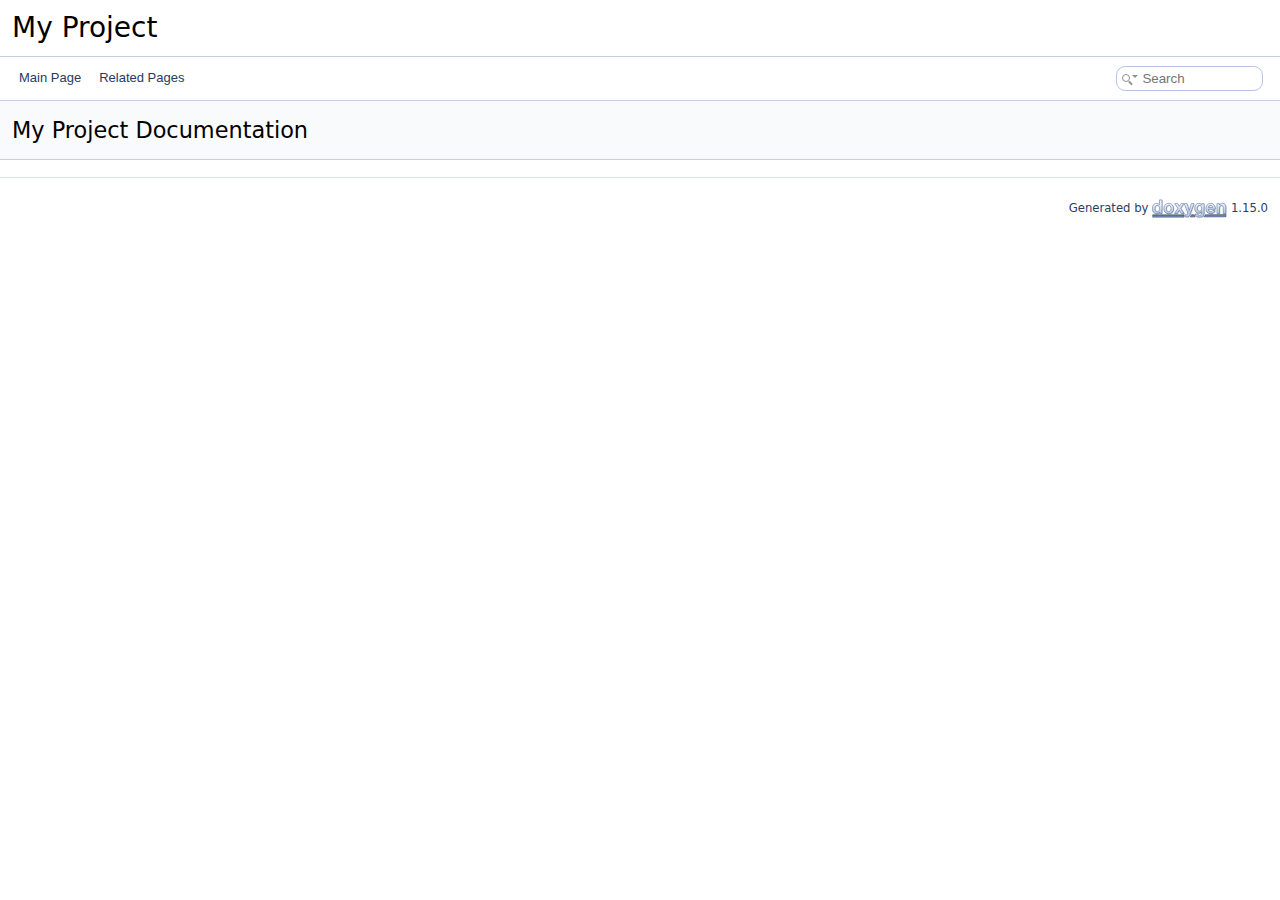
<file: html/index.html>
<!DOCTYPE html PUBLIC "-//W3C//DTD XHTML 1.0 Transitional//EN" "https://www.w3.org/TR/xhtml1/DTD/xhtml1-transitional.dtd">
<html xmlns="http://www.w3.org/1999/xhtml" lang="en-US">
<head>
<meta http-equiv="Content-Type" content="text/xhtml;charset=UTF-8"/>
<meta http-equiv="X-UA-Compatible" content="IE=11"/>
<meta name="generator" content="Doxygen 1.15.0"/>
<meta name="viewport" content="width=device-width, initial-scale=1"/>
<title>My Project: Main Page</title>
<link href="tabs.css" rel="stylesheet" type="text/css"/>
<script type="text/javascript" src="jquery.js"></script>
<script type="text/javascript" src="dynsections.js"></script>
<script type="text/javascript" src="clipboard.js"></script>
<script type="text/javascript" src="cookie.js"></script>
<link href="search/search.css" rel="stylesheet" type="text/css"/>
<script type="text/javascript" src="search/searchdata.js"></script>
<script type="text/javascript" src="search/search.js"></script>
<link href="doxygen.css" rel="stylesheet" type="text/css" />
</head>
<body>
<div id="top"><!-- do not remove this div, it is closed by doxygen! -->
<div id="titlearea">
<table cellspacing="0" cellpadding="0">
 <tbody>
 <tr id="projectrow">
  <td id="projectalign">
   <div id="projectname">My Project
   </div>
  </td>
 </tr>
 </tbody>
</table>
</div>
<!-- end header part -->
<!-- Generated by Doxygen 1.15.0 -->
<script type="text/javascript">
var searchBox = new SearchBox("searchBox", "search/",'.html');
</script>
<script type="text/javascript">
$(function() { codefold.init(); });
</script>
<script type="text/javascript" src="menudata.js"></script>
<script type="text/javascript" src="menu.js"></script>
<script type="text/javascript">
$(function() {
  initMenu('',true,false,'search.php','Search',false);
  $(function() { init_search(); });
});
</script>
<div id="main-nav"></div>
</div><!-- top -->
<div id="doc-content">
<!-- window showing the filter options -->
<div id="MSearchSelectWindow"
     onmouseover="return searchBox.OnSearchSelectShow()"
     onmouseout="return searchBox.OnSearchSelectHide()"
     onkeydown="return searchBox.OnSearchSelectKey(event)">
</div>

<!-- iframe showing the search results (closed by default) -->
<div id="MSearchResultsWindow">
<div id="MSearchResults">
<div class="SRPage">
<div id="SRIndex">
<div id="SRResults"></div>
<div class="SRStatus" id="Loading">Loading...</div>
<div class="SRStatus" id="Searching">Searching...</div>
<div class="SRStatus" id="NoMatches">No Matches</div>
</div>
</div>
</div>
</div>

<div class="header">
  <div class="headertitle"><div class="title">My Project Documentation</div></div>
</div><!--header-->
<div class="contents">
<a href="doxygen_crawl.html"></a>
</div><!-- contents -->
<!-- start footer part -->
<hr class="footer"/><address class="footer"><small>
Generated by&#160;<a href="https://www.doxygen.org/index.html"><img class="footer" src="doxygen.svg" width="104" height="31" alt="doxygen"/></a> 1.15.0
</small></address>
</div><!-- doc-content -->
</body>
</html>
</file>
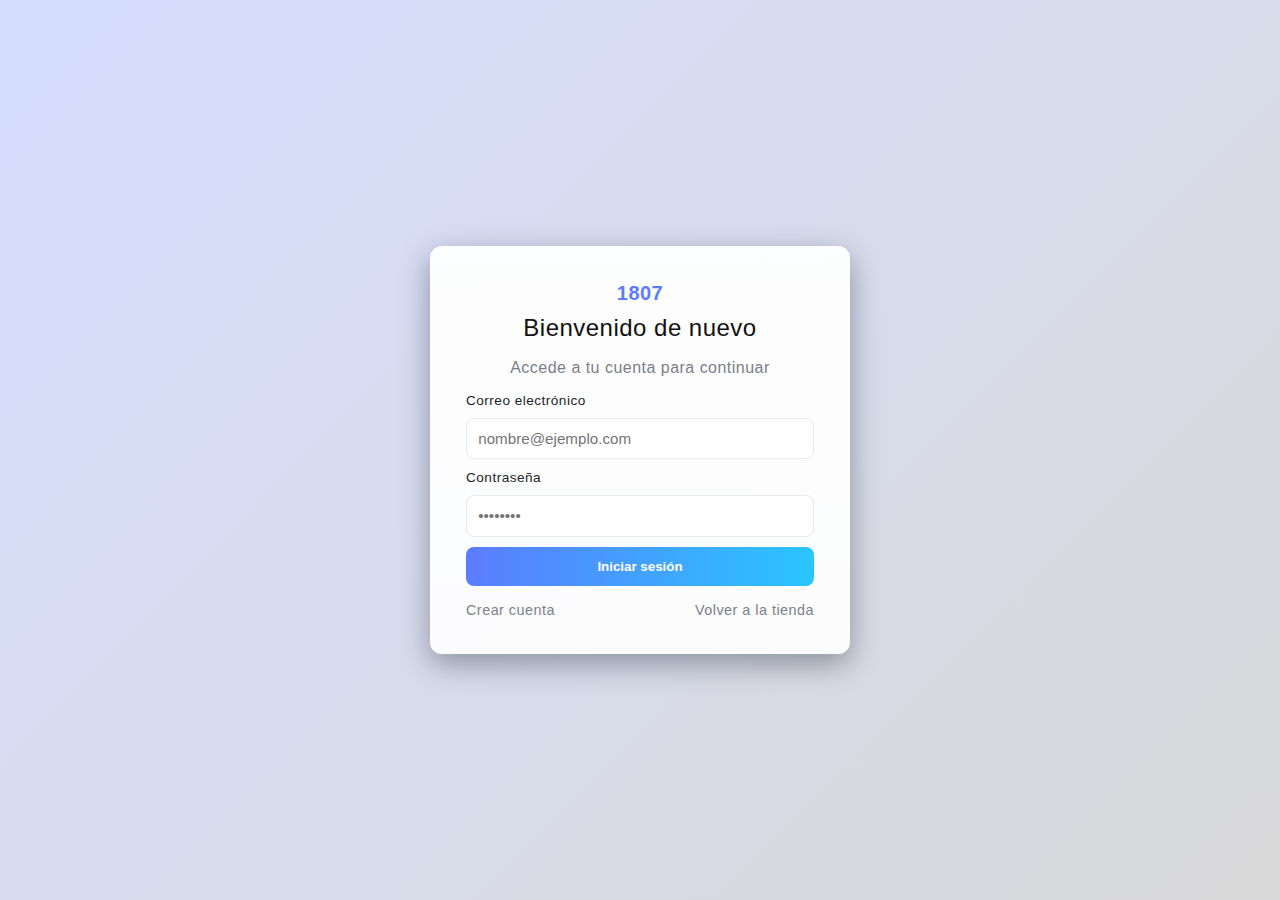
<file: auth_pro/login.html>
<!doctype html>
<html lang="es">
<head>
  <meta charset="utf-8" />
  <meta name="viewport" content="width=device-width, initial-scale=1" />
  <title>Iniciar sesión — 1807</title>
  <link rel="stylesheet" href="../css/vendor.css">
  <link rel="stylesheet" href="../style.css">
  <link rel="stylesheet" href="./login.css">
</head>
<body class="auth-page">
  <main class="auth-wrapper">
    <section class="auth-card">
      <div class="brand">1807</div>
      <h1>Bienvenido de nuevo</h1>
      <p class="muted">Accede a tu cuenta para continuar</p>

      <form id="loginForm" class="form" action="http://127.0.0.1:5503/index.html" method="get">
        <label for="email">Correo electrónico</label>
        <input id="email" type="email" required placeholder="nombre@ejemplo.com">

        <label for="password">Contraseña</label>
        <input id="password" type="password" required placeholder="••••••••">

        <button class="btn primary" type="submit">Iniciar sesión</button>
      </form>

      <div class="footer-links">
        <a href="./register.html">Crear cuenta</a>
        <a href="../index.html">Volver a la tienda</a>
      </div>
    </section>
  </main>
  <script type="module" src="./auth.js"></script>
  <script>
    document.getElementById('loginForm').addEventListener('submit', function(event) {
      event.preventDefault(); 
      window.location.href = 'http://127.0.0.1:5503/index.html';
    });
  </script>
</body>
</html>
</file>
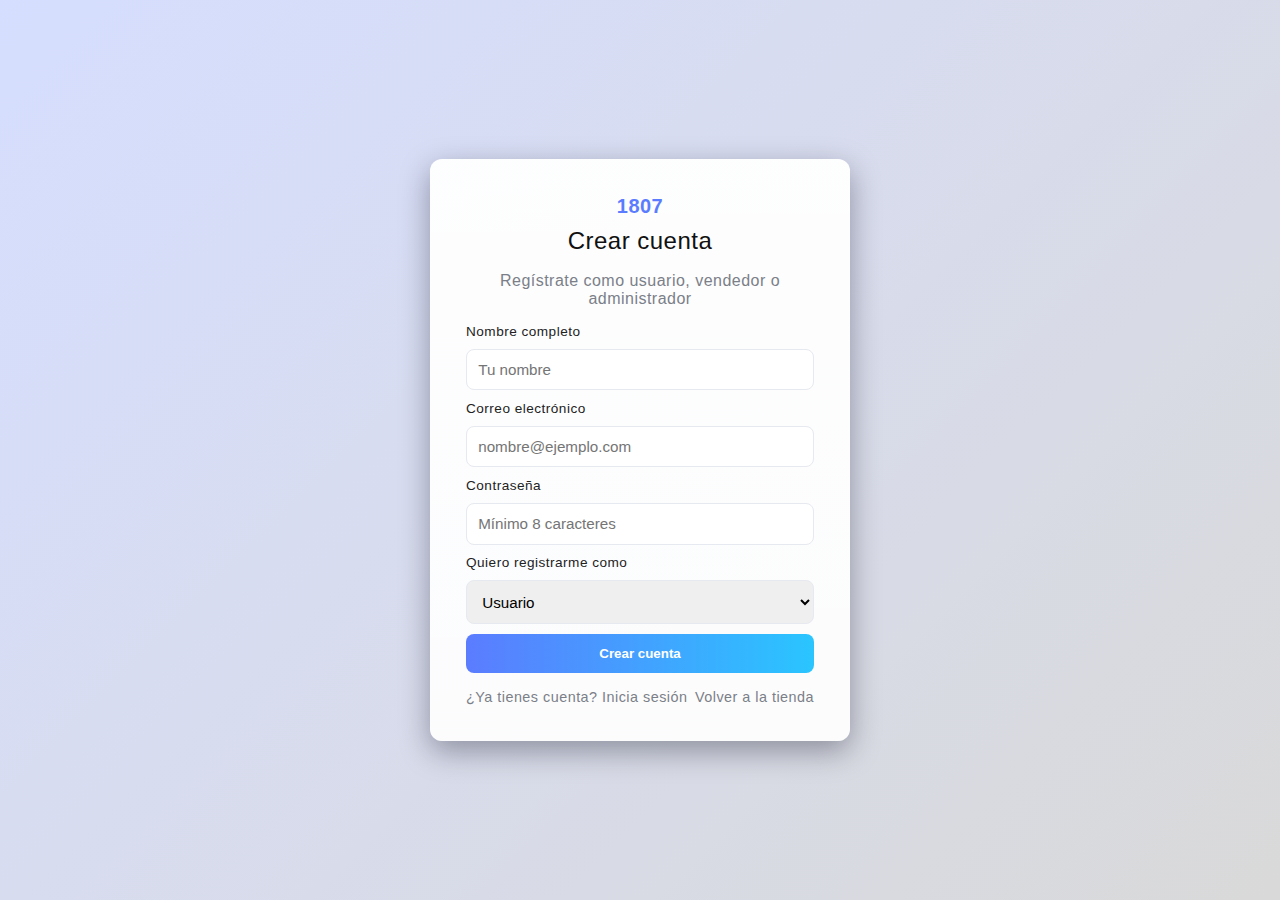
<file: auth_pro/register.html>
<!doctype html>
<html lang="es">
<head>
  <meta charset="utf-8" />
  <meta name="viewport" content="width=device-width, initial-scale=1" />
  <title>Crear cuenta — 1807.Studio</title>
  <link rel="stylesheet" href="../css/vendor.css">
  <link rel="stylesheet" href="../style.css">
  <link rel="stylesheet" href="./login.css">
</head>
<body class="auth-page">
  <main class="auth-wrapper">
    <section class="auth-card">
      <div class="brand">1807</div>
      <h1>Crear cuenta</h1>
      <p class="muted">Regístrate como usuario, vendedor o administrador</p>

      <form id="registerForm" class="form">
        <label for="fullname">Nombre completo</label>
        <input id="fullname" type="text" required placeholder="Tu nombre">

        <label for="email">Correo electrónico</label>
        <input id="email" type="email" required placeholder="nombre@ejemplo.com">

        <label for="password">Contraseña</label>
        <input id="password" type="password" required placeholder="Mínimo 8 caracteres">

        <label for="role">Quiero registrarme como</label>
        <select id="role">
          <option value="user">Usuario</option>
          <option value="seller">Vendedor</option>
          <option value="admin">Administrador</option>
        </select>

        <button class="btn primary" type="submit">Crear cuenta</button>
      </form>

      <div class="footer-links">
        <a href="./login.html">¿Ya tienes cuenta? Inicia sesión</a>
        <a href="../index.html">Volver a la tienda</a>
      </div>
    </section>
  </main>
  <script type="module" src="./auth.js"></script>
</body>
</html>
</file>
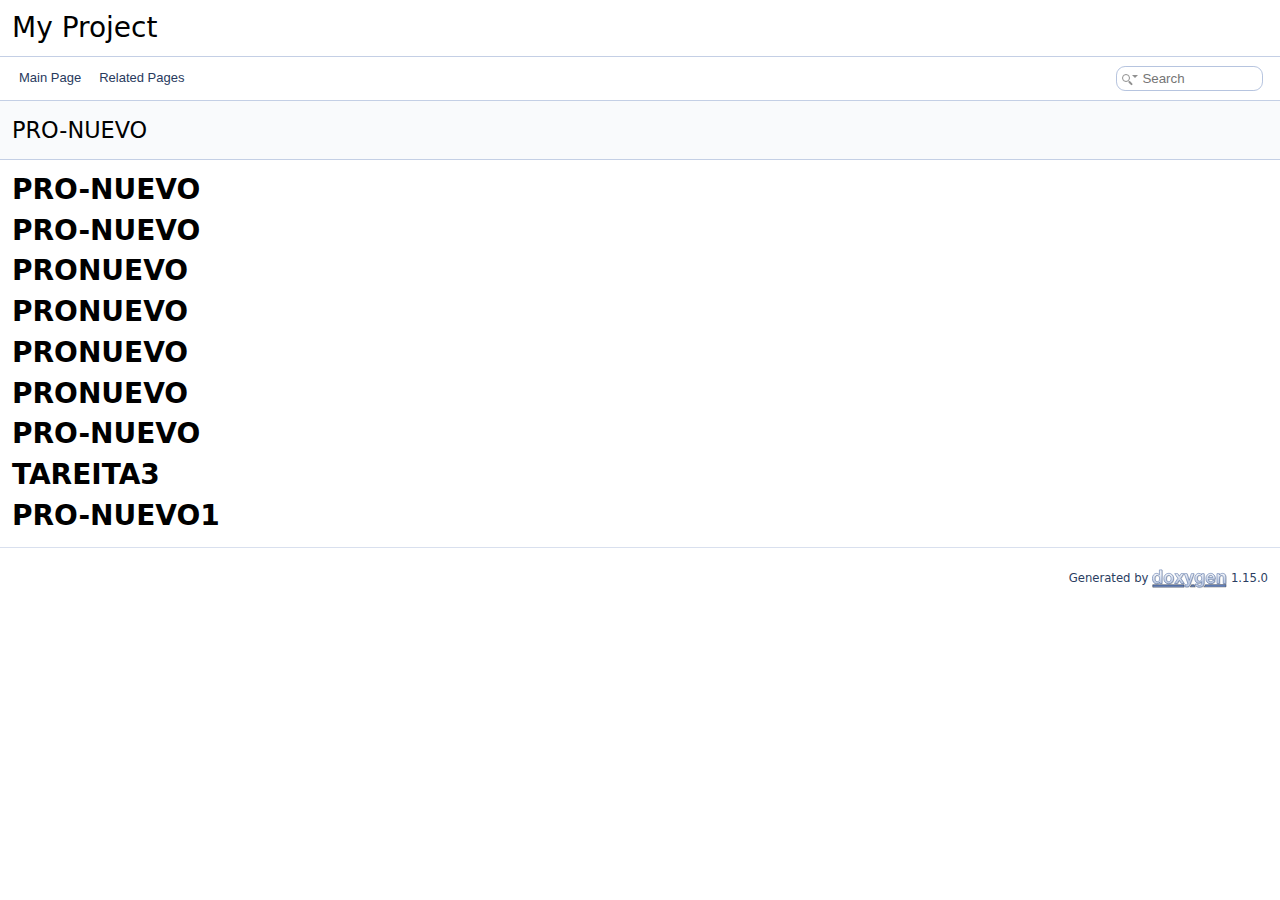
<file: html/md__r_e_a_d_m_e.html>
<!DOCTYPE html PUBLIC "-//W3C//DTD XHTML 1.0 Transitional//EN" "https://www.w3.org/TR/xhtml1/DTD/xhtml1-transitional.dtd">
<html xmlns="http://www.w3.org/1999/xhtml" lang="en-US">
<head>
<meta http-equiv="Content-Type" content="text/xhtml;charset=UTF-8"/>
<meta http-equiv="X-UA-Compatible" content="IE=11"/>
<meta name="generator" content="Doxygen 1.15.0"/>
<meta name="viewport" content="width=device-width, initial-scale=1"/>
<title>My Project: PRO-NUEVO</title>
<link href="tabs.css" rel="stylesheet" type="text/css"/>
<script type="text/javascript" src="jquery.js"></script>
<script type="text/javascript" src="dynsections.js"></script>
<script type="text/javascript" src="clipboard.js"></script>
<script type="text/javascript" src="cookie.js"></script>
<link href="search/search.css" rel="stylesheet" type="text/css"/>
<script type="text/javascript" src="search/searchdata.js"></script>
<script type="text/javascript" src="search/search.js"></script>
<link href="doxygen.css" rel="stylesheet" type="text/css" />
</head>
<body>
<div id="top"><!-- do not remove this div, it is closed by doxygen! -->
<div id="titlearea">
<table cellspacing="0" cellpadding="0">
 <tbody>
 <tr id="projectrow">
  <td id="projectalign">
   <div id="projectname">My Project
   </div>
  </td>
 </tr>
 </tbody>
</table>
</div>
<!-- end header part -->
<!-- Generated by Doxygen 1.15.0 -->
<script type="text/javascript">
var searchBox = new SearchBox("searchBox", "search/",'.html');
</script>
<script type="text/javascript">
$(function() { codefold.init(); });
</script>
<script type="text/javascript" src="menudata.js"></script>
<script type="text/javascript" src="menu.js"></script>
<script type="text/javascript">
$(function() {
  initMenu('',true,false,'search.php','Search',false);
  $(function() { init_search(); });
});
</script>
<div id="main-nav"></div>
<!-- window showing the filter options -->
<div id="MSearchSelectWindow"
     onmouseover="return searchBox.OnSearchSelectShow()"
     onmouseout="return searchBox.OnSearchSelectHide()"
     onkeydown="return searchBox.OnSearchSelectKey(event)">
</div>

<!-- iframe showing the search results (closed by default) -->
<div id="MSearchResultsWindow">
<div id="MSearchResults">
<div class="SRPage">
<div id="SRIndex">
<div id="SRResults"></div>
<div class="SRStatus" id="Loading">Loading...</div>
<div class="SRStatus" id="Searching">Searching...</div>
<div class="SRStatus" id="NoMatches">No Matches</div>
</div>
</div>
</div>
</div>

</div><!-- top -->
<div id="doc-content">
<div><div class="header">
  <div class="headertitle"><div class="title">PRO-NUEVO </div></div>
</div><!--header-->
<div class="contents">
<div class="textblock"><p><a class="anchor" id="autotoc_md0"></a></p>
<h1 class="doxsection"><a class="anchor" id="autotoc_md1"></a>
PRO-NUEVO</h1>
<h1 class="doxsection"><a class="anchor" id="autotoc_md2"></a>
PRO-NUEVO</h1>
<h1 class="doxsection"><a class="anchor" id="autotoc_md3"></a>
PRONUEVO</h1>
<h1 class="doxsection"><a class="anchor" id="autotoc_md4"></a>
PRONUEVO</h1>
<h1 class="doxsection"><a class="anchor" id="autotoc_md5"></a>
PRONUEVO</h1>
<h1 class="doxsection"><a class="anchor" id="autotoc_md6"></a>
PRONUEVO</h1>
<h1 class="doxsection"><a class="anchor" id="autotoc_md7"></a>
PRO-NUEVO</h1>
<h1 class="doxsection"><a class="anchor" id="autotoc_md8"></a>
TAREITA3</h1>
<h1 class="doxsection"><a class="anchor" id="autotoc_md9"></a>
PRO-NUEVO1</h1>
</div></div><!-- contents -->
</div><!-- PageDoc -->
<!-- start footer part -->
<hr class="footer"/><address class="footer"><small>
Generated by&#160;<a href="https://www.doxygen.org/index.html"><img class="footer" src="doxygen.svg" width="104" height="31" alt="doxygen"/></a> 1.15.0
</small></address>
</div><!-- doc-content -->
</body>
</html>
</file>
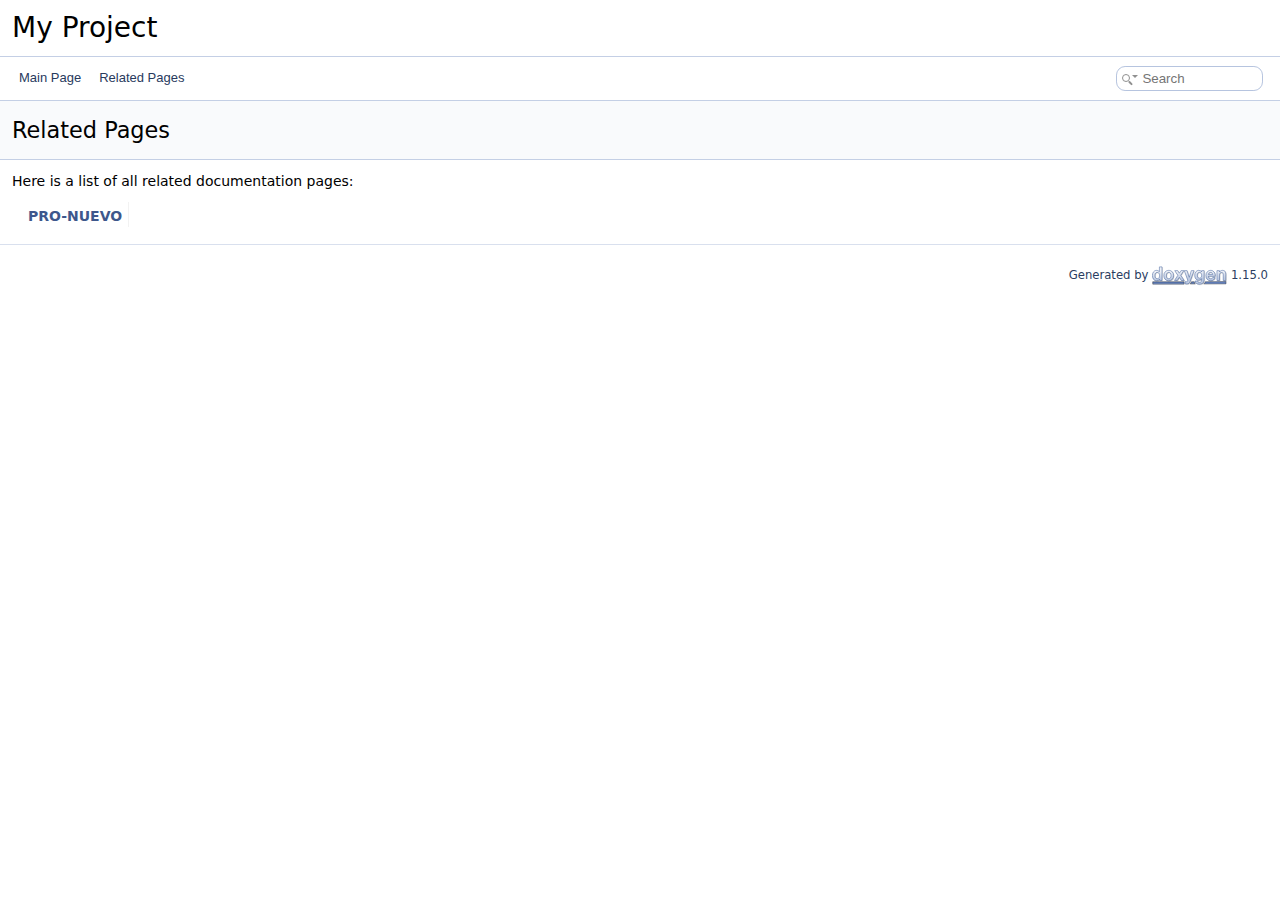
<file: html/pages.html>
<!DOCTYPE html PUBLIC "-//W3C//DTD XHTML 1.0 Transitional//EN" "https://www.w3.org/TR/xhtml1/DTD/xhtml1-transitional.dtd">
<html xmlns="http://www.w3.org/1999/xhtml" lang="en-US">
<head>
<meta http-equiv="Content-Type" content="text/xhtml;charset=UTF-8"/>
<meta http-equiv="X-UA-Compatible" content="IE=11"/>
<meta name="generator" content="Doxygen 1.15.0"/>
<meta name="viewport" content="width=device-width, initial-scale=1"/>
<title>My Project: Related Pages</title>
<link href="tabs.css" rel="stylesheet" type="text/css"/>
<script type="text/javascript" src="jquery.js"></script>
<script type="text/javascript" src="dynsections.js"></script>
<script type="text/javascript" src="clipboard.js"></script>
<script type="text/javascript" src="cookie.js"></script>
<link href="search/search.css" rel="stylesheet" type="text/css"/>
<script type="text/javascript" src="search/searchdata.js"></script>
<script type="text/javascript" src="search/search.js"></script>
<link href="doxygen.css" rel="stylesheet" type="text/css" />
</head>
<body>
<div id="top"><!-- do not remove this div, it is closed by doxygen! -->
<div id="titlearea">
<table cellspacing="0" cellpadding="0">
 <tbody>
 <tr id="projectrow">
  <td id="projectalign">
   <div id="projectname">My Project
   </div>
  </td>
 </tr>
 </tbody>
</table>
</div>
<!-- end header part -->
<!-- Generated by Doxygen 1.15.0 -->
<script type="text/javascript">
var searchBox = new SearchBox("searchBox", "search/",'.html');
</script>
<script type="text/javascript">
$(function() { codefold.init(); });
</script>
<script type="text/javascript" src="menudata.js"></script>
<script type="text/javascript" src="menu.js"></script>
<script type="text/javascript">
$(function() {
  initMenu('',true,false,'search.php','Search',false);
  $(function() { init_search(); });
});
</script>
<div id="main-nav"></div>
</div><!-- top -->
<div id="doc-content">
<!-- window showing the filter options -->
<div id="MSearchSelectWindow"
     onmouseover="return searchBox.OnSearchSelectShow()"
     onmouseout="return searchBox.OnSearchSelectHide()"
     onkeydown="return searchBox.OnSearchSelectKey(event)">
</div>

<!-- iframe showing the search results (closed by default) -->
<div id="MSearchResultsWindow">
<div id="MSearchResults">
<div class="SRPage">
<div id="SRIndex">
<div id="SRResults"></div>
<div class="SRStatus" id="Loading">Loading...</div>
<div class="SRStatus" id="Searching">Searching...</div>
<div class="SRStatus" id="NoMatches">No Matches</div>
</div>
</div>
</div>
</div>

<div class="header">
  <div class="headertitle"><div class="title">Related Pages</div></div>
</div><!--header-->
<div class="contents">
<div class="textblock">Here is a list of all related documentation pages:</div><div class="directory">
<table class="directory">
<tr id="row_0_" class="even"><td class="entry"><span style="width:16px;display:inline-block;">&#160;</span><a class="el" href="md__r_e_a_d_m_e.html" target="_self">PRO-NUEVO</a></td><td class="desc"></td></tr>
</table>
</div><!-- directory -->
</div><!-- contents -->
<!-- start footer part -->
<hr class="footer"/><address class="footer"><small>
Generated by&#160;<a href="https://www.doxygen.org/index.html"><img class="footer" src="doxygen.svg" width="104" height="31" alt="doxygen"/></a> 1.15.0
</small></address>
</div><!-- doc-content -->
</body>
</html>
</file>
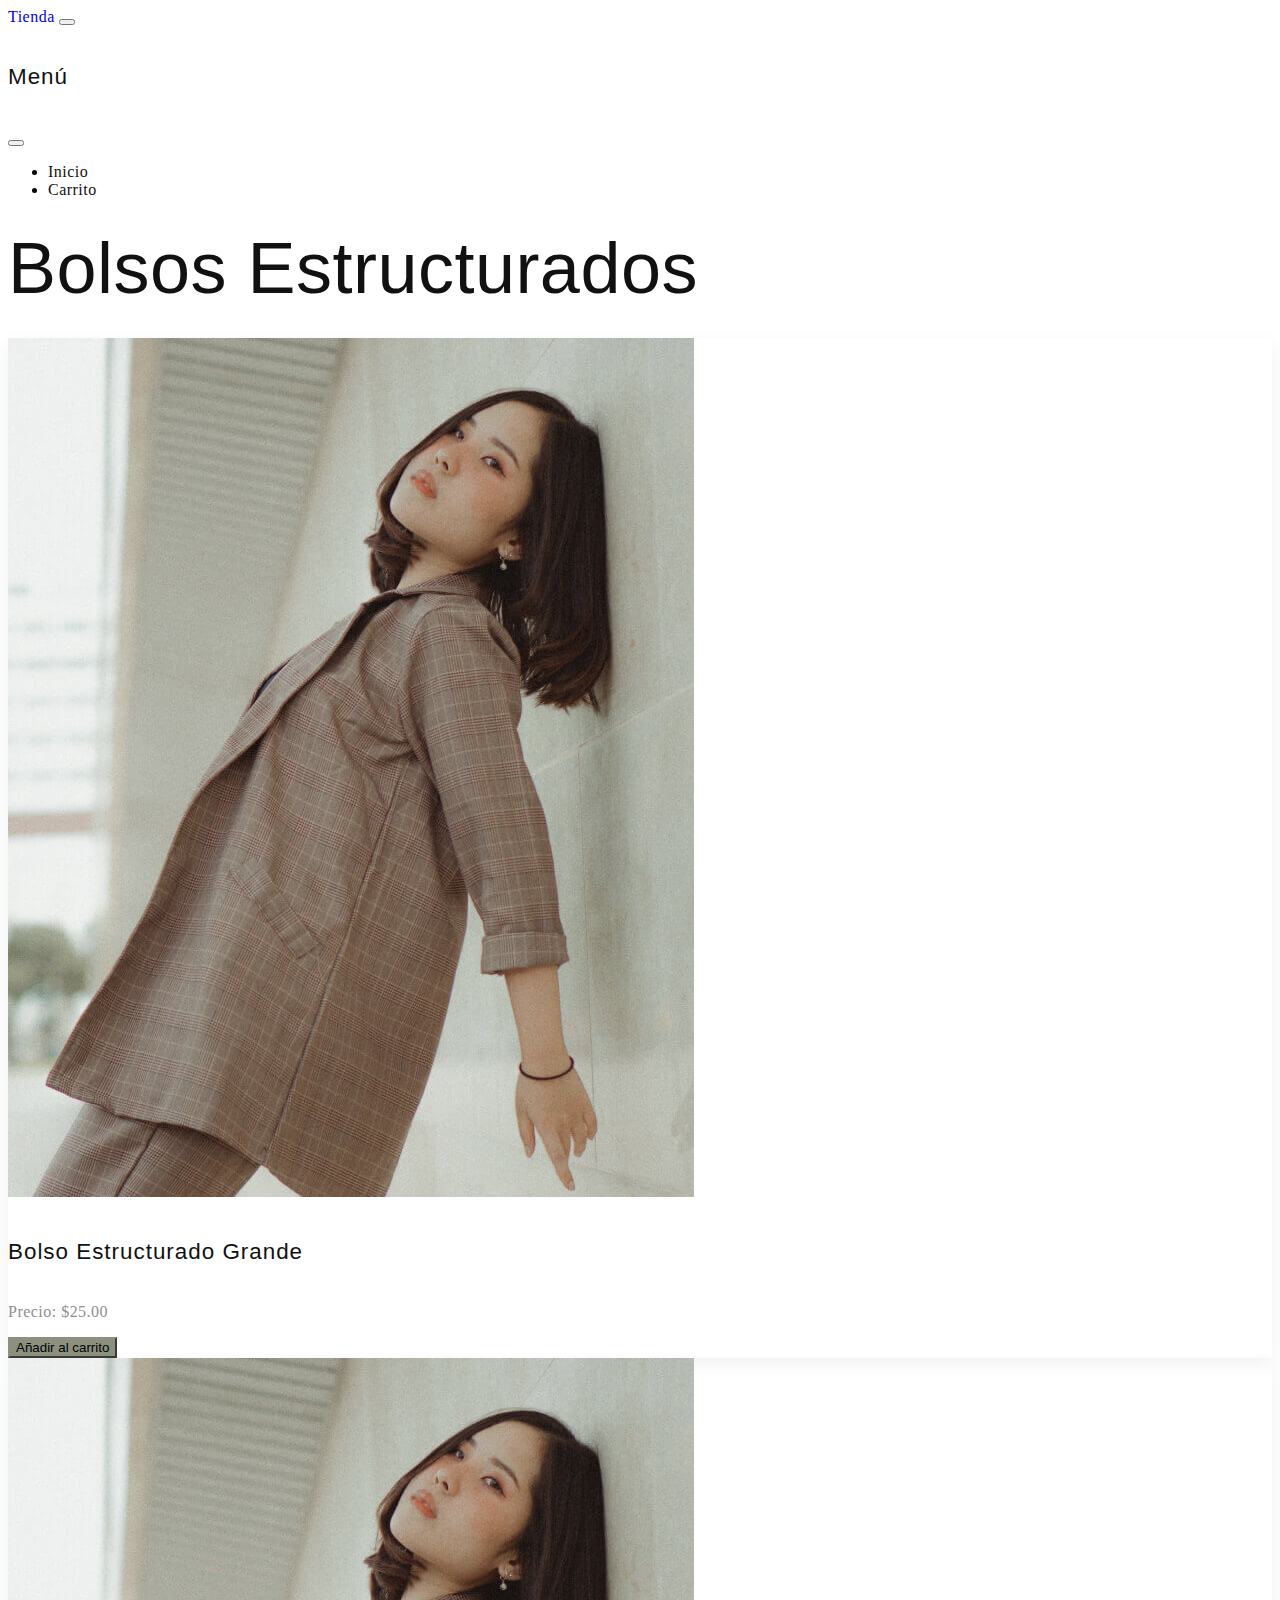
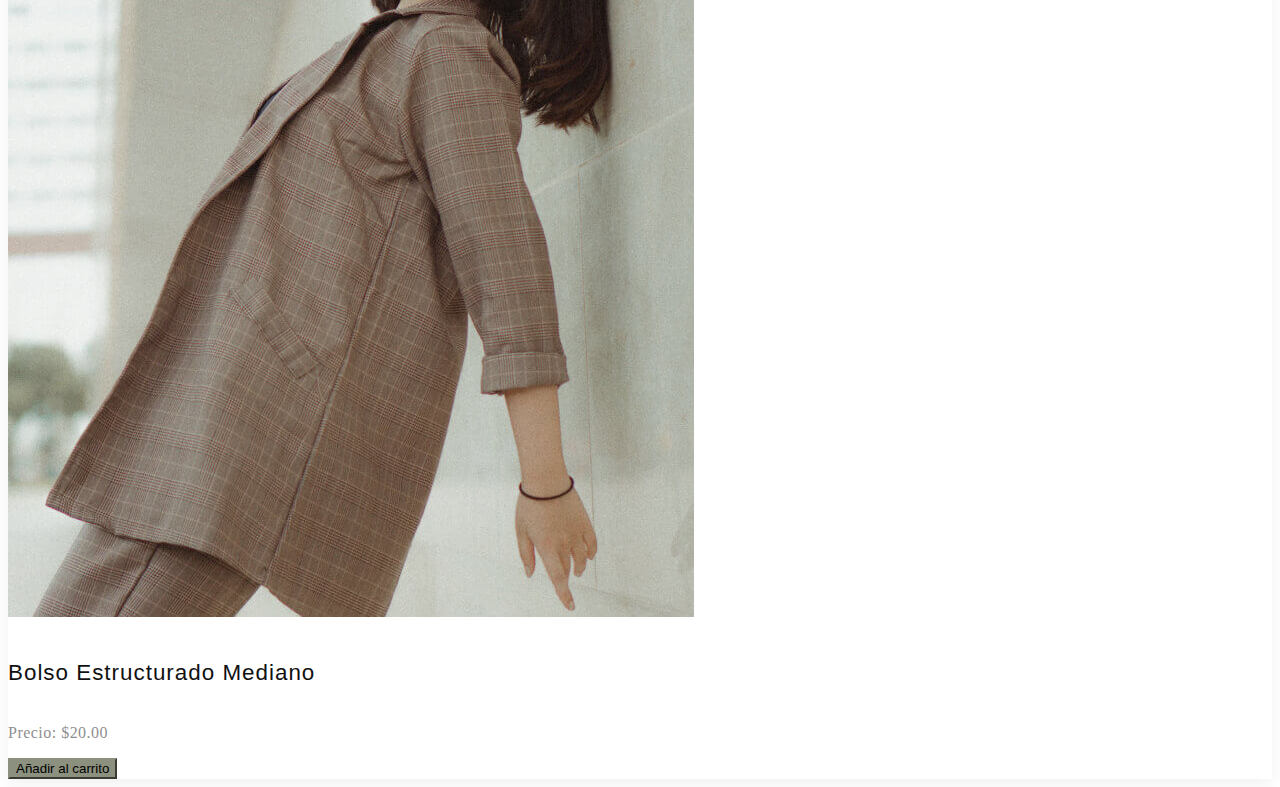
<file: shop/bolsos.html>
<!doctype html>
<html lang="es">
  <head>
    <meta charset="utf-8">
    <meta name="viewport" content="width=device-width, initial-scale=1">
    <title>Bolsos Estructurados - Tienda</title>
    <link href="https://cdn.jsdelivr.net/npm/bootstrap@5.3.0-alpha3/dist/css/bootstrap.min.css" rel="stylesheet" integrity="sha384-KK94CHFLLe+nY2dmCWGMq91rCGa5gtU4mk92HdvYe+M/SXH301p5ILy+dN9+nJOZ" crossorigin="anonymous">
    <link rel="stylesheet" href="../css/vendor.css">
    <link rel="stylesheet" href="../style.css">
  </head>
  <body>
    <nav class="navbar navbar-expand-lg bg-light text-uppercase fs-6 p-3 border-bottom align-items-center">
      <div class="container-fluid">
        <a class="navbar-brand text-white" href="../index.html">Tienda</a>
        <button class="navbar-toggler" type="button" data-bs-toggle="offcanvas" data-bs-target="#offcanvasNavbar" aria-controls="offcanvasNavbar">
          <span class="navbar-toggler-icon"></span>
        </button>
        <div class="offcanvas offcanvas-end" tabindex="-1" id="offcanvasNavbar" aria-labelledby="offcanvasNavbarLabel">
          <div class="offcanvas-header">
            <h5 class="offcanvas-title" id="offcanvasNavbarLabel">Menú</h5>
            <button type="button" class="btn-close text-reset" data-bs-dismiss="offcanvas" aria-label="Close"></button>
          </div>
          <div class="offcanvas-body">
            <ul class="navbar-nav justify-content-end flex-grow-1 gap-1 gap-md-5 pe-3">
              <li class="nav-item">
                <a class="nav-link active" href="../index.html">Inicio</a>
              </li>
              <li class="nav-item">
                <a class="nav-link" href="cart.html">Carrito</a>
              </li>
            </ul>
          </div>
        </div>
      </div>
    </nav>

    <main class="container mt-4">
      <h1 class="text-center mb-4">Bolsos Estructurados</h1>
      <div class="row">
        <div class="col-md-6 mb-4">
          <div class="card">
            <img src="../images/banner-image-2.jpg" class="card-img-top" alt="Bolso Grande">
            <div class="card-body">
              <h5 class="card-title">Bolso Estructurado Grande</h5>
              <p class="card-text">Precio: $25.00</p>
              <button class="btn btn-primary add-to-cart" data-id="bolso-001" data-name="Bolso Estructurado Grande" data-price="25.00">Añadir al carrito</button>
            </div>
          </div>
        </div>
        <div class="col-md-6 mb-4">
          <div class="card">
            <img src="../images/banner-image-2.jpg" class="card-img-top" alt="Bolso Mediano">
            <div class="card-body">
              <h5 class="card-title">Bolso Estructurado Mediano</h5>
              <p class="card-text">Precio: $20.00</p>
              <button class="btn btn-primary add-to-cart" data-id="bolso-002" data-name="Bolso Estructurado Mediano" data-price="20.00">Añadir al carrito</button>
            </div>
          </div>
        </div>
      </div>
    </main>

    <script src="https://cdn.jsdelivr.net/npm/bootstrap@5.3.0-alpha3/dist/js/bootstrap.bundle.min.js" integrity="sha384-ENjdO4Dr2bkBIFxQpeoYF95z5y1HpUPRa9j7z9z74+7x1p1rV5z7fvepP5a1d5z" crossorigin="anonymous"></script>
    <script src="../js/cart.js"></script>
    <script src="../js/theme.js"></script>
    <script>
      // El manejo de "añadir al carrito" lo realiza `js/cart.js` (clave `sd_cart`).
      // Si quieres personalizar el comportamiento aquí, usa la API global `sdCart`.

      // Ver carrito y generar formulario
      document.querySelector('.btn-common').addEventListener('click', function() {
        const cart = loadCart();
        if (cart.length === 0) {
          alert('El carrito está vacío.');
          return;
        }

        const formContainer = document.createElement('div');
        formContainer.style.maxWidth = '800px';
        formContainer.style.margin = '20px auto';
        formContainer.style.padding = '20px';
        formContainer.style.border = '1px solid #ddd';
        formContainer.style.borderRadius = '8px';
        formContainer.style.backgroundColor = '#f9f9f9';

        const form = document.createElement('form');
        form.id = 'checkout-form';

        const title = document.createElement('h3');
        title.textContent = 'Finalizar compra';
        title.style.textAlign = 'center';
        form.appendChild(title);

        cart.forEach(item => {
          const productRow = document.createElement('div');
          productRow.style.display = 'flex';
          productRow.style.justifyContent = 'space-between';
          productRow.style.marginBottom = '10px';

          const name = document.createElement('span');
          name.textContent = item.name;

          const price = document.createElement('span');
          price.textContent = `$${item.price.toFixed(2)}`;

          productRow.appendChild(name);
          productRow.appendChild(price);
          form.appendChild(productRow);
        });

        const total = cart.reduce((sum, item) => sum + item.price, 0);
        const totalRow = document.createElement('div');
        totalRow.style.textAlign = 'right';
        totalRow.style.fontWeight = 'bold';
        totalRow.textContent = `Total: $${total.toFixed(2)}`;
        form.appendChild(totalRow);

        const submitButton = document.createElement('button');
        submitButton.type = 'button';
        submitButton.textContent = 'Finalizar compra';
        submitButton.style.marginTop = '20px';
        submitButton.style.padding = '10px 20px';
        submitButton.style.backgroundColor = '#007bff';
        submitButton.style.color = '#fff';
        submitButton.style.border = 'none';
        submitButton.style.borderRadius = '4px';
        submitButton.style.cursor = 'pointer';

        submitButton.addEventListener('click', function() {
          generateInvoice(cart);
        });

        form.appendChild(submitButton);
        formContainer.appendChild(form);
        document.body.appendChild(formContainer);
      });

      // Generar factura en PDF
      function generateInvoice(cart) {
        const { jsPDF } = window.jspdf;
        const doc = new jsPDF();

        doc.setFontSize(18);
        doc.text('Factura / Pedido', 20, 20);

        let y = 40;
        cart.forEach(item => {
          doc.setFontSize(12);
          doc.text(`${item.name} - $${item.price.toFixed(2)}`, 20, y);
          y += 10;
        });

        const total = cart.reduce((sum, item) => sum + item.price, 0);
        doc.setFontSize(14);
        doc.text(`Total: $${total.toFixed(2)}`, 20, y + 10);

        doc.save('factura.pdf');
        alert('Factura generada y descargada.');
      }
    </script>
    <script>
      // init theme helpers to adapt images and provide toggle
      window.themeHelpers && window.themeHelpers.init({ insertToggle: '.container .offcanvas-header' });
      document.addEventListener('DOMContentLoaded', ()=>{ window.themeHelpers && window.themeHelpers.adaptImages() });
    </script>
  </body>
</html>
</file>
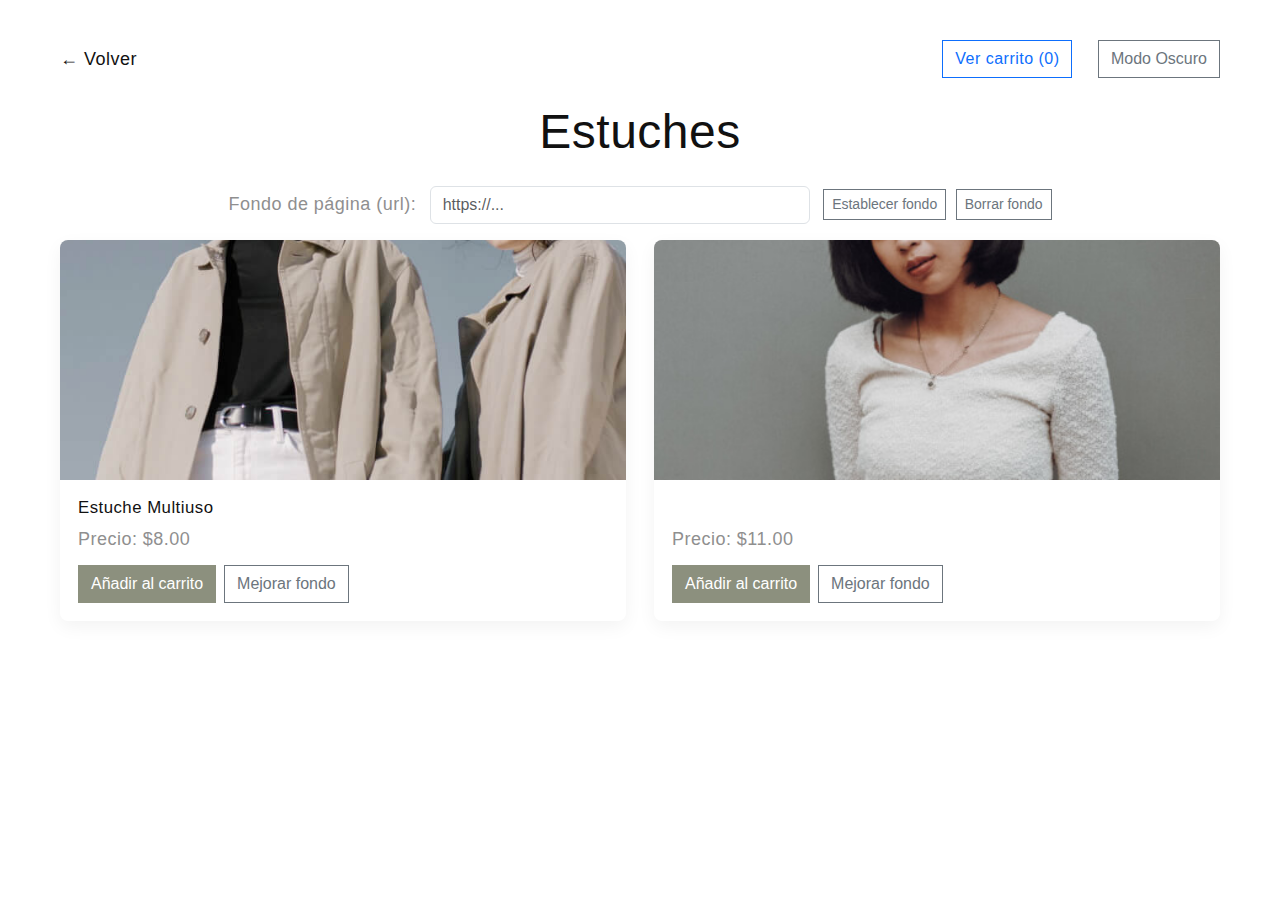
<file: shop/estuches.html>
<!doctype html>
<html lang="es">
  <head>
    <meta charset="utf-8">
    <meta http-equiv="X-UA-Compatible" content="IE=edge">
    <meta name="viewport" content="width=device-width, initial-scale=1.0">
    <title>Estuches - Tienda</title>
    <link href="https://cdn.jsdelivr.net/npm/bootstrap@5.3.0-alpha3/dist/css/bootstrap.min.css" rel="stylesheet" crossorigin="anonymous">
    <link rel="stylesheet" href="../css/vendor.css">
    <link rel="stylesheet" href="../style.css">
  </head>
  <body>
    <div class="shop-container">
      <div class="d-flex justify-content-between align-items-center mb-4">
        <div>
          <a href="../index.html" class="text-decoration-none">&larr; Volver</a>
        </div>
        <div>
          <a href="cart.html" class="btn btn-outline-primary me-2">Ver carrito <span class="cart-count">(0)</span></a>
          <span id="top-controls"></span>
        </div>
      </div>

      <header class="mb-4">
        <h1 class="display-5">Estuches</h1>
      </header>

      <main>
        <div class="mb-3 text-center">
          <label class="me-2">Fondo de página (url):</label>
          <input id="bg-url" type="text" placeholder="https://..." class="form-control d-inline-block" style="width:380px;">
          <button id="set-bg" class="btn btn-sm btn-outline-secondary ms-2">Establecer fondo</button>
          <button id="clear-bg" class="btn btn-sm btn-outline-secondary ms-1">Borrar fondo</button>
        </div>

        <div class="products">
          <article class="product" data-id="estuche-001" data-name="Estuche Multiuso" data-price="8.00" data-image="../images/banner-image-1.jpg">
            <div class="media" aria-hidden="true"></div>
            <div class="info">
              <h2>Estuche Multiuso</h2>
              <p>Precio: $8.00</p>
              <div class="actions center">
                <button class="btn btn-primary add-to-cart">Añadir al carrito</button>
                <button class="btn btn-outline-secondary improve-bg">Mejorar fondo</button>
              </div>
            </div>
            <img src="../images/banner-image-1.jpg" alt="Estuche" style="display:none;">
          </article>

          <article class="product" data-id="estuche-002" data-name="Estuche Premium" data-price="11.00" data-image="../images/cat-item2.jpg">
            <div class="media" aria-hidden="true"></div>
            <div class="info">
              <h2>Estuche Premium</h2>
              <p>Precio: $11.00</p>
              <div class="actions center">
                <button class="btn btn-primary add-to-cart">Añadir al carrito</button>
                <button class="btn btn-outline-secondary improve-bg">Mejorar fondo</button>
              </div>
            </div>
            <img src="../images/cat-item2.jpg" alt="Estuche Premium" style="display:none;">
          </article>
        </div>
      </main>
    </div>

    <script src="https://cdn.jsdelivr.net/npm/bootstrap@5.3.0-alpha3/dist/js/bootstrap.bundle.min.js" crossorigin="anonymous"></script>
    <script src="../js/cart.js"></script>
    <script src="../js/theme.js"></script>
    <script>
      window.themeHelpers && window.themeHelpers.init({ insertToggle: '#top-controls' });
      document.addEventListener('DOMContentLoaded', function() {
        const savedBg = localStorage.getItem('pageBackground');
        if (savedBg) {
          document.body.style.backgroundImage = `url('${savedBg}')`;
          document.body.style.backgroundSize = 'cover';
          document.body.style.backgroundRepeat = 'no-repeat';
        }
        window.themeHelpers && window.themeHelpers.adaptImages();
      });

      document.getElementById('set-bg').addEventListener('click', function() {
        const url = document.getElementById('bg-url').value;
        if (url) {
          document.body.style.backgroundImage = `url('${url}')`;
          document.body.style.backgroundSize = 'cover';
          document.body.style.backgroundRepeat = 'no-repeat';
          localStorage.setItem('pageBackground', url);
        } else { alert('Por favor, ingresa una URL válida para el fondo.') }
      });
      document.getElementById('clear-bg').addEventListener('click', function(){ localStorage.removeItem('pageBackground'); document.body.style.backgroundImage = '' });

      document.querySelectorAll('.add-to-cart').forEach(btn=>{
        btn.addEventListener('click', function(e){
          const article = e.target.closest('.product');
          const item = { id: article.dataset.id, name: article.dataset.name, price: Number(article.dataset.price||0), image: article.dataset.image, quantity:1 };
          window.sdCart && window.sdCart.add? window.sdCart.add(item) : (function(){ const s = JSON.parse(localStorage.getItem('sd_cart')||'[]'); s.push(item); localStorage.setItem('sd_cart', JSON.stringify(s)); })();
          alert('Producto añadido al carrito');
        })
      })
    </script>
  </body>
</html>
</file>
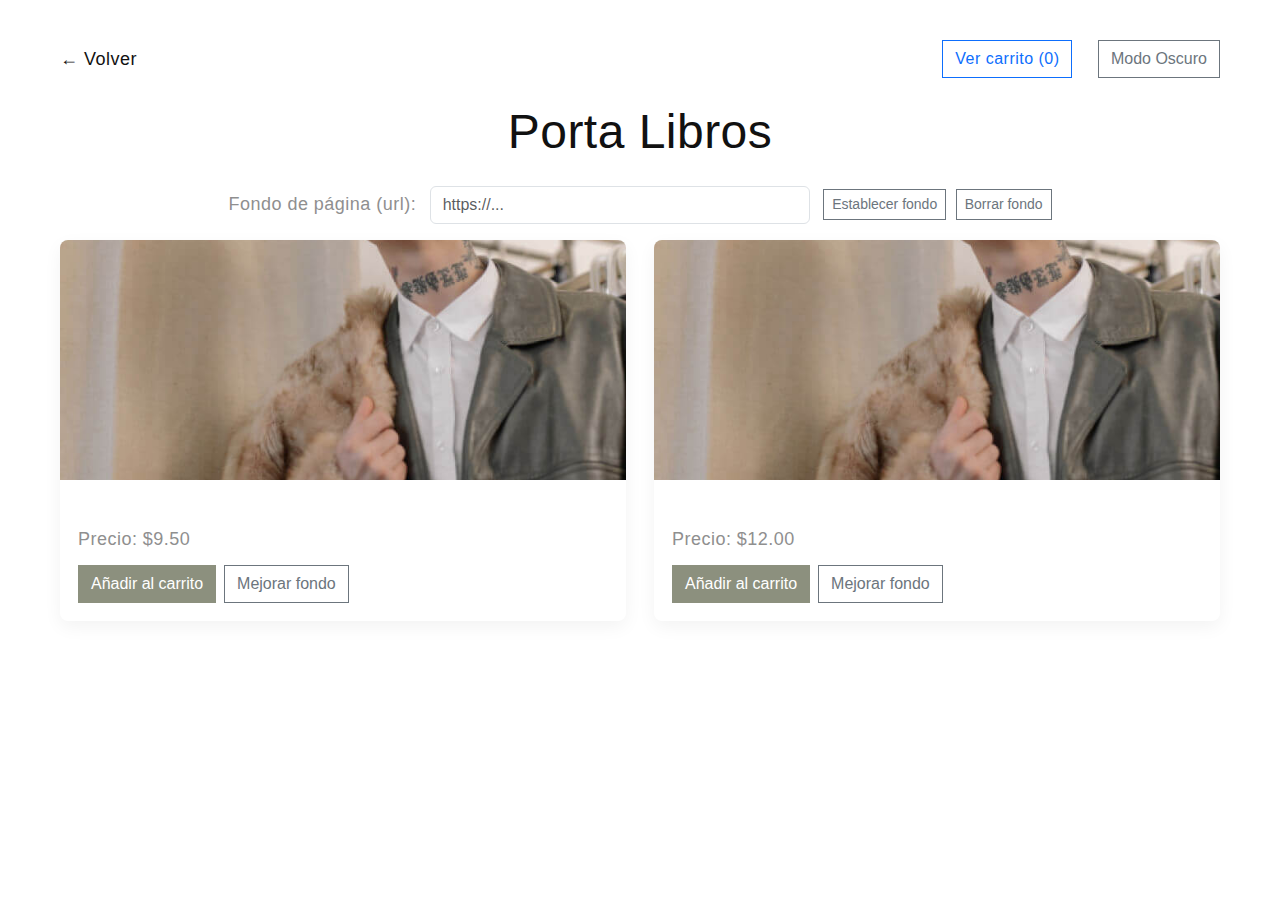
<file: shop/portalibros.html>
<!doctype html>
<html lang="es">
  <head>
    <meta charset="utf-8">
    <meta http-equiv="X-UA-Compatible" content="IE=edge">
    <meta name="viewport" content="width=device-width, initial-scale=1.0">
    <title>Porta Libros - Tienda</title>
    <link href="https://cdn.jsdelivr.net/npm/bootstrap@5.3.0-alpha3/dist/css/bootstrap.min.css" rel="stylesheet" crossorigin="anonymous">
    <link rel="stylesheet" href="../css/vendor.css">
    <link rel="stylesheet" href="../style.css">
  </head>
  <body>
    <div class="shop-container">
      <div class="d-flex justify-content-between align-items-center mb-4">
        <div>
          <a href="../index.html" class="text-decoration-none">&larr; Volver</a>
        </div>
        <div>
          <a href="cart.html" class="btn btn-outline-primary me-2">Ver carrito <span class="cart-count">(0)</span></a>
          <span id="top-controls"></span>
        </div>
      </div>

      <header class="mb-4">
        <h1 class="display-5">Porta Libros</h1>
      </header>

      <main>
        <div class="mb-3 text-center">
          <label class="me-2">Fondo de página (url):</label>
          <input id="bg-url" type="text" placeholder="https://..." class="form-control d-inline-block" style="width:380px;">
          <button id="set-bg" class="btn btn-sm btn-outline-secondary ms-2">Establecer fondo</button>
          <button id="clear-bg" class="btn btn-sm btn-outline-secondary ms-1">Borrar fondo</button>
        </div>

        <div class="products">
          <article class="product" data-id="funda-001" data-name="Funda para Libro A5" data-price="9.50" data-image="../images/banner-image-4.jpg">
            <div class="media" aria-hidden="true"></div>
            <div class="info">
              <h2>Funda para Libro A5</h2>
              <p>Precio: $9.50</p>
              <div class="actions center">
                <button class="btn btn-primary add-to-cart">Añadir al carrito</button>
                <button class="btn btn-outline-secondary improve-bg">Mejorar fondo</button>
              </div>
            </div>
            <img src="../images/banner-image-4.jpg" alt="Funda A5" style="display:none;">
          </article>

          <article class="product" data-id="funda-002" data-name="Funda para Libro A4" data-price="12.00" data-image="../images/banner-image-4.jpg">
            <div class="media" aria-hidden="true"></div>
            <div class="info">
              <h2>Funda para Libro A4</h2>
              <p>Precio: $12.00</p>
              <div class="actions center">
                <button class="btn btn-primary add-to-cart">Añadir al carrito</button>
                <button class="btn btn-outline-secondary improve-bg">Mejorar fondo</button>
              </div>
            </div>
            <img src="../images/banner-image-4.jpg" alt="Funda A4" style="display:none;">
          </article>
        </div>
      </main>
    </div>

    <script src="https://cdn.jsdelivr.net/npm/bootstrap@5.3.0-alpha3/dist/js/bootstrap.bundle.min.js" crossorigin="anonymous"></script>
    <script src="../js/cart.js"></script>
    <script src="../js/theme.js"></script>
    <script>
      window.themeHelpers && window.themeHelpers.init({ insertToggle: '#top-controls' });
      document.addEventListener('DOMContentLoaded', function() {
        const savedBg = localStorage.getItem('pageBackground');
        if (savedBg) {
          document.body.style.backgroundImage = `url('${savedBg}')`;
          document.body.style.backgroundSize = 'cover';
          document.body.style.backgroundRepeat = 'no-repeat';
        }
        window.themeHelpers && window.themeHelpers.adaptImages();
      });

      document.getElementById('set-bg').addEventListener('click', function() {
        const url = document.getElementById('bg-url').value;
        if (url) {
          document.body.style.backgroundImage = `url('${url}')`;
          document.body.style.backgroundSize = 'cover';
          document.body.style.backgroundRepeat = 'no-repeat';
          localStorage.setItem('pageBackground', url);
        } else { alert('Por favor, ingresa una URL válida para el fondo.') }
      });
      document.getElementById('clear-bg').addEventListener('click', function(){ localStorage.removeItem('pageBackground'); document.body.style.backgroundImage = '' });

      document.querySelectorAll('.add-to-cart').forEach(btn=>{
        btn.addEventListener('click', function(e){
          const article = e.target.closest('.product');
          const item = { id: article.dataset.id, name: article.dataset.name, price: Number(article.dataset.price||0), image: article.dataset.image, quantity:1 };
          window.sdCart && window.sdCart.add? window.sdCart.add(item) : (function(){ const s = JSON.parse(localStorage.getItem('sd_cart')||'[]'); s.push(item); localStorage.setItem('sd_cart', JSON.stringify(s)); })();
          alert('Producto añadido al carrito');
        })
      })
    </script>
  </body>
</html>
</file>
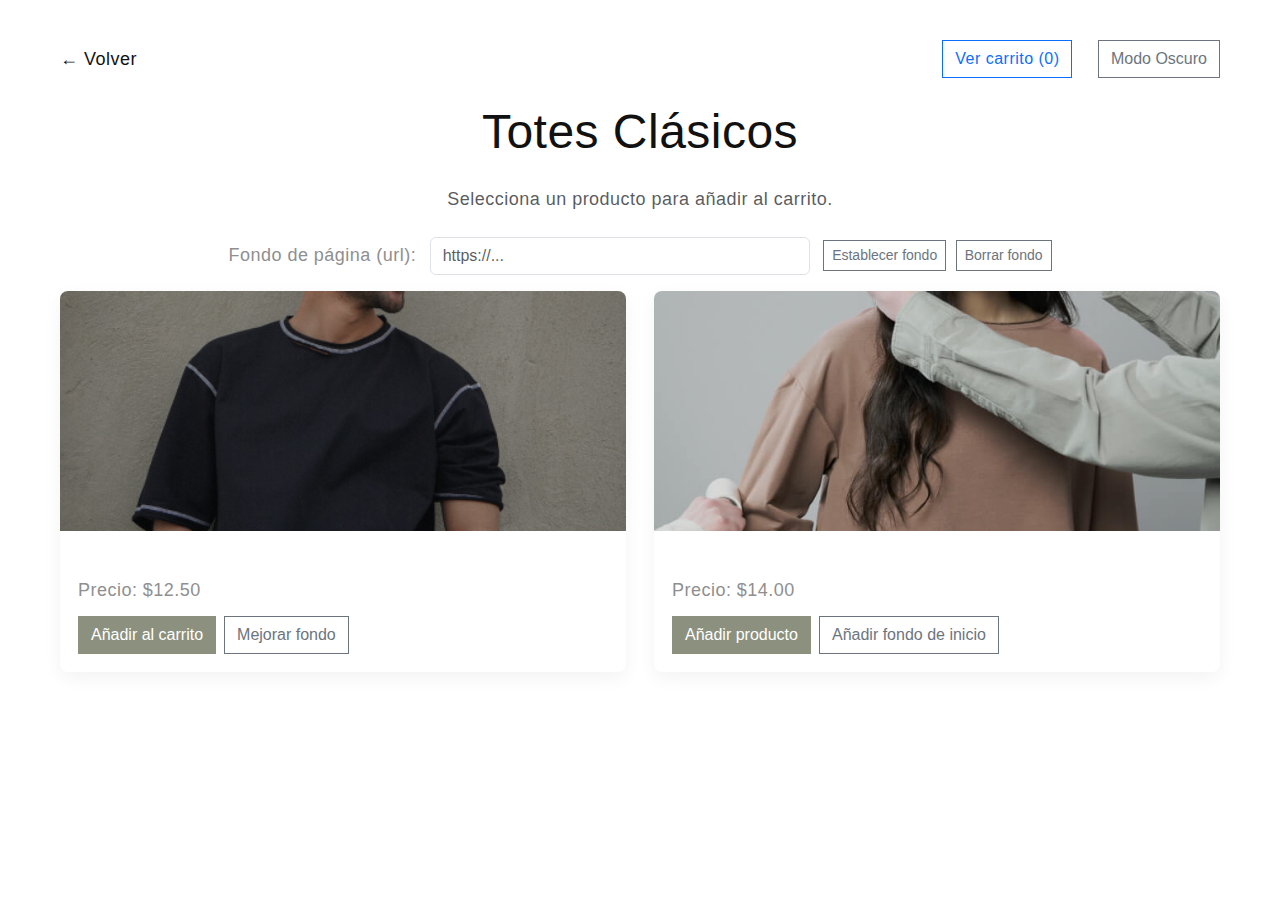
<file: shop/totes.html>
<!doctype html>
<html lang="es">
  <head>
    <meta charset="utf-8">
    <meta http-equiv="X-UA-Compatible" content="IE=edge">
    <meta name="viewport" content="width=device-width, initial-scale=1.0">
    <title>Totes - Tienda</title>
    <link href="https://cdn.jsdelivr.net/npm/bootstrap@5.3.0-alpha3/dist/css/bootstrap.min.css" rel="stylesheet" crossorigin="anonymous">
    <link rel="stylesheet" href="../css/vendor.css">
    <link rel="stylesheet" href="../style.css">
  </head>
  <body>
    <div class="shop-container">
      <div class="d-flex justify-content-between align-items-center mb-4">
        <div>
          <a href="../index.html" class="text-decoration-none">&larr; Volver</a>
        </div>
        <div>
          <a href="cart.html" class="btn btn-outline-primary me-2">Ver carrito <span class="cart-count">(0)</span></a>
          <span id="top-controls"></span>
        </div>
      </div>

      <header class="mb-4">
        <h1 class="display-5">Totes Clásicos</h1>
        <p class="text-muted">Selecciona un producto para añadir al carrito.</p>
      </header>

      <main>
        <div class="mb-3 text-center">
          <label class="me-2">Fondo de página (url):</label>
          <input id="bg-url" type="text" placeholder="https://..." class="form-control d-inline-block" style="width:380px;">
          <button id="set-bg" class="btn btn-sm btn-outline-secondary ms-2">Establecer fondo</button>
          <button id="clear-bg" class="btn btn-sm btn-outline-secondary ms-1">Borrar fondo</button>
        </div>

        <div class="products">
          <article class="product" data-id="tote-001" data-name="Tote Clásico Natural" data-price="12.50" data-image="../images/cat-item1.jpg">
            <div class="media" aria-hidden="true"></div>
            <div class="info">
              <h2>Tote Clásico Natural</h2>
              <p>Precio: $12.50</p>
              <div class="actions center">
                <button class="btn btn-primary add-to-cart">Añadir al carrito</button>
                <button class="btn btn-outline-secondary improve-bg">Mejorar fondo</button>
              </div>
            </div>
            <img src="../images/cat-item1.jpg" alt="tote clasico natural" style="display:none;">
          </article>

          <article class="product" data-id="tote-002" data-name="Tote Rayado" data-price="14.00" data-image="../images/banner-image-6.jpg">
            <div class="media" aria-hidden="true"></div>
            <div class="info">
              <h2>Tote Rayado</h2>
              <p>Precio: $14.00</p>
              <div class="actions center">
                <button class="btn btn-primary add-to-cart">Añadir producto</button>
                <button class="btn btn-outline-secondary improve-bg">Añadir fondo de inicio</button>
              </div>
            </div>
            <img src="../images/banner-image-6.jpg" alt="tote basico rayado" style="display:none;">
          </article>
        </div>
      </main>
    </div>

    <script src="https://cdn.jsdelivr.net/npm/bootstrap@5.3.0-alpha3/dist/js/bootstrap.bundle.min.js" crossorigin="anonymous"></script>
    <script src="../js/cart.js"></script>
    <script src="../js/theme.js"></script>
    <script>
      // Inicializar toggle e intentar añadir botón en 'top-controls'
      window.themeHelpers && window.themeHelpers.init({ insertToggle: '#top-controls' });

      // Recuperar fondo al cargar la página
      document.addEventListener('DOMContentLoaded', function() {
        const savedBg = localStorage.getItem('pageBackground');
        if (savedBg) {
          document.body.style.backgroundImage = `url('${savedBg}')`;
          document.body.style.backgroundSize = 'cover';
          document.body.style.backgroundRepeat = 'no-repeat';
        }
        // ajustar colores de texto basados en imágenes
        window.themeHelpers && window.themeHelpers.adaptImages();
      });

      // Guardar y establecer fondo
      document.getElementById('set-bg').addEventListener('click', function() {
        const url = document.getElementById('bg-url').value;
        if (url) {
          document.body.style.backgroundImage = `url('${url}')`;
          document.body.style.backgroundSize = 'cover';
          document.body.style.backgroundRepeat = 'no-repeat';
          localStorage.setItem('pageBackground', url);
        } else {
          alert('Por favor, ingresa una URL válida para el fondo.');
        }
      });

      document.getElementById('clear-bg').addEventListener('click', function(){
        localStorage.removeItem('pageBackground');
        document.body.style.backgroundImage = '';
      });

      // Add-to-cart behavior is handled by ../js/cart.js which exposes sdCart
      document.querySelectorAll('.add-to-cart').forEach(btn=>{
        btn.addEventListener('click', function(e){
          const article = e.target.closest('.product');
          const item = {
            id: article.dataset.id,
            name: article.dataset.name || (article.querySelector('h2') && article.querySelector('h2').textContent),
            price: Number(article.dataset.price||0),
            image: article.dataset.image || (article.querySelector('img') && article.querySelector('img').src),
            quantity: 1
          };
          if(window.sdCart && window.sdCart.add){ window.sdCart.add(item) } else {
            // fallback localStorage
            const existing = JSON.parse(localStorage.getItem('sd_cart')||'[]');
            existing.push(item); localStorage.setItem('sd_cart', JSON.stringify(existing));
          }
          alert('Producto añadido al carrito');
        })
      })
    </script>
  </body>
</html>
</file>
<file: html/tabs.css>
.sm{position:relative;z-index:9999}.sm,.sm ul,.sm li{display:block;list-style:none;margin:0;padding:0;line-height:normal;direction:ltr;text-align:left;-webkit-tap-highlight-color:rgba(0,0,0,0)}.sm-rtl,.sm-rtl ul,.sm-rtl li{direction:rtl;text-align:right}.sm>li>h1,.sm>li>h2,.sm>li>h3,.sm>li>h4,.sm>li>h5,.sm>li>h6{margin:0;padding:0}.sm ul{display:none}.sm li,.sm a{position:relative}.sm a{display:block}.sm a.disabled{cursor:not-allowed}.sm:after{content:"\00a0";display:block;height:0;font:0/0 serif;clear:both;visibility:hidden;overflow:hidden}.sm,.sm *,.sm *:before,.sm *:after{-moz-box-sizing:border-box;-webkit-box-sizing:border-box;box-sizing:border-box}.main-menu-btn{position:relative;display:inline-block;width:36px;height:36px;text-indent:36px;margin-left:8px;white-space:nowrap;overflow:hidden;cursor:pointer;-webkit-tap-highlight-color:rgba(0,0,0,0)}.main-menu-btn-icon,.main-menu-btn-icon:before,.main-menu-btn-icon:after{position:absolute;top:50%;left:2px;height:2px;width:24px;background:var(--nav-menu-button-color);-webkit-transition:all .25s;transition:all .25s}.main-menu-btn-icon:before{content:'';top:-7px;left:0}.main-menu-btn-icon:after{content:'';top:7px;left:0}#main-menu-state:checked ~ .main-menu-btn .main-menu-btn-icon{height:0}#main-menu-state:checked ~ .main-menu-btn .main-menu-btn-icon:before{top:0;-webkit-transform:rotate(-45deg);transform:rotate(-45deg)}#main-menu-state:checked ~ .main-menu-btn .main-menu-btn-icon:after{top:0;-webkit-transform:rotate(45deg);transform:rotate(45deg)}#main-menu-state{position:absolute;width:1px;height:1px;margin:-1px;border:0;padding:0;overflow:hidden;clip:rect(1px,1px,1px,1px)}#main-menu-state:not(:checked) ~ #main-menu{display:none}#main-menu-state:checked ~ #main-menu{display:block}@media(min-width:768px){.main-menu-btn{position:absolute;top:-99999px}#main-menu-state:not(:checked) ~ #main-menu{display:block}}.sm-dox{background-color:var(--nav-menu-background-color)}.sm-dox a,.sm-dox a:focus,.sm-dox a:hover,.sm-dox a:active{padding:0 12px;padding-right:43px;font-family:var(--font-family-nav);font-size:13px;line-height:36px;text-decoration:none;color:var(--nav-text-normal-color);outline:0}.sm-dox a:hover{background-color:var(--nav-menu-active-bg);border-radius:5px}.sm-dox a.current{color:#d23600}.sm-dox a.disabled{color:#bbb}.sm-dox a span.sub-arrow{position:absolute;top:50%;margin-top:-14px;left:auto;right:3px;width:28px;height:28px;overflow:hidden;font:bold 12px/28px monospace !important;text-align:center;text-shadow:none;-moz-border-radius:5px;-webkit-border-radius:5px;border-radius:5px}.sm-dox a span.sub-arrow:before{display:block;content:'+'}.sm-dox a.highlighted span.sub-arrow:before{display:block;content:'-'}.sm-dox>li:first-child>a,.sm-dox>li:first-child>:not(ul) a{-moz-border-radius:5px 5px 0 0;-webkit-border-radius:5px;border-radius:5px 5px 0 0}.sm-dox>li:last-child>a,.sm-dox>li:last-child>*:not(ul) a,.sm-dox>li:last-child>ul,.sm-dox>li:last-child>ul>li:last-child>a,.sm-dox>li:last-child>ul>li:last-child>*:not(ul) a,.sm-dox>li:last-child>ul>li:last-child>ul,.sm-dox>li:last-child>ul>li:last-child>ul>li:last-child>a,.sm-dox>li:last-child>ul>li:last-child>ul>li:last-child>*:not(ul) a,.sm-dox>li:last-child>ul>li:last-child>ul>li:last-child>ul,.sm-dox>li:last-child>ul>li:last-child>ul>li:last-child>ul>li:last-child>a,.sm-dox>li:last-child>ul>li:last-child>ul>li:last-child>ul>li:last-child>*:not(ul) a,.sm-dox>li:last-child>ul>li:last-child>ul>li:last-child>ul>li:last-child>ul,.sm-dox>li:last-child>ul>li:last-child>ul>li:last-child>ul>li:last-child>ul>li:last-child>a,.sm-dox>li:last-child>ul>li:last-child>ul>li:last-child>ul>li:last-child>ul>li:last-child>*:not(ul) a,.sm-dox>li:last-child>ul>li:last-child>ul>li:last-child>ul>li:last-child>ul>li:last-child>ul{-moz-border-radius:0 0 5px 5px;-webkit-border-radius:0;border-radius:0 0 5px 5px}.sm-dox>li:last-child>a.highlighted,.sm-dox>li:last-child>*:not(ul) a.highlighted,.sm-dox>li:last-child>ul>li:last-child>a.highlighted,.sm-dox>li:last-child>ul>li:last-child>*:not(ul) a.highlighted,.sm-dox>li:last-child>ul>li:last-child>ul>li:last-child>a.highlighted,.sm-dox>li:last-child>ul>li:last-child>ul>li:last-child>*:not(ul) a.highlighted,.sm-dox>li:last-child>ul>li:last-child>ul>li:last-child>ul>li:last-child>a.highlighted,.sm-dox>li:last-child>ul>li:last-child>ul>li:last-child>ul>li:last-child>*:not(ul) a.highlighted,.sm-dox>li:last-child>ul>li:last-child>ul>li:last-child>ul>li:last-child>ul>li:last-child>a.highlighted,.sm-dox>li:last-child>ul>li:last-child>ul>li:last-child>ul>li:last-child>ul>li:last-child>*:not(ul) a.highlighted{-moz-border-radius:0;-webkit-border-radius:0;border-radius:0}.sm-dox ul{background:var(--nav-menu-background-color)}.sm-dox ul a,.sm-dox ul a:focus,.sm-dox ul a:hover,.sm-dox ul a:active{font-size:12px;border-left:8px solid transparent;line-height:36px;text-shadow:none;background-color:var(--nav-menu-background-color);background-image:none}.sm-dox ul a:hover{background-color:var(--nav-menu-active-bg);border-radius:5px}.sm-dox ul ul a,.sm-dox ul ul a:hover,.sm-dox ul ul a:focus,.sm-dox ul ul a:active{border-left:16px solid transparent}.sm-dox ul ul ul a,.sm-dox ul ul ul a:hover,.sm-dox ul ul ul a:focus,.sm-dox ul ul ul a:active{border-left:24px solid transparent}.sm-dox ul ul ul ul a,.sm-dox ul ul ul ul a:hover,.sm-dox ul ul ul ul a:focus,.sm-dox ul ul ul ul a:active{border-left:32px solid transparent}.sm-dox ul ul ul ul ul a,.sm-dox ul ul ul ul ul a:hover,.sm-dox ul ul ul ul ul a:focus,.sm-dox ul ul ul ul ul a:active{border-left:40px solid transparent}@media(min-width:768px){.sm-dox ul{position:absolute;width:12em}.sm-dox li{float:left}.sm-dox.sm-rtl li{float:right}.sm-dox ul li,.sm-dox.sm-rtl ul li,.sm-dox.sm-vertical li{float:none}.sm-dox a{white-space:nowrap}.sm-dox ul a,.sm-dox.sm-vertical a{white-space:normal}.sm-dox .sm-nowrap>li>a,.sm-dox .sm-nowrap>li>:not(ul) a{white-space:nowrap}.sm-dox{padding:0 10px;background-color:var(--nav-menu-background-color);line-height:36px}.sm-dox a span.sub-arrow{top:15px;right:10px;box-sizing:content-box;padding:0;margin:0;display:inline-block;width:5px;height:5px;background-color:var(--nav-menu-background-color);border-right:2px solid var(--nav-arrow-color);border-bottom:2px solid var(--nav-arrow-color);transform:rotate(45deg);-moz-border-radius:0;-webkit-border-radius:0;border-radius:0}.sm-dox a,.sm-dox a:focus,.sm-dox a:active,.sm-dox a:hover,.sm-dox a.highlighted{padding:0 6px}.sm-dox a:hover{background-color:var(--nav-menu-active-bg);border-radius:5px !important}.sm-dox a:hover span.sub-arrow{background-color:var(--nav-menu-active-bg);border-right:2px solid var(--nav-arrow-selected-color);border-bottom:2px solid var(--nav-arrow-selected-color)}.sm-dox a.has-submenu{padding-right:24px}.sm-dox li{border-top:0;padding:3px}.sm-dox>li>ul:before,.sm-dox>li>ul:after{content:'';position:absolute;top:-18px;left:30px;width:0;height:0;overflow:hidden;border-width:9px;border-style:dashed dashed solid dashed;border-color:transparent transparent #bbb transparent}.sm-dox>li>ul:after{top:-16px;left:31px;border-width:8px;border-color:transparent transparent var(--nav-menu-background-color) transparent}.sm-dox ul{border:1px solid #bbb;padding:5px 0;background:var(--nav-menu-background-color);-moz-border-radius:5px !important;-webkit-border-radius:5px;border-radius:5px !important;-moz-box-shadow:0 5px 9px rgba(0,0,0,0.2);-webkit-box-shadow:0 5px 9px rgba(0,0,0,0.2);box-shadow:0 5px 9px rgba(0,0,0,0.2)}.sm-dox ul a span.sub-arrow{transform:rotate(-45deg)}.sm-dox ul a,.sm-dox ul a:hover,.sm-dox ul a:focus,.sm-dox ul a:active,.sm-dox ul a.highlighted{color:var(--nav-menu-foreground-color);background-image:none;border:0 !important}.sm-dox ul a:hover{background-color:var(--nav-menu-active-bg);border-radius:5px}.sm-dox span.scroll-up,.sm-dox span.scroll-down{position:absolute;display:none;visibility:hidden;overflow:hidden;background:var(--nav-menu-background-color);height:36px}.sm-dox span.scroll-up:hover,.sm-dox span.scroll-down:hover{background:#eee}.sm-dox span.scroll-up:hover span.scroll-up-arrow,.sm-dox span.scroll-up:hover span.scroll-down-arrow{border-color:transparent transparent #d23600 transparent}.sm-dox span.scroll-down:hover span.scroll-down-arrow{border-color:#d23600 transparent transparent transparent}.sm-dox span.scroll-up-arrow,.sm-dox span.scroll-down-arrow{position:absolute;top:0;left:50%;margin-left:-6px;width:0;height:0;overflow:hidden;border-width:6px;border-style:dashed dashed solid dashed;border-color:transparent transparent var(--nav-menu-foreground-color) transparent}.sm-dox span.scroll-down-arrow{top:8px;border-style:solid dashed dashed dashed;border-color:var(--nav-menu-foreground-color) transparent transparent transparent}.sm-dox.sm-rtl a.has-submenu{padding-right:6px;padding-left:24px}.sm-dox.sm-rtl a span.sub-arrow{right:auto;left:6px}.sm-dox.sm-rtl.sm-vertical a.has-submenu{padding:10px 20px}.sm-dox.sm-rtl.sm-vertical a span.sub-arrow{right:auto;left:8px;border-style:dashed solid dashed dashed;border-color:transparent #555 transparent transparent}.sm-dox.sm-rtl>li>ul:before{left:auto;right:30px}.sm-dox.sm-rtl>li>ul:after{left:auto;right:31px}.sm-dox.sm-rtl ul a.has-submenu{padding:10px 20px !important}.sm-dox.sm-rtl ul a span.sub-arrow{right:auto;left:8px;border-style:dashed solid dashed dashed;border-color:transparent #555 transparent transparent}.sm-dox.sm-vertical{padding:10px 0;-moz-border-radius:5px;-webkit-border-radius:5px;border-radius:5px}.sm-dox.sm-vertical a{padding:10px 20px}.sm-dox.sm-vertical a:hover,.sm-dox.sm-vertical a:focus,.sm-dox.sm-vertical a:active,.sm-dox.sm-vertical a.highlighted{background:#fff}.sm-dox.sm-vertical a span.sub-arrow{right:8px;top:50%;margin-top:-5px;border-width:5px;border-style:dashed dashed dashed solid;border-color:transparent transparent transparent #555}.sm-dox.sm-vertical>li>ul:before,.sm-dox.sm-vertical>li>ul:after{display:none}.sm-dox.sm-vertical ul a{padding:10px 20px}.sm-dox.sm-vertical ul a:hover,.sm-dox.sm-vertical ul a:focus,.sm-dox.sm-vertical ul a:active,.sm-dox.sm-vertical ul a.highlighted{background:#eee}.sm-dox.sm-vertical ul a.disabled{background:var(--nav-menu-background-color)}}
</file>
<file: html/search/search.css>
/*---------------- Search Box positioning */

#main-menu > li:last-child {
    /* This <li> object is the parent of the search bar */
    display: flex;
    justify-content: center;
    align-items: center;
    height: 43px;
    margin-right: 0;
}

/*---------------- Search box styling */

.SRPage * {
    font-weight: normal;
    line-height: normal;
}

dark-mode-toggle {
    margin-left: 5px;
    display: flex;
    float: right;
}

#MSearchBox {
    display: inline-block;
    white-space : nowrap;
    background: var(--search-background-color);
    border-radius: 0.65em;
    border: 1px solid var(--search-box-border-color);
    z-index: 102;
    margin-right: 4px;
}

#MSearchBox .left {
    display: inline-block;
    vertical-align: middle;
    height: 1.6em;
}

#MSearchField {
    display: inline-block;
    vertical-align: top;
    width: 7.5em;
    height: 22px;
    margin: 0 0 0 0.15em;
    padding: 0;
    line-height: 1em;
    border:none;
    color: var(--search-foreground-color);
    outline: none;
    font-family: var(--font-family-search);
    -webkit-border-radius: 0px;
    border-radius: 0px;
    background: none;
}

@media(hover: none) {
    /* to avoid zooming on iOS */
    #MSearchField {
        font-size: 16px;
    }
}

#MSearchBox .right {
    display: inline-block;
    vertical-align: middle;
    width: 1.4em;
    height: 1.6em;
}

#MSearchClose {
    display: none;
    font-size: inherit;
    background : none;
    border: none;
    margin: 0;
    padding: 0;
    outline: none;

}

#MSearchCloseImg {
    margin: 6px 0 0 4px;
}

.close-icon {
  width: 11px;
  height: 11px;
  background-color: var(--search-close-icon-bg-color);
  border-radius: 50%;
  position: relative;
  display: flex;
  justify-content: center;
  align-items: center;
  box-sizing: content-box;
}

.close-icon:before,
.close-icon:after {
  content: '';
  position: absolute;
  width: 7px;
  height: 1px;
  background-color: var(--search-close-icon-fg-color);
}

.close-icon:before {
  transform: rotate(45deg);
}

.close-icon:after {
  transform: rotate(-45deg);
}


.MSearchBoxActive #MSearchField {
    color: var(--search-active-color);
}

.search-icon {
    width: 20px;
    height: 20px;
    display: inline-block;
    position: relative;
    margin-left: 3px;
}

#MSearchSelectExt.search-icon {
    width: 10px;
}

#MSearchSelectExt + input {
   margin-left: 5px;
}

.search-icon::before, .search-icon::after {
    content: '';
    position: absolute;
    border: 1.5px solid var(--search-foreground-color);
    box-sizing: content-box;
}

.search-icon::before {
    width: 6px;
    height: 6px;
    border-radius: 50%;
    top: 7px;
    left: 2px;
    background: var(--search-background-color);
}

.search-icon::after {
    border: 1px solid var(--search-foreground-color);
    width: 0px;
    height: 3px;
    border-radius: 2px;
    top: 15px;
    left: 8px;
    transform: rotate(-45deg);
    transform-origin: top left;
}

.search-icon-dropdown {
    content: '';
    width: 0;
    height: 0;
    border-left: 3px solid transparent;
    border-right: 3px solid transparent;
    border-top: 3px solid var(--search-foreground-color);
    top: 8px;
    left: 15px;
    transform: translateX(-50%);
    position: absolute;
}




/*---------------- Search filter selection */

#MSearchSelectWindow {
    display: none;
    position: absolute;
    left: 0; top: 0;
    border: 1px solid var(--search-filter-border-color);
    background-color: var(--search-filter-background-color);
    backdrop-filter: var(--search-filter-backdrop-filter);
    -webkit-backdrop-filter: var(--search-filter-backdrop-filter);
    z-index: 10001;
    padding-top: 4px;
    padding-bottom: 4px;
    border-radius: 4px;
}

.SelectItem {
    font: 8pt var(--font-family-search);
    padding-left:  2px;
    padding-right: 12px;
    border: 0px;
}

span.SelectionMark {
    margin-right: 4px;
    font-family: var(--font-family-monospace);
    outline-style: none;
    text-decoration: none;
}

a.SelectItem {
    display: block;
    outline-style: none;
    color: var(--search-filter-foreground-color);
    text-decoration: none;
    padding-left:   6px;
    padding-right: 12px;
}

a.SelectItem:focus,
a.SelectItem:active {
    color: var(--search-filter-foreground-color);
    outline-style: none;
    text-decoration: none;
}

a.SelectItem:hover {
    color: var(--search-filter-highlight-text-color);
    background-color: var(--search-filter-highlight-bg-color);
    outline-style: none;
    text-decoration: none;
    cursor: pointer;
    display: block;
}

/*---------------- Search results window */

iframe#MSearchResults {
    /*width: 60ex;*/
    height: 15em;
}

@keyframes slideInSearchResults {
    from {
        opacity: 0;
        transform: translate(0, 15px);
    }

    to {
        opacity: 1;
        transform: translate(0, 20px);
    }
}

#MSearchResultsWindow {
    display: none;
    position: absolute;
    left: auto;
    right: 4px;
    top: 0;
    border: 1px solid var(--search-results-border-color);
    background-color: var(--search-results-background-color);
    backdrop-filter: var(--search-results-backdrop-filter);
    -webkit-backdrop-filter: var(--search-results-backdrop-filter);
    z-index:10000;
    width: 300px;
    height: 400px;
    overflow: auto;
    border-radius: 8px;
    transform: translate(0, 20px);
    animation: ease-out 280ms slideInSearchResults;
    box-shadow: 0 2px 8px 0 rgba(0,0,0,.075);
}


/* ----------------------------------- */


#SRIndex {
    clear:both; 
}

.SREntry {
    font-size: 10pt;
    padding-left: 1ex;
}

.SRPage .SREntry {
    font-size: 10pt;
    padding: 2px 5px;
}

div.SRPage {
    margin: 5px 2px;
    /*background-color: var(--search-results-background-color);*/
}

.SRChildren {
    padding-left: 3ex; padding-bottom: .5em 
}

.SRPage .SRChildren {
    display: none;
}

.SRSymbol {
    font-weight: bold;
    color: var(--search-results-foreground-color);
    font-family: var(--font-family-search);
    text-decoration: none;
    outline: none;
}

a.SRScope {
    display: block;
    color: var(--search-results-foreground-color);
    font-family: var(--font-family-search);
    font-size: 8pt;
    text-decoration: none;
    outline: none;
}

a.SRSymbol:focus, a.SRSymbol:active,
a.SRScope:focus, a.SRScope:active {
    text-decoration: underline;
}

span.SRScope {
    padding-left: 4px;
    font-family: var(--font-family-search);
}

.SRPage .SRStatus {
    padding: 2px 5px;
    font-size: 8pt;
    font-style: italic;
    font-family: var(--font-family-search);
}

.SRResult {
    display: none;
}

div.searchresults {
    margin-left: 10px;
    margin-right: 10px;
}

#searchBoxPos1 dark-mode-toggle {
    margin-top: 4px;
}

/*---------------- External search page results */

.pages b {
   color: var(--nav-foreground-color);
   padding: 5px 5px 3px 5px;
   background-color: var(--nav-menu-active-bg);
   border-radius: 4px;
}

.pages {
    line-height: 17px;
    margin-left: 4px;
    text-decoration: none;
}

.hl {
    font-weight: bold;
}

#searchresults {
    margin-bottom: 20px;
}

.searchpages {
    margin-top: 10px;
}
</file>
<file: html/doxygen.css>
/* The standard CSS for doxygen 1.15.0*/

html {
/* page base colors */
--page-background-color: white;
--page-foreground-color: black;
--page-link-color: #3D578C;
--page-visited-link-color: #3D578C;
--page-external-link-color: #334975;

/* index */
--index-odd-item-bg-color: #F8F9FC;
--index-even-item-bg-color: white;
--index-header-color: black;
--index-separator-color: #A0A0A0;

/* header */
--header-background-color: #F9FAFC;
--header-separator-color: #C4CFE5;
--group-header-separator-color: #D9E0EE;
--group-header-color: #354C7B;
--inherit-header-color: gray;

--footer-foreground-color: #2A3D61;
--footer-logo-width: 75px;
--citation-label-color: #334975;
--glow-color: cyan;

--title-background-color: white;
--title-separator-color: #C4CFE5;
--directory-separator-color: #9CAFD4;
--separator-color: #4A6AAA;

--blockquote-background-color: #F7F8FB;
--blockquote-border-color: #9CAFD4;

--scrollbar-thumb-color: #C4CFE5;
--scrollbar-background-color: #F9FAFC;

--icon-background-color: #728DC1;
--icon-foreground-color: white;
/*
--icon-doc-image: url('doc.svg');
--icon-folder-open-image: url('folderopen.svg');
--icon-folder-closed-image: url('folderclosed.svg');*/
--icon-folder-open-fill-color: #C4CFE5;
--icon-folder-fill-color: #D8DFEE;
--icon-folder-border-color: #4665A2;
--icon-doc-fill-color: #D8DFEE;
--icon-doc-border-color: #4665A2;

/* brief member declaration list */
--memdecl-background-color: #F9FAFC;
--memdecl-separator-color: #DEE4F0;
--memdecl-foreground-color: #555;
--memdecl-template-color: #4665A2;
--memdecl-border-color: #D5DDEC;

/* detailed member list */
--memdef-border-color: #A8B8D9;
--memdef-title-background-color: #E2E8F2;
--memdef-proto-background-color: #EEF1F7;
--memdef-proto-text-color: #253555;
--memdef-doc-background-color: white;
--memdef-param-name-color: #602020;
--memdef-template-color: #4665A2;

/* tables */
--table-cell-border-color: #2D4068;
--table-header-background-color: #374F7F;
--table-header-foreground-color: #FFFFFF;

/* labels */
--label-background-color: #728DC1;
--label-left-top-border-color: #5373B4;
--label-right-bottom-border-color: #C4CFE5;
--label-foreground-color: white;

/** navigation bar/tree/menu */
--nav-background-color: #F9FAFC;
--nav-foreground-color: #364D7C;
--nav-border-color: #C4CFE5;
--nav-breadcrumb-separator-color: #C4CFE5;
--nav-breadcrumb-active-bg: #EEF1F7;
--nav-breadcrumb-color: #354C7B;
--nav-breadcrumb-border-color: #E1E7F2;
--nav-splitbar-bg-color: #DCE2EF;
--nav-splitbar-handle-color: #9CAFD4;
--nav-font-size-level1: 13px;
--nav-font-size-level2: 10px;
--nav-font-size-level3: 9px;
--nav-text-normal-color: #283A5D;
--nav-text-hover-color: white;
--nav-text-active-color: white;
--nav-menu-button-color: #364D7C;
--nav-menu-background-color: white;
--nav-menu-foreground-color: #555555;
--nav-menu-active-bg: #DCE2EF;
--nav-menu-active-color: #9CAFD4;
--nav-menu-toggle-color: rgba(255, 255, 255, 0.5);
--nav-arrow-color: #B6C4DF;
--nav-arrow-selected-color: #90A5CE;

/* sync icon */
--sync-icon-border-color: #C4CFE5;
--sync-icon-background-color: #F9FAFC;
--sync-icon-selected-background-color: #EEF1F7;
--sync-icon-color: #C4CFE5;
--sync-icon-selected-color: #6884BD;

/* table of contents */
--toc-background-color: #F4F6FA;
--toc-border-color: #D8DFEE;
--toc-header-color: #4665A2;
--toc-down-arrow-image: url("data:image/svg+xml;utf8,<svg xmlns='http://www.w3.org/2000/svg' version='1.1' height='10px' width='5px' fill='grey'><text x='0' y='5' font-size='10'>&%238595;</text></svg>");

/** search field */
--search-background-color: white;
--search-foreground-color: #909090;
--search-active-color: black;
--search-filter-background-color: rgba(255,255,255,.7);
--search-filter-backdrop-filter: blur(4px);
--search-filter-foreground-color: black;
--search-filter-border-color: rgba(150,150,150,.4);
--search-filter-highlight-text-color: white;
--search-filter-highlight-bg-color: #3D578C;
--search-results-foreground-color: #425E97;
--search-results-background-color: rgba(255,255,255,.8);
--search-results-backdrop-filter: blur(4px);
--search-results-border-color: rgba(150,150,150,.4);
--search-box-border-color: #B6C4DF;
--search-close-icon-bg-color: #A0A0A0;
--search-close-icon-fg-color: white;

/** code fragments */
--code-keyword-color: #008000;
--code-type-keyword-color: #604020;
--code-flow-keyword-color: #E08000;
--code-comment-color: #800000;
--code-preprocessor-color: #806020;
--code-string-literal-color: #002080;
--code-char-literal-color: #008080;
--code-xml-cdata-color: black;
--code-vhdl-digit-color: #FF00FF;
--code-vhdl-char-color: #000000;
--code-vhdl-keyword-color: #700070;
--code-vhdl-logic-color: #FF0000;
--code-link-color: #4665A2;
--code-external-link-color: #4665A2;
--fragment-foreground-color: black;
--fragment-background-color: #FBFCFD;
--fragment-border-color: #C4CFE5;
--fragment-lineno-border-color: #00FF00;
--fragment-lineno-background-color: #E8E8E8;
--fragment-lineno-foreground-color: black;
--fragment-lineno-link-fg-color: #4665A2;
--fragment-lineno-link-bg-color: #D8D8D8;
--fragment-lineno-link-hover-fg-color: #4665A2;
--fragment-lineno-link-hover-bg-color: #C8C8C8;
--fragment-copy-ok-color: #2EC82E;
--fragment-highlight-filter: -3;
--tooltip-foreground-color: black;
--tooltip-background-color: rgba(255,255,255,0.8);
--tooltip-arrow-background-color: white;
--tooltip-border-color: rgba(150,150,150,0.7);
--tooltip-backdrop-filter: blur(3px);
--tooltip-doc-color: grey;
--tooltip-declaration-color: #006318;
--tooltip-link-color: #4665A2;
--tooltip-shadow: 0 4px 8px 0 rgba(0,0,0,.25);
--fold-line-color: #808080;

/** font-family */
--font-family-normal: system-ui,-apple-system,Segoe UI,Roboto,Ubuntu,Cantarell,Noto Sans,sans-serif,BlinkMacSystemFont,"Segoe UI",Helvetica,Arial,sans-serif,"Apple Color Emoji","Segoe UI Emoji","Segoe UI Symbol";
--font-family-monospace: 'JetBrains Mono',Consolas,Monaco,'Andale Mono','Ubuntu Mono',monospace,fixed;
--font-family-nav: 'Lucida Grande',Geneva,Helvetica,Arial,sans-serif;
--font-family-title: system-ui,-apple-system,Segoe UI,Roboto,Ubuntu,Cantarell,Noto Sans,sans-serif,BlinkMacSystemFont,"Segoe UI",Helvetica,Arial,sans-serif,"Apple Color Emoji","Segoe UI Emoji","Segoe UI Symbol";
--font-family-toc: Verdana,'DejaVu Sans',Geneva,sans-serif;
--font-family-search: Arial,Verdana,sans-serif;
--font-family-icon: Arial,Helvetica;
--font-family-tooltip: Roboto,sans-serif;

/** special sections */
--warning-color-bg: #f8d1cc;
--warning-color-hl: #b61825;
--warning-color-text: #75070f;
--note-color-bg: #faf3d8;
--note-color-hl: #f3a600;
--note-color-text: #5f4204;
--todo-color-bg: #e4f3ff;
--todo-color-hl: #1879C4;
--todo-color-text: #274a5c;
--test-color-bg: #e8e8ff;
--test-color-hl: #3939C4;
--test-color-text: #1a1a5c;
--deprecated-color-bg: #ecf0f3;
--deprecated-color-hl: #5b6269;
--deprecated-color-text: #43454a;
--bug-color-bg: #e4dafd;
--bug-color-hl: #5b2bdd;
--bug-color-text: #2a0d72;
--invariant-color-bg: #d8f1e3;
--invariant-color-hl: #44b86f;
--invariant-color-text: #265532;
}

@media (prefers-color-scheme: dark) {
  html:not(.dark-mode) {
    color-scheme: dark;

/* page base colors */
--page-background-color: black;
--page-foreground-color: #C9D1D9;
--page-link-color: #90A5CE;
--page-visited-link-color: #90A5CE;
--page-external-link-color: #A3B4D7;

/* index */
--index-odd-item-bg-color: #0B101A;
--index-even-item-bg-color: black;
--index-header-color: #C4CFE5;
--index-separator-color: #334975;

/* header */
--header-background-color: #070B11;
--header-separator-color: #141C2E;
--group-header-separator-color: #1D2A43;
--group-header-color: #90A5CE;
--inherit-header-color: #A0A0A0;

--footer-foreground-color: #5B7AB7;
--footer-logo-width: 60px;
--citation-label-color: #90A5CE;
--glow-color: cyan;

--title-background-color: #090D16;
--title-separator-color: #212F4B;
--directory-separator-color: #283A5D;
--separator-color: #283A5D;

--blockquote-background-color: #101826;
--blockquote-border-color: #283A5D;

--scrollbar-thumb-color: #2C3F65;
--scrollbar-background-color: #070B11;

--icon-background-color: #334975;
--icon-foreground-color: #C4CFE5;
--icon-folder-open-fill-color: #4665A2;
--icon-folder-fill-color: #5373B4;
--icon-folder-border-color: #C4CFE5;
--icon-doc-fill-color: #6884BD;
--icon-doc-border-color: #C4CFE5;

/* brief member declaration list */
--memdecl-background-color: #0B101A;
--memdecl-separator-color: #2C3F65;
--memdecl-foreground-color: #BBB;
--memdecl-template-color: #7C95C6;
--memdecl-border-color: #233250;

/* detailed member list */
--memdef-border-color: #233250;
--memdef-title-background-color: #1B2840;
--memdef-proto-background-color: #19243A;
--memdef-proto-text-color: #9DB0D4;
--memdef-doc-background-color: black;
--memdef-param-name-color: #D28757;
--memdef-template-color: #7C95C6;

/* tables */
--table-cell-border-color: #283A5D;
--table-header-background-color: #283A5D;
--table-header-foreground-color: #C4CFE5;

/* labels */
--label-background-color: #354C7B;
--label-left-top-border-color: #4665A2;
--label-right-bottom-border-color: #283A5D;
--label-foreground-color: #CCCCCC;

/** navigation bar/tree/menu */
--nav-background-color: #101826;
--nav-foreground-color: #364D7C;
--nav-border-color: #212F4B;
--nav-breadcrumb-separator-color: #212F4B;
--nav-breadcrumb-active-bg: #1D2A43;
--nav-breadcrumb-color: #90A5CE;
--nav-breadcrumb-border-color: #2A3D61;
--nav-splitbar-bg-color: #283A5D;
--nav-splitbar-handle-color: #4665A2;
--nav-font-size-level1: 13px;
--nav-font-size-level2: 10px;
--nav-font-size-level3: 9px;
--nav-text-normal-color: #B6C4DF;
--nav-text-hover-color: #DCE2EF;
--nav-text-active-color: #DCE2EF;
--nav-menu-button-color: #B6C4DF;
--nav-menu-background-color: #05070C;
--nav-menu-foreground-color: #BBBBBB;
--nav-menu-active-bg: #1D2A43;
--nav-menu-active-color: #C9D3E7;
--nav-menu-toggle-color: rgba(255, 255, 255, 0.2);
--nav-arrow-color: #4665A2;
--nav-arrow-selected-color: #6884BD;

/* sync icon */
--sync-icon-border-color: #212F4B;
--sync-icon-background-color: #101826;
--sync-icon-selected-background-color: #1D2A43;
--sync-icon-color: #4665A2;
--sync-icon-selected-color: #5373B4;

/* table of contents */
--toc-background-color: #151E30;
--toc-border-color: #202E4A;
--toc-header-color: #A3B4D7;
--toc-down-arrow-image: url("data:image/svg+xml;utf8,<svg xmlns='http://www.w3.org/2000/svg' version='1.1' height='10px' width='5px'><text x='0' y='5' font-size='10' fill='grey'>&%238595;</text></svg>");

/** search field */
--search-background-color: black;
--search-foreground-color: #C5C5C5;
--search-active-color: #F5F5F5;
--search-filter-background-color: #101826;
--search-filter-foreground-color: #90A5CE;
--search-filter-backdrop-filter: none;
--search-filter-border-color: #7C95C6;
--search-filter-highlight-text-color: #BCC9E2;
--search-filter-highlight-bg-color: #283A5D;
--search-results-background-color: black;
--search-results-foreground-color: #90A5CE;
--search-results-backdrop-filter: none;
--search-results-border-color: #334975;
--search-box-border-color: #334975;
--search-close-icon-bg-color: #909090;
--search-close-icon-fg-color: black;

/** code fragments */
--code-keyword-color: #CC99CD;
--code-type-keyword-color: #AB99CD;
--code-flow-keyword-color: #E08000;
--code-comment-color: #717790;
--code-preprocessor-color: #65CABE;
--code-string-literal-color: #7EC699;
--code-char-literal-color: #00E0F0;
--code-xml-cdata-color: #C9D1D9;
--code-vhdl-digit-color: #FF00FF;
--code-vhdl-char-color: #C0C0C0;
--code-vhdl-keyword-color: #CF53C9;
--code-vhdl-logic-color: #FF0000;
--code-link-color: #79C0FF;
--code-external-link-color: #79C0FF;
--fragment-foreground-color: #C9D1D9;
--fragment-background-color: #090D16;
--fragment-border-color: #30363D;
--fragment-lineno-border-color: #30363D;
--fragment-lineno-background-color: black;
--fragment-lineno-foreground-color: #6E7681;
--fragment-lineno-link-fg-color: #6E7681;
--fragment-lineno-link-bg-color: #303030;
--fragment-lineno-link-hover-fg-color: #8E96A1;
--fragment-lineno-link-hover-bg-color: #505050;
--fragment-copy-ok-color: #0EA80E;
--fragment-highlight-filter: 5;
--tooltip-foreground-color: #C9D1D9;
--tooltip-background-color: #202020;
--tooltip-arrow-background-color: #202020;
--tooltip-backdrop-filter: none;
--tooltip-border-color: #C9D1D9;
--tooltip-doc-color: #D9E1E9;
--tooltip-declaration-color: #20C348;
--tooltip-link-color: #79C0FF;
--tooltip-shadow: none;
--fold-line-color: #808080;

/** font-family */
--font-family-normal: system-ui,-apple-system,Segoe UI,Roboto,Ubuntu,Cantarell,Noto Sans,sans-serif,BlinkMacSystemFont,"Segoe UI",Helvetica,Arial,sans-serif,"Apple Color Emoji","Segoe UI Emoji","Segoe UI Symbol";
--font-family-monospace: 'JetBrains Mono',Consolas,Monaco,'Andale Mono','Ubuntu Mono',monospace,fixed;
--font-family-nav: 'Lucida Grande',Geneva,Helvetica,Arial,sans-serif;
--font-family-title: system-ui,-apple-system,Segoe UI,Roboto,Ubuntu,Cantarell,Noto Sans,sans-serif,BlinkMacSystemFont,"Segoe UI",Helvetica,Arial,sans-serif,"Apple Color Emoji","Segoe UI Emoji","Segoe UI Symbol";
--font-family-toc: Verdana,'DejaVu Sans',Geneva,sans-serif;
--font-family-search: Arial,Verdana,sans-serif;
--font-family-icon: Arial,Helvetica;
--font-family-tooltip: Roboto,sans-serif;

/** special sections */
--warning-color-bg: #2e1917;
--warning-color-hl: #ad2617;
--warning-color-text: #f5b1aa;
--note-color-bg: #3b2e04;
--note-color-hl: #f1b602;
--note-color-text: #ceb670;
--todo-color-bg: #163750;
--todo-color-hl: #1982D2;
--todo-color-text: #dcf0fa;
--test-color-bg: #121258;
--test-color-hl: #4242cf;
--test-color-text: #c0c0da;
--deprecated-color-bg: #2e323b;
--deprecated-color-hl: #738396;
--deprecated-color-text: #abb0bd;
--bug-color-bg: #2a2536;
--bug-color-hl: #7661b3;
--bug-color-text: #ae9ed6;
--invariant-color-bg: #303a35;
--invariant-color-hl: #76ce96;
--invariant-color-text: #cceed5;
}}
body {
	background-color: var(--page-background-color);
	color: var(--page-foreground-color);
}

body, table, div, p, dl {
	font-weight: 400;
	font-size: 14px;
	font-family: var(--font-family-normal);
	line-height: 22px;
}

body.resizing {
	user-select: none;
	-webkit-user-select: none;
}

#doc-content {
	scrollbar-width: thin;
}

/* @group Heading Levels */

.title {
	font-family: var(--font-family-normal);
	line-height: 28px;
	font-size: 160%;
	font-weight: 400;
	margin: 10px 2px;
}

h1.groupheader {
	font-size: 150%;
}

h2.groupheader {
	box-shadow: 12px 0 var(--page-background-color),
		   -12px 0 var(--page-background-color),
		    12px 1px var(--group-header-separator-color),
		   -12px 1px var(--group-header-separator-color);
	color: var(--group-header-color);
	font-size: 150%;
	font-weight: normal;
	margin-top: 1.75em;
	padding-top: 8px;
	padding-bottom: 4px;
	width: 100%;
}

td h2.groupheader {
	box-shadow: 13px 0 var(--page-background-color),
		   -13px 0 var(--page-background-color),
		    13px 1px var(--group-header-separator-color),
		   -13px 1px var(--group-header-separator-color);
}

h3.groupheader {
	font-size: 100%;
}

h1, h2, h3, h4, h5, h6 {
	-webkit-transition: text-shadow 0.5s linear;
	-moz-transition: text-shadow 0.5s linear;
	-ms-transition: text-shadow 0.5s linear;
	-o-transition: text-shadow 0.5s linear;
	transition: text-shadow 0.5s linear;
	margin-right: 15px;
}

h1.glow, h2.glow, h3.glow, h4.glow, h5.glow, h6.glow {
	text-shadow: 0 0 15px var(--glow-color);
}

dt {
	font-weight: bold;
}

p.startli, p.startdd {
	margin-top: 2px;
}

th p.starttd, th p.intertd, th p.endtd {
	font-size: 100%;
	font-weight: 700;
}

p.starttd {
	margin-top: 0px;
}

p.endli {
	margin-bottom: 0px;
}

p.enddd {
	margin-bottom: 4px;
}

p.endtd {
	margin-bottom: 2px;
}

p.interli {
}

p.interdd {
}

p.intertd {
}

/* @end */

caption {
	font-weight: bold;
}

span.legend {
	font-size: 70%;
	text-align: center;
}

h3.version {
	font-size: 90%;
	text-align: center;
}

div.navtab {
	margin-right: 6px;
	padding-right: 6px;
	text-align: right;
	line-height: 110%;
	background-color: var(--nav-background-color);
}

div.navtab table {
	border-spacing: 0;
}

td.navtab {
	padding-right: 6px;
	padding-left: 6px;
}

td.navtabHL {
	padding-right: 6px;
	padding-left: 6px;
	border-radius: 0 6px 6px 0;
	background-color: var(--nav-menu-active-bg);
}

div.qindex{
	text-align: center;
	width: 100%;
	line-height: 140%;
	font-size: 130%;
	color: var(--index-separator-color);
}

#main-menu a:focus {
	outline: auto;
	z-index: 10;
	position: relative;
}

dt.alphachar{
	font-size: 180%;
	font-weight: bold;
}

.alphachar a{
	color: var(--index-header-color);
}

.alphachar a:hover, .alphachar a:visited{
	text-decoration: none;
}

.classindex dl {
	padding: 25px;
	column-count:1
}

.classindex dd {
	display:inline-block;
	margin-left: 50px;
	width: 90%;
	line-height: 1.15em;
}

.classindex dl.even {
	background-color: var(--index-even-item-bg-color);
}

.classindex dl.odd {
	background-color: var(--index-odd-item-bg-color);
}

@media(min-width: 1120px) {
	.classindex dl {
		column-count:2
	}
}

@media(min-width: 1320px) {
	.classindex dl {
		column-count:3
	}
}


/* @group Link Styling */

a {
	color: var(--page-link-color);
	font-weight: normal;
	text-decoration: none;
}

.contents a:visited {
	color: var(--page-visited-link-color);
}

span.label a:hover {
	text-decoration: none;
	background:   linear-gradient(to bottom, transparent 0,transparent calc(100% - 1px), currentColor 100%);
}

a.el {
	font-weight: bold;
}

a.elRef {
}

a.el, a.el:visited, a.code, a.code:visited, a.line, a.line:visited {
	color: var(--page-link-color);
}

a.codeRef, a.codeRef:visited, a.lineRef, a.lineRef:visited {
	color: var(--page-external-link-color);
}

a.code.hl_class { /* style for links to class names in code snippets */ }
a.code.hl_struct { /* style for links to struct names in code snippets */ }
a.code.hl_union { /* style for links to union names in code snippets */ }
a.code.hl_interface { /* style for links to interface names in code snippets */ }
a.code.hl_protocol { /* style for links to protocol names in code snippets */ }
a.code.hl_category { /* style for links to category names in code snippets */ }
a.code.hl_exception { /* style for links to exception names in code snippets */ }
a.code.hl_service { /* style for links to service names in code snippets */ }
a.code.hl_singleton { /* style for links to singleton names in code snippets */ }
a.code.hl_concept { /* style for links to concept names in code snippets */ }
a.code.hl_namespace { /* style for links to namespace names in code snippets */ }
a.code.hl_package { /* style for links to package names in code snippets */ }
a.code.hl_define { /* style for links to macro names in code snippets */ }
a.code.hl_function { /* style for links to function names in code snippets */ }
a.code.hl_variable { /* style for links to variable names in code snippets */ }
a.code.hl_typedef { /* style for links to typedef names in code snippets */ }
a.code.hl_enumvalue { /* style for links to enum value names in code snippets */ }
a.code.hl_enumeration { /* style for links to enumeration names in code snippets */ }
a.code.hl_signal { /* style for links to Qt signal names in code snippets */ }
a.code.hl_slot { /* style for links to Qt slot names in code snippets */ }
a.code.hl_friend { /* style for links to friend names in code snippets */ }
a.code.hl_dcop { /* style for links to KDE3 DCOP names in code snippets */ }
a.code.hl_property { /* style for links to property names in code snippets */ }
a.code.hl_event { /* style for links to event names in code snippets */ }
a.code.hl_sequence { /* style for links to sequence names in code snippets */ }
a.code.hl_dictionary { /* style for links to dictionary names in code snippets */ }

/* @end */

dl.el {
	margin-left: -1cm;
}

ul.check {
	list-style:none;
	text-indent: -16px;
	padding-left: 38px;
}
li.unchecked:before {
	content: "\2610\A0";
}
li.checked:before {
	content: "\2611\A0";
}

ol {
	text-indent: 0px;
}

ul {
	text-indent: 0px;
	overflow: visible;
}

ul.multicol {
	-moz-column-gap: 1em;
	-webkit-column-gap: 1em;
	column-gap: 1em;
	-moz-column-count: 3;
	-webkit-column-count: 3;
	column-count: 3;
	list-style-type: none;
}

#side-nav ul {
	overflow: visible; /* reset ul rule for scroll bar in GENERATE_TREEVIEW window */
}

#main-nav ul {
	overflow: visible; /* reset ul rule for the navigation bar drop down lists */
}

.fragment {
	text-align: left;
	direction: ltr;
	overflow-x: auto;
	overflow-y: hidden;
	position: relative;
	min-height: 12px;
	margin: 10px 0px;
	padding: 10px 10px;
	border: 1px solid var(--fragment-border-color);
	border-radius: 4px;
	background-color: var(--fragment-background-color);
	color: var(--fragment-foreground-color);
}

pre.fragment {
	word-wrap: break-word;
	font-size:  10pt;
	line-height: 125%;
	font-family: var(--font-family-monospace);
}

span.tt {
        white-space: pre;
	font-family: var(--font-family-monospace);
	background-color: var(--fragment-background-color);
}

.clipboard {
	width: 24px;
	height: 24px;
	right: 5px;
	top: 5px;
	opacity: 0;
	position: absolute;
	display: inline;
	overflow: hidden;
	justify-content: center;
	align-items: center;
	cursor: pointer;
}

.clipboard.success {
	border: 1px solid var(--fragment-foreground-color);
	border-radius: 4px;
}

.fragment:hover .clipboard, .clipboard.success {
	opacity: .4;
}

.clipboard:hover, .clipboard.success {
	opacity: 1 !important;
}

.clipboard:active:not([class~=success]) svg {
	transform: scale(.91);
}

.clipboard.success svg {
	fill: var(--fragment-copy-ok-color);
}

.clipboard.success {
	border-color: var(--fragment-copy-ok-color);
}

div.line {
	font-family: var(--font-family-monospace);
	font-size: 13px;
	min-height: 13px;
	line-height: 1.2;
	text-wrap: wrap; 
	word-break: break-all;
	white-space: -moz-pre-wrap; /* Moz */
	white-space: -pre-wrap;     /* Opera 4-6 */
	white-space: -o-pre-wrap;   /* Opera 7 */
	white-space: pre-wrap;      /* CSS3  */
	word-wrap: break-word;      /* IE 5.5+ */
	text-indent: -62px;
	padding-left: 62px;
	padding-bottom: 0px;
	margin: 0px;
	-webkit-transition-property: background-color, box-shadow;
	-webkit-transition-duration: 0.5s;
	-moz-transition-property: background-color, box-shadow;
	-moz-transition-duration: 0.5s;
	-ms-transition-property: background-color, box-shadow;
	-ms-transition-duration: 0.5s;
	-o-transition-property: background-color, box-shadow;
	-o-transition-duration: 0.5s;
	transition-property: background-color, box-shadow;
	transition-duration: 0.5s;
}

div.line:after {
	content:"\000A";
	white-space: pre;
}

div.line.glow {
	background-color: var(--glow-color);
	box-shadow: 0 0 10px var(--glow-color);
}

span.fold {
	display: inline-block;
	width: 12px;
	height: 12px;
	margin-left: 4px;
	margin-right: 1px;
}

span.foldnone {
	display: inline-block;
	position: relative;
	cursor: pointer;
	user-select: none;
}

span.fold.plus, span.fold.minus {
	width: 10px;
	height: 10px;
	background-color: var(--fragment-background-color);
	position: relative;
	border: 1px solid var(--fold-line-color);
	margin-right: 1px;
}

span.fold.plus::before, span.fold.minus::before {
	content: '';
	position: absolute;
	background-color: var(--fold-line-color);
}

span.fold.plus::before {
	width: 2px;
	height: 6px;
	top: 2px;
	left: 4px;
}

span.fold.plus::after {
	content: '';
	position: absolute;
	width: 6px;
	height: 2px;
	top: 4px;
	left: 2px;
	background-color: var(--fold-line-color);
}

span.fold.minus::before {
	width: 6px;
	height: 2px;
	top: 4px;
	left: 2px;
}

span.lineno {
	padding-right: 4px;
	margin-right: 9px;
	text-align: right;
	border-right: 2px solid var(--fragment-lineno-border-color);
	color: var(--fragment-lineno-foreground-color);
	background-color: var(--fragment-lineno-background-color);
	white-space: pre;
}
span.lineno a, span.lineno a:visited {
	color: var(--fragment-lineno-link-fg-color);
	background-color: var(--fragment-lineno-link-bg-color);
}

span.lineno a:hover {
	color: var(--fragment-lineno-link-hover-fg-color);
	background-color: var(--fragment-lineno-link-hover-bg-color);
}

.lineno {
	-webkit-touch-callout: none;
	-webkit-user-select: none;
	-khtml-user-select: none;
	-moz-user-select: none;
	-ms-user-select: none;
	user-select: none;
}

div.classindex ul {
	list-style: none;
	padding-left: 0;
}

div.classindex span.ai {
	display: inline-block;
}

div.groupHeader {
	box-shadow: 13px 0 var(--page-background-color),
	           -13px 0 var(--page-background-color),
	            13px 1px var(--group-header-separator-color),
	           -13px 1px var(--group-header-separator-color);
	color: var(--group-header-color);
	font-size: 110%;
	font-weight: 500;
	margin-left: 0px;
	margin-top: 0em;
	margin-bottom: 6px;
	padding-top: 8px;
	padding-bottom: 4px;
}

div.groupText {
	margin-left: 16px;
	font-style: italic;
}

body {
	color: var(--page-foreground-color);
	margin: 0;
}

div.contents {
	margin-top: 10px;
	margin-left: 12px;
	margin-right: 12px;
}

p.formulaDsp {
	text-align: center;
}

img.dark-mode-visible {
	display: none;
}
img.light-mode-visible {
	display: none;
}

img.formulaInl, img.inline {
	vertical-align: middle;
}

div.center {
	text-align: center;
	margin-top: 0px;
	margin-bottom: 0px;
	padding: 0px;
}

div.center img {
	border: 0px;
}

address.footer {
	text-align: right;
	padding-right: 12px;
}

img.footer {
	border: 0px;
	vertical-align: middle;
	width: var(--footer-logo-width);
}

.compoundTemplParams {
	color: var(--memdecl-template-color);
	font-size: 80%;
	line-height: 120%;
}

/* @group Code Colorization */

span.keyword {
	color: var(--code-keyword-color);
}

span.keywordtype {
	color: var(--code-type-keyword-color);
}

span.keywordflow {
	color: var(--code-flow-keyword-color);
}

span.comment {
	color: var(--code-comment-color);
}

span.preprocessor {
	color: var(--code-preprocessor-color);
}

span.stringliteral {
	color: var(--code-string-literal-color);
}

span.charliteral {
	color: var(--code-char-literal-color);
}

span.xmlcdata {
	color: var(--code-xml-cdata-color);
}

span.vhdldigit { 
	color: var(--code-vhdl-digit-color);
}

span.vhdlchar { 
	color: var(--code-vhdl-char-color);
}

span.vhdlkeyword { 
	color: var(--code-vhdl-keyword-color);
}

span.vhdllogic { 
	color: var(--code-vhdl-logic-color);
}

blockquote {
	background-color: var(--blockquote-background-color);
	border-left: 2px solid var(--blockquote-border-color);
	margin: 0 24px 0 4px;
	padding: 0 12px 0 16px;
}

/* @end */

td.tiny {
	font-size: 75%;
}

.dirtab {
	padding: 4px;
	border-collapse: collapse;
	border: 1px solid var(--table-cell-border-color);
}

th.dirtab {
	background-color: var(--table-header-background-color);
	color: var(--table-header-foreground-color);
	font-weight: bold;
}

hr {
	border: none;
	margin-top: 16px;
	margin-bottom: 16px;
	height: 1px;
	box-shadow: 13px 0 var(--page-background-color),
		   -13px 0 var(--page-background-color),
		    13px 1px var(--group-header-separator-color),
		   -13px 1px var(--group-header-separator-color);
}

hr.footer {
	height: 1px;
}

/* @group Member Descriptions */

table.memberdecls {
	border-spacing: 0px;
	padding: 0px;
}

.memberdecls td, .fieldtable tr {
	transition-property: background-color, box-shadow;
	transition-duration: 0.5s;
}

.memberdecls td.glow, .fieldtable tr.glow {
	background-color: var(--glow-color);
	box-shadow: 0 0 15px var(--glow-color);
}

.memberdecls tr[class^='memitem'] {
	font-family: var(--font-family-monospace);
}

.mdescLeft, .mdescRight,
.memItemLeft, .memItemRight {
	padding-top: 2px;
	padding-bottom: 2px;
}

.memTemplParams {
	padding-left: 10px;
	padding-top: 5px;
}

.memItemLeft, .memItemRight, .memTemplParams {
	background-color: var(--memdecl-background-color);
}

.mdescLeft, .mdescRight {
	padding: 0px 8px 4px 8px;
	color: var(--memdecl-foreground-color);
}

tr[class^='memdesc'] {
	box-shadow: inset 0px 1px 3px 0px rgba(0,0,0,.075);
}

.mdescLeft {
	border-left: 1px solid var(--memdecl-border-color);
	border-bottom: 1px solid var(--memdecl-border-color);
}

.mdescRight {
	border-right: 1px solid var(--memdecl-border-color);
	border-bottom: 1px solid var(--memdecl-border-color);
}

.memTemplParams {
	color: var(--memdecl-template-color);
	white-space: nowrap;
	font-size: 80%;
	border-left: 1px solid var(--memdecl-border-color);
	border-right: 1px solid var(--memdecl-border-color);
}

td.ititle {
	border: 1px solid var(--memdecl-border-color);
	border-top-left-radius: 4px;
	border-top-right-radius: 4px;
	padding-left: 10px;
}

tr:not(:first-child) > td.ititle {
	border-top: 0;
	border-radius: 0;
}

.memItemLeft {
	white-space: nowrap;
	border-left: 1px solid var(--memdecl-border-color);
	border-bottom: 1px solid var(--memdecl-border-color);
	padding-left: 10px;
	transition: none;
}

.memItemRight {
	width: 100%;
	border-right: 1px solid var(--memdecl-border-color);
	border-bottom: 1px solid var(--memdecl-border-color);
	padding-right: 10px;
	transition: none;
}

tr.heading        + tr[class^='memitem'] td.memItemLeft,
tr.groupHeader    + tr[class^='memitem'] td.memItemLeft,
tr.inherit_header + tr[class^='memitem'] td.memItemLeft {
        border-top: 1px solid var(--memdecl-border-color);
	border-top-left-radius: 4px;
}

tr.heading        + tr[class^='memitem'] td.memItemRight,
tr.groupHeader    + tr[class^='memitem'] td.memItemRight,
tr.inherit_header + tr[class^='memitem'] td.memItemRight {
        border-top: 1px solid var(--memdecl-border-color);
	border-top-right-radius: 4px;
}

tr.heading        + tr[class^='memitem'] td.memTemplParams,
tr.heading        + tr td.ititle,
tr.groupHeader    + tr[class^='memitem'] td.memTemplParams,
tr.groupHeader    + tr td.ititle,
tr.inherit_header + tr[class^='memitem'] td.memTemplParams {
        border-top: 1px solid var(--memdecl-border-color);
	border-top-left-radius: 4px;
	border-top-right-radius: 4px;
}

table.memberdecls tr:last-child td.memItemLeft,
table.memberdecls tr:last-child td.mdescLeft,
table.memberdecls tr[class^='memitem']:has(+ tr.groupHeader)    td.memItemLeft,
table.memberdecls tr[class^='memitem']:has(+ tr.inherit_header) td.memItemLeft,
table.memberdecls tr[class^='memdesc']:has(+ tr.groupHeader)    td.mdescLeft,
table.memberdecls tr[class^='memdesc']:has(+ tr.inherit_header) td.mdescLeft {
	border-bottom-left-radius: 4px;
}

table.memberdecls tr:last-child td.memItemRight,
table.memberdecls tr:last-child td.mdescRight,
table.memberdecls tr[class^='memitem']:has(+ tr.groupHeader)    td.memItemRight,
table.memberdecls tr[class^='memitem']:has(+ tr.inherit_header) td.memItemRight,
table.memberdecls tr[class^='memdesc']:has(+ tr.groupHeader)    td.mdescRight,
table.memberdecls tr[class^='memdesc']:has(+ tr.inherit_header) td.mdescRight {
	border-bottom-right-radius: 4px;
}

tr.template .memItemLeft, tr.template .memItemRight {
	border-top: none;
	padding-top: 0;
}


/* @end */

/* @group Member Details */

/* Styles for detailed member documentation */

.memtitle {
	padding: 8px;
	border-top: 1px solid var(--memdef-border-color);
	border-left: 1px solid var(--memdef-border-color);
	border-right: 1px solid var(--memdef-border-color);
	border-top-right-radius: 4px;
	border-top-left-radius: 4px;
	margin-bottom: -1px;
	background-color: var(--memdef-proto-background-color);
	line-height: 1.25;
	font-family: var(--font-family-monospace);
	font-weight: 500;
	font-size: 16px;
	float:left;
	box-shadow: 0 10px 0 -1px var(--memdef-proto-background-color),
	            0 2px 8px 0 rgba(0,0,0,.075);
	position: relative;
}

.memtitle:after {
	content: '';
	display: block;
	background: var(--memdef-proto-background-color);
	height: 10px;
	bottom: -10px;
	left: 0px;
	right: -14px;
	position: absolute;
	border-top-right-radius: 6px;
}

.permalink
{
	font-family: var(--font-family-monospace);
	font-weight: 500;
	line-height: 1.25;
	font-size: 16px;
	display: inline-block;
	vertical-align: middle;
}

.memtemplate {
	font-size: 80%;
	color: var(--memdef-template-color);
	font-family: var(--font-family-monospace);
	font-weight: normal;
	margin-left: 9px;
}

.mempage {
	width: 100%;
}

.memitem {
	padding: 0;
	margin-bottom: 10px;
	margin-right: 5px;
	display: table !important;
	width: 100%;
	box-shadow: 0 2px 8px 0 rgba(0,0,0,.075);
	border-radius: 4px;
}

.memitem.glow {
	box-shadow: 0 0 15px var(--glow-color);
}

.memname {
	font-family: var(--font-family-monospace);
	font-size: 13px;
	font-weight: 400;
	margin-left: 6px;
}

.memname td {
	vertical-align: bottom;
}

.memproto, dl.reflist dt {
	border-top: 1px solid var(--memdef-border-color);
	border-left: 1px solid var(--memdef-border-color);
	border-right: 1px solid var(--memdef-border-color);
	padding: 6px 0px 6px 0px;
	color: var(--memdef-proto-text-color);
	font-weight: bold;
	background-color: var(--memdef-proto-background-color);
	border-top-right-radius: 4px;
	border-bottom: 1px solid var(--memdef-border-color);
}

.overload {
	font-family: var(--font-family-monospace);
	font-size: 65%;
}

.memdoc, dl.reflist dd {
	border-bottom: 1px solid var(--memdef-border-color);
	border-left: 1px solid var(--memdef-border-color);
	border-right: 1px solid var(--memdef-border-color);
	padding: 6px 10px 2px 10px;
	border-top-width: 0;
	border-bottom-left-radius: 4px;
	border-bottom-right-radius: 4px;
}

dl.reflist dt {
	padding: 5px;
}

dl.reflist dd {
	margin: 0px 0px 10px 0px;
	padding: 5px;
}

.paramkey {
	text-align: right;
}

.paramtype {
	white-space: nowrap;
	padding: 0px;
	padding-bottom: 1px;
}

.paramname {
	white-space: nowrap;
	padding: 0px;
	padding-bottom: 1px;
	margin-left: 2px;
}

.paramname em {
	color: var(--memdef-param-name-color);
	font-style: normal;
	margin-right: 1px;
}

.paramname .paramdefval {
	font-family: var(--font-family-monospace);
}

.params, .retval, .exception, .tparams {
	margin-left: 0px;
	padding-left: 0px;
}

.params .paramname, .retval .paramname, .tparams .paramname, .exception .paramname {
	font-weight: bold;
	vertical-align: top;
}

.params .paramtype, .tparams .paramtype {
	font-style: italic;
	vertical-align: top;
}

.params .paramdir, .tparams .paramdir {
	font-family: var(--font-family-monospace);
	vertical-align: top;
}

table.mlabels {
	border-spacing: 0px;
}

td.mlabels-left {
	width: 100%;
	padding: 0px;
}

td.mlabels-right {
	vertical-align: bottom;
	padding: 0px;
	white-space: nowrap;
}

span.mlabels {
	margin-left: 8px;
}

span.mlabel {
	background-color: var(--label-background-color);
	border-top:1px solid var(--label-left-top-border-color);
	border-left:1px solid var(--label-left-top-border-color);
	border-right:1px solid var(--label-right-bottom-border-color);
	border-bottom:1px solid var(--label-right-bottom-border-color);
	text-shadow: none;
	color: var(--label-foreground-color);
	margin-right: 4px;
	padding: 2px 3px;
	border-radius: 3px;
	font-size: 7pt;
	white-space: nowrap;
	vertical-align: middle;
}



/* @end */

/* these are for tree view inside a (index) page */

div.directory {
	margin: 10px 0px;
	width: 100%;
}

.directory table {
	border-collapse:collapse;
}

.directory td {
	margin: 0px;
	padding: 0px;
	vertical-align: top;
}

.directory td.entry {
	white-space: nowrap;
	padding-right: 6px;
	padding-top: 3px;
}

.directory td.entry a {
	outline:none;
}

.directory td.entry a img {
	border: none;
}

.directory td.desc {
	width: 100%;
	padding-left: 6px;
	padding-right: 6px;
	padding-top: 3px;
	border-left: 1px solid rgba(0,0,0,0.05);
}

.directory tr.odd {
	padding-left: 6px;
	background-color: var(--index-odd-item-bg-color);
}

.directory tr.even {
	padding-left: 6px;
	background-color: var(--index-even-item-bg-color);
}

.directory img {
	vertical-align: -30%;
}

.directory .levels {
	white-space: nowrap;
	width: 100%;
	text-align: right;
	font-size: 9pt;
}

.directory .levels span {
	cursor: pointer;
	padding-left: 2px;
	padding-right: 2px;
	color: var(--page-link-color);
}

.arrow {
	color: var(--nav-background-color);
	-webkit-user-select: none;
	-khtml-user-select: none;
	-moz-user-select: none;
	-ms-user-select: none;
	user-select: none;
	cursor: pointer;
	font-size: 80%;
	display: inline-block;
	width: 16px;
	height: 14px;
	transition: opacity 0.3s ease;
}

span.arrowhead {
	position: relative;
	padding: 0;
	margin: 0 0 0 2px;
	display: inline-block;
	width: 5px;
	height: 5px;
	border-right: 2px solid var(--nav-arrow-color);
	border-bottom: 2px solid var(--nav-arrow-color);
	transform: rotate(-45deg);
	transition: transform 0.3s ease;
}

span.arrowhead.opened {
	transform: rotate(45deg);
}

.selected span.arrowhead {
	border-right: 2px solid var(--nav-arrow-selected-color);
	border-bottom: 2px solid var(--nav-arrow-selected-color);
}

.icon {
	font-family: var(--font-family-icon);
	line-height: normal;
	font-weight: bold;
	font-size: 12px;
	height: 14px;
	width: 16px;
	display: inline-block;
	background-color: var(--icon-background-color);
	color: var(--icon-foreground-color);
	text-align: center;
	border-radius: 4px;
	margin-left: 2px;
	margin-right: 2px;
}

.icona {
	width: 24px;
	height: 22px;
	display: inline-block;
}

.iconfolder {
	width: 24px;
	height: 18px;
	margin-top: 6px;
	vertical-align:top;
	display: inline-block;
	position: relative;
}

.icondoc {
	width: 24px;
	height: 18px;
	margin-top: 3px;
	vertical-align:top;
	display: inline-block;
	position: relative;
}

.folder-icon {
	width: 16px;
	height: 11px;
	background-color: var(--icon-folder-fill-color);
	border: 1px solid var(--icon-folder-border-color);
	border-radius: 0 2px 2px 2px;
	position: relative;
	box-sizing: content-box;
}

.folder-icon::after {
	content: '';
	position: absolute;
	top: 2px;
	left: -1px;
	width: 16px;
	height: 7px;
	background-color: var(--icon-folder-open-fill-color);
	border: 1px solid var(--icon-folder-border-color);
	border-radius: 7px 7px 2px 2px;
	transform-origin: top left;
	opacity: 0;
	transition: all 0.3s linear;
}

.folder-icon::before {
	content: '';
	position: absolute;
	top: -3px;
	left: -1px;
	width: 6px;
	height: 2px;
	background-color: var(--icon-folder-fill-color);
	border-top: 1px solid var(--icon-folder-border-color);
	border-left: 1px solid var(--icon-folder-border-color);
	border-right: 1px solid var(--icon-folder-border-color);
	border-radius: 2px 2px 0 0;
}

.folder-icon.open::after {
	top: 3px;
	opacity: 1;
}

.doc-icon {
	left: 6px;
	width: 12px;
	height: 16px;
	background-color: var(--icon-doc-border-color);
	clip-path: polygon(0 0, 66% 0, 100% 25%, 100% 100%, 0 100%);
	position: relative;
	display: inline-block;
}
.doc-icon::before {
	content: "";
	left: 1px;
	top: 1px;
	width: 10px;
	height: 14px;
	background-color: var(--icon-doc-fill-color);
	clip-path: polygon(0 0, 66% 0, 100% 25%, 100% 100%, 0 100%);
	position: absolute;
	box-sizing: border-box;
}
.doc-icon::after {
	content: "";
	left: 7px;
	top: 0px;
	width: 3px;
	height: 3px;
	background-color: transparent;
	position: absolute;
	border: 1px solid var(--icon-doc-border-color);
}




/* @end */

div.dynheader {
	margin-top: 8px;
	-webkit-touch-callout: none;
	-webkit-user-select: none;
	-khtml-user-select: none;
	-moz-user-select: none;
	-ms-user-select: none;
	user-select: none;
}

span.dynarrow {
	position: relative;
	display: inline-block;
	width: 12px;
	bottom: 1px;
}

address {
	font-style: normal;
	color: var(--footer-foreground-color);
}

table.doxtable caption {
	caption-side: top;
}

table.doxtable {
	border-collapse:collapse;
	margin-top: 4px;
	margin-bottom: 4px;
}

table.doxtable td, table.doxtable th {
	border: 1px solid var(--table-cell-border-color);
	padding: 3px 7px 2px;
}

table.doxtable th {
	background-color: var(--table-header-background-color);
	color: var(--table-header-foreground-color);
	font-size: 110%;
	padding-bottom: 4px;
	padding-top: 5px;
}

table.fieldtable {
	margin-bottom: 10px;
	border: 1px solid var(--memdef-border-color);
	border-spacing: 0px;
	border-radius: 4px;
	box-shadow: 2px 2px 2px rgba(0, 0, 0, 0.15);
}

.fieldtable td, .fieldtable th {
	padding: 3px 7px 2px;
}

.fieldtable td.fieldtype, .fieldtable td.fieldname, .fieldtable td.fieldinit {
	white-space: nowrap;
	border-right: 1px solid var(--memdef-border-color);
	border-bottom: 1px solid var(--memdef-border-color);
	vertical-align: top;
}

.fieldtable td.fieldname {
	padding-top: 3px;
}

.fieldtable td.fieldinit {
	padding-top: 3px;
	text-align: right;
}


.fieldtable td.fielddoc {
	border-bottom: 1px solid var(--memdef-border-color);
}

.fieldtable td.fielddoc p:first-child {
	margin-top: 0px;
}

.fieldtable td.fielddoc p:last-child {
	margin-bottom: 2px;
}

.fieldtable tr:last-child td {
	border-bottom: none;
}

.fieldtable th {
	background-color: var(--memdef-title-background-color);
	font-size: 90%;
	color: var(--memdef-proto-text-color);
	padding-bottom: 4px;
	padding-top: 5px;
	text-align:left;
	font-weight: 400;
	border-top-left-radius: 4px;
	border-top-right-radius: 4px;
	border-bottom: 1px solid var(--memdef-border-color);
}

/* ----------- navigation breadcrumb styling ----------- */

#nav-path ul {
	height: 30px;
	line-height: 30px;
	color: var(--nav-text-normal-color);
	overflow: hidden;
	margin: 0px;
	padding-left: 4px;
	background-image: none;
	background: var(--page-background-color);
	border-bottom: 1px solid var(--nav-breadcrumb-separator-color);
	font-size: var(--nav-font-size-level1);
	font-family: var(--font-family-nav);
	position: relative;
	z-index: 100;
}

#main-nav {
	border-bottom: 1px solid var(--nav-border-color);
}

.navpath li {
	list-style-type:none;
	float:left;
	color: var(--nav-foreground-color);
}

.navpath li.footer {
	list-style-type:none;
	float:right;
	padding-left:10px;
	padding-right:15px;
	background-image:none;
	background-repeat:no-repeat;
	background-position:right;
	font-size: 8pt;
	color: var(--footer-foreground-color);
}

#nav-path li.navelem {
	background-image: none;
	display: flex;
	align-items: center;
	padding-left: 15px;
}

.navpath li.navelem a {
	text-shadow: none;
	display: inline-block;
	color: var(--nav-breadcrumb-color);
	position: relative;
	top: 0px;
	height: 30px;
	margin-right: -20px;
}

#nav-path li.navelem:after {
	content: '';
	display: inline-block;
	position: relative;
	top: 0;
	right: -15px;
	width: 30px;
	height: 30px;
	transform: scaleX(0.5) scale(0.707) rotate(45deg);
	z-index: 10;
	background: var(--page-background-color);
	box-shadow: 2px -2px 0 2px var(--nav-breadcrumb-separator-color);
	border-radius: 0 5px 0 50px;
}

#nav-path li.navelem:first-child {
	margin-left: -6px;
}

#nav-path li.navelem:hover,
#nav-path li.navelem:hover:after {
	background-color: var(--nav-breadcrumb-active-bg);
}

/* ---------------------- */

div.summary
{
	float: right;
	font-size: 8pt;
	padding-right: 5px;
	width: 50%;
	text-align: right;
}

div.summary a
{
	white-space: nowrap;
}

table.classindex
{
	margin: 10px;
	white-space: nowrap;
	margin-left: 3%;
	margin-right: 3%;
	width: 94%;
	border: 0;
	border-spacing: 0;
	padding: 0;
}

div.ingroups
{
	font-size: 8pt;
	width: 50%;
	text-align: left;
}

div.ingroups a
{
	white-space: nowrap;
}

div.header
{
	margin:  0px;
	background-color: var(--header-background-color);
	border-bottom: 1px solid var(--header-separator-color);
}

div.headertitle
{
	padding: 5px 5px 5px 10px;
}

dl {
	padding: 0 0 0 0;
}

dl.bug dt a, dl.deprecated dt a, dl.todo dt a, dl.test a {
	font-weight: bold !important;
}

dl.warning, dl.attention, dl.important, dl.note, dl.deprecated, dl.bug,
dl.invariant, dl.pre, dl.post, dl.todo, dl.test, dl.remark {
	padding: 10px;
	margin: 10px 0px;
	overflow: hidden;
	margin-left: 0;
	border-radius: 4px;
}

dl.section dd {
	margin-bottom: 2px;
}

dl.warning, dl.attention, dl.important {
	background: var(--warning-color-bg);
	border-left: 8px solid var(--warning-color-hl);
	color: var(--warning-color-text);
}

dl.warning dt, dl.attention dt, dl.important dt {
	color: var(--warning-color-hl);
}

dl.warning .tt, dl.attention .tt, dl.important .tt {
	background-color: hsl(from var(--warning-color-bg) h s calc(l + var(--fragment-highlight-filter)));
}

dl.note, dl.remark {
	background: var(--note-color-bg);
	border-left: 8px solid var(--note-color-hl);
	color: var(--note-color-text);
}

dl.note dt, dl.remark dt {
	color: var(--note-color-hl);
}

dl.note .tt, dl.remark .tt {
	background-color: hsl(from var(--note-color-bg) h s calc(l + var(--fragment-highlight-filter)));
}

dl.todo {
	background: var(--todo-color-bg);
	border-left: 8px solid var(--todo-color-hl);
	color: var(--todo-color-text);
}

dl.todo dt {
	color: var(--todo-color-hl);
}

dl.todo .tt {
	background-color: hsl(from var(--todo-color-bg) h s calc(l + var(--fragment-highlight-filter)));
}

dl.test {
	background: var(--test-color-bg);
	border-left: 8px solid var(--test-color-hl);
	color: var(--test-color-text);
}

dl.test dt {
	color: var(--test-color-hl);
}

dl.test .tt {
	background-color: hsl(from var(--test-color-bg) h s calc(l + var(--fragment-highlight-filter)));
}

dl.bug dt a {
	color: var(--bug-color-hl) !important;
}

dl.bug {
	background: var(--bug-color-bg);
	border-left: 8px solid var(--bug-color-hl);
	color: var(--bug-color-text);
}

dl.bug dt a {
	color: var(--bug-color-hl) !important;
}

dl.bug .tt {
	background-color: hsl(from var(--bug-color-bg) h s calc(l + var(--fragment-highlight-filter)));
}

dl.deprecated {
	background: var(--deprecated-color-bg);
	border-left: 8px solid var(--deprecated-color-hl);
	color: var(--deprecated-color-text);
}

dl.deprecated dt a {
	color: var(--deprecated-color-hl) !important;
}

dl.deprecated .tt {
	background-color: hsl(from var(--deprecated-color-bg) h s calc(l + var(--fragment-highlight-filter)));
}


dl.invariant, dl.pre, dl.post {
	background: var(--invariant-color-bg);
	border-left: 8px solid var(--invariant-color-hl);
	color: var(--invariant-color-text);
}

dl.invariant dt, dl.pre dt, dl.post dt {
	color: var(--invariant-color-hl);
}

dl.invariant .tt, dl.pre .tt, dl.post .tt {
	background-color: hsl(from var(--invariant-color-bg) h s calc(l + var(--fragment-highlight-filter)));
}

dl.note dd, dl.warning dd, dl.pre dd, dl.post dd,
dl.remark dd, dl.attention dd, dl.important dd, dl.invariant dd,
dl.bug dd, dl.deprecated dd, dl.todo dd, dl.test dd {
	margin-inline-start: 0px;
}


#projectrow
{
	height: 56px;
}

#projectlogo
{
	text-align: center;
	vertical-align: bottom;
	border-collapse: separate;
}

#projectlogo img
{
	border: 0px none;
}

#projectalign
{
	vertical-align: middle;
	padding-left: 0.5em;
}

#projectname
{
	font-size: 200%;
	font-family: var(--font-family-title);
	margin: 0;
	padding: 0;
}

#side-nav #projectname
{
	font-size: 130%;
}

#projectbrief
{
	font-size: 90%;
	font-family: var(--font-family-title);
	margin: 0px;
	padding: 0px;
}

#projectnumber
{
	font-size: 50%;
	font-family: var(--font-family-title);
	margin: 0px;
	padding: 0px;
}

#titlearea
{
	padding: 0 0 0 5px;
	margin: 0px;
	border-bottom: 1px solid var(--title-separator-color);
	background-color: var(--title-background-color);
}

.image
{
	text-align: center;
}

.dotgraph
{
	text-align: center;
}

.mscgraph
{
	text-align: center;
}

.plantumlgraph
{
	text-align: center;
}

.diagraph
{
	text-align: center;
}

.caption
{
	font-weight: bold;
}

dl.citelist {
	margin-bottom:50px;
}

dl.citelist dt {
	color:var(--citation-label-color);
	float:left;
	font-weight:bold;
	margin-right:10px;
	padding:5px;
	text-align:right;
	width:52px;
}

dl.citelist dd {
	margin:2px 0 2px 72px;
	padding:5px 0;
}

div.toc {
	padding: 14px 25px;
	background-color: var(--toc-background-color);
	border: 1px solid var(--toc-border-color);
	border-radius: 7px 7px 7px 7px;
	float: right;
	height: auto;
	margin: 0 8px 10px 10px;
	width: 200px;
}

div.toc li {
	background: var(--toc-down-arrow-image) no-repeat scroll 0 5px transparent;
	font: 10px/1.2 var(--font-family-toc);
	margin-top: 5px;
	padding-left: 10px;
	padding-top: 2px;
}

div.toc h3 {
	font: bold 12px/1.2 var(--font-family-toc);
	color: var(--toc-header-color);
	border-bottom: 0 none;
	margin: 0;
}

div.toc ul {
	list-style: none outside none;
	border: medium none;
	padding: 0px;
}

div.toc li[class^='level'] {
	margin-left: 15px;
}

div.toc li.level1 {
	margin-left: 0px;
}

div.toc li.empty {
	background-image: none;
	margin-top: 0px;
}

span.emoji {
        /* font family used at the site: https://unicode.org/emoji/charts/full-emoji-list.html
         * font-family: "Noto Color Emoji", "Apple Color Emoji", "Segoe UI Emoji", Times, Symbola, Aegyptus, Code2000, Code2001, Code2002, Musica, serif, LastResort;
         */
}

span.obfuscator {
	display: none;
}

.inherit_header {
	font-weight: 400;
	cursor: pointer;
	-webkit-touch-callout: none;
	-webkit-user-select: none;
	-khtml-user-select: none;
	-moz-user-select: none;
	-ms-user-select: none;
	user-select: none;
}

.inherit_header td {
	padding: 6px 0 2px 0;
}

.inherit {
	display: none;
}

tr.heading h2 {
	margin-top: 12px;
	margin-bottom: 12px;
}

/* tooltip related style info */

.ttc {
	position: absolute;
	display: none;
}

#powerTip {
	cursor: default;
	color: var(--tooltip-foreground-color);
	background-color: var(--tooltip-background-color);
	backdrop-filter: var(--tooltip-backdrop-filter);
	-webkit-backdrop-filter: var(--tooltip-backdrop-filter);
	border: 1px solid var(--tooltip-border-color);
	border-radius: 4px;
	box-shadow: var(--tooltip-shadow);
	display: none;
	font-size: smaller;
	max-width: 80%;
	padding: 1ex 1em 1em;
	position: absolute;
	z-index: 2147483647;
}

#powerTip div.ttdoc {
	color: var(--tooltip-doc-color);
	font-style: italic;
}

#powerTip div.ttname a {
	font-weight: bold;
}

#powerTip a {
	color: var(--tooltip-link-color);
}

#powerTip div.ttname {
	font-weight: bold;
}

#powerTip div.ttdeci {
	color: var(--tooltip-declaration-color);
}

#powerTip div {
	margin: 0px;
	padding: 0px;
	font-size: 12px;
	font-family: var(--font-family-tooltip);
	line-height: 16px;
}

#powerTip:before, #powerTip:after {
	content: "";
	position: absolute;
	margin: 0px;
}

#powerTip.n:after,  #powerTip.n:before,
#powerTip.s:after,  #powerTip.s:before,
#powerTip.w:after,  #powerTip.w:before,
#powerTip.e:after,  #powerTip.e:before,
#powerTip.ne:after, #powerTip.ne:before,
#powerTip.se:after, #powerTip.se:before,
#powerTip.nw:after, #powerTip.nw:before,
#powerTip.sw:after, #powerTip.sw:before {
	border: solid transparent;
	content: " ";
	height: 0;
	width: 0;
	position: absolute;
}

#powerTip.n:after,  #powerTip.s:after,
#powerTip.w:after,  #powerTip.e:after,
#powerTip.nw:after, #powerTip.ne:after,
#powerTip.sw:after, #powerTip.se:after {
	border-color: rgba(255, 255, 255, 0);
}

#powerTip.n:before,  #powerTip.s:before,
#powerTip.w:before,  #powerTip.e:before,
#powerTip.nw:before, #powerTip.ne:before,
#powerTip.sw:before, #powerTip.se:before {
	border-color: rgba(128, 128, 128, 0);
}

#powerTip.n:after,  #powerTip.n:before,
#powerTip.ne:after, #powerTip.ne:before,
#powerTip.nw:after, #powerTip.nw:before {
	top: 100%;
}

#powerTip.n:after, #powerTip.ne:after, #powerTip.nw:after {
	border-top-color: var(--tooltip-arrow-background-color);
	border-width: 10px;
	margin: 0px -10px;
}
#powerTip.n:before, #powerTip.ne:before, #powerTip.nw:before {
	border-top-color: var(--tooltip-border-color);
	border-width: 11px;
	margin: 0px -11px;
}
#powerTip.n:after, #powerTip.n:before {
	left: 50%;
}

#powerTip.nw:after, #powerTip.nw:before {
	right: 14px;
}

#powerTip.ne:after, #powerTip.ne:before {
	left: 14px;
}

#powerTip.s:after,  #powerTip.s:before,
#powerTip.se:after, #powerTip.se:before,
#powerTip.sw:after, #powerTip.sw:before {
	bottom: 100%;
}

#powerTip.s:after, #powerTip.se:after, #powerTip.sw:after {
	border-bottom-color: var(--tooltip-arrow-background-color);
	border-width: 10px;
	margin: 0px -10px;
}

#powerTip.s:before, #powerTip.se:before, #powerTip.sw:before {
	border-bottom-color: var(--tooltip-border-color);
	border-width: 11px;
	margin: 0px -11px;
}

#powerTip.s:after, #powerTip.s:before {
	left: 50%;
}

#powerTip.sw:after, #powerTip.sw:before {
	right: 14px;
}

#powerTip.se:after, #powerTip.se:before {
	left: 14px;
}

#powerTip.e:after, #powerTip.e:before {
	left: 100%;
}
#powerTip.e:after {
	border-left-color: var(--tooltip-border-color);
	border-width: 10px;
	top: 50%;
	margin-top: -10px;
}
#powerTip.e:before {
	border-left-color: var(--tooltip-border-color);
	border-width: 11px;
	top: 50%;
	margin-top: -11px;
}

#powerTip.w:after, #powerTip.w:before {
	right: 100%;
}
#powerTip.w:after {
	border-right-color: var(--tooltip-border-color);
	border-width: 10px;
	top: 50%;
	margin-top: -10px;
}
#powerTip.w:before {
	border-right-color: var(--tooltip-border-color);
	border-width: 11px;
	top: 50%;
	margin-top: -11px;
}

@media print
{
	#top { display: none; }
	#side-nav { display: none; }
	#nav-path { display: none; }
	body { overflow:visible; }
	h1, h2, h3, h4, h5, h6 { page-break-after: avoid; }
	.summary { display: none; }
	.memitem { page-break-inside: avoid; }
	#doc-content
	{
	margin-left:0 !important;
	height:auto !important;
	width:auto !important;
	overflow:inherit;
	display:inline;
	}
}

/* @group Markdown */

table.markdownTable {
	border-collapse:collapse;
	margin-top: 4px;
	margin-bottom: 4px;
}

table.markdownTable td, table.markdownTable th {
	border: 1px solid var(--table-cell-border-color);
	padding: 3px 7px 2px;
}

table.markdownTable tr {
}

th.markdownTableHeadLeft, th.markdownTableHeadRight, th.markdownTableHeadCenter, th.markdownTableHeadNone {
	background-color: var(--table-header-background-color);
	color: var(--table-header-foreground-color);
	font-size: 110%;
	padding-bottom: 4px;
	padding-top: 5px;
}

th.markdownTableHeadLeft, td.markdownTableBodyLeft {
	text-align: left
}

th.markdownTableHeadRight, td.markdownTableBodyRight {
	text-align: right
}

th.markdownTableHeadCenter, td.markdownTableBodyCenter {
	text-align: center
}

tt, code, kbd
{
	display: inline-block;
}
tt, code, kbd
{
	vertical-align: top;
}
/* @end */

u {
	text-decoration: underline;
}

details>summary {
	list-style-type: none;
}

details > summary::-webkit-details-marker {
	display: none;
}

details>summary::before {
	content: "\25ba";
	padding-right:4px;
	font-size: 80%;
}

details[open]>summary::before {
	content: "\25bc";
	padding-right:4px;
	font-size: 80%;
}

:root {
    scrollbar-width: thin;
    scrollbar-color: var(--scrollbar-thumb-color) var(--scrollbar-background-color);
}

::-webkit-scrollbar {
        background-color: var(--scrollbar-background-color);
        height: 12px;
        width: 12px;
}
::-webkit-scrollbar-thumb {
        border-radius: 6px;
        box-shadow: inset 0 0 12px 12px var(--scrollbar-thumb-color);
        border: solid 2px transparent;
}
::-webkit-scrollbar-corner {
        background-color: var(--scrollbar-background-color);
}
</file>
<file: css/vendor.css>
/*
- Jarallax
- Chocolat
*/

/*--------------------------------------------------------------
/** Jarallax
--------------------------------------------------------------*/
.jarallax {
  position: relative;
  z-index: 0;
  min-height: 420px;
}

.jarallax>.jarallax-img {
  position: absolute;
  object-fit: cover;
  top: 0;
  left: 0;
  width: 100%;
  height: 100%;
  z-index: -1;
}

.jarallax-keep-img {
  position: relative;
  z-index: 0;
}

.jarallax-keep-img>.jarallax-img {
  position: relative;
  display: block;
  max-width: 100%;
  height: auto;
  z-index: -100;
}


/*--------------------------------------------------------------
/** Colorbox Lightbox
--------------------------------------------------------------*/
/*
    Colorbox Core Style:
    The following CSS is consistent between example themes and should not be altered.
*/
#colorbox, #cboxOverlay, #cboxWrapper{position:absolute; top:0; left:0; z-index:9999; overflow:hidden; -webkit-transform: translate3d(0,0,0);}
#cboxWrapper {max-width:none;}
#cboxOverlay{position:fixed; width:100%; height:100%;}
#cboxMiddleLeft, #cboxBottomLeft{clear:left;}
#cboxContent{position:relative;}
#cboxLoadedContent{overflow:auto; -webkit-overflow-scrolling: touch;}
#cboxTitle{margin:0;}
#cboxLoadingOverlay, #cboxLoadingGraphic{position:absolute; top:0; left:0; width:100%; height:100%;}
#cboxPrevious, #cboxNext, #cboxClose, #cboxSlideshow{cursor:pointer;}
.cboxPhoto{float:left; margin:auto; border:0; display:block; max-width:none; -ms-interpolation-mode:bicubic;}
.cboxIframe{width:100%; height:100%; display:block; border:0; padding:0; margin:0;}
#colorbox, #cboxContent, #cboxLoadedContent{box-sizing:content-box; -moz-box-sizing:content-box; -webkit-box-sizing:content-box;}

/* 
    User Style:
    Change the following styles to modify the appearance of Colorbox.  They are
    ordered & tabbed in a way that represents the nesting of the generated HTML.
*/
#cboxOverlay{background:#000;}
#colorbox{outline:0;}
#cboxContent{margin-top:20px;background:#000;}
.cboxIframe{background:#fff;}
#cboxError{padding:50px; border:1px solid #ccc;}
#cboxLoadedContent{border:5px solid #000; background:#fff;}
#cboxTitle{position:absolute; top:-20px; left:0; color:#ccc;}
#cboxCurrent{position:absolute; top:-20px; right:0px; color:#ccc;}
#cboxLoadingGraphic{background:url(../images/colorbox/loading.gif) no-repeat center center;}

/* these elements are buttons, and may need to have additional styles reset to avoid unwanted base styles */
#cboxPrevious, #cboxNext, #cboxSlideshow, #cboxClose {border:0; padding:0; margin:0; overflow:visible; width:auto; background:none; }

/* avoid outlines on :active (mouseclick), but preserve outlines on :focus (tabbed navigating) */
#cboxPrevious:active, #cboxNext:active, #cboxSlideshow:active, #cboxClose:active {outline:0;}

#cboxSlideshow{position:absolute; top:-20px; right:90px; color:#fff;}
#cboxPrevious{position:absolute; top:50%; left:5px; margin-top:-32px; background:url(../images/colorbox/controls.png) no-repeat top left; width:28px; height:65px; text-indent:-9999px;}
#cboxPrevious:hover{background-position:bottom left;}
#cboxNext{position:absolute; top:50%; right:5px; margin-top:-32px; background:url(../images/colorbox/controls.png) no-repeat top right; width:28px; height:65px; text-indent:-9999px;}
#cboxNext:hover{background-position:bottom right;}
#cboxClose{position:absolute; top:5px; right:5px; display:block; background:url(../images/colorbox/controls.png) no-repeat top center; width:38px; height:19px; text-indent:-9999px;}
#cboxClose:hover{background-position:bottom center;}


/* AOS  */

[data-aos][data-aos][data-aos-duration="50"],body[data-aos-duration="50"] [data-aos]{transition-duration:50ms}[data-aos][data-aos][data-aos-delay="50"],body[data-aos-delay="50"] [data-aos]{transition-delay:0}[data-aos][data-aos][data-aos-delay="50"].aos-animate,body[data-aos-delay="50"] [data-aos].aos-animate{transition-delay:50ms}[data-aos][data-aos][data-aos-duration="100"],body[data-aos-duration="100"] [data-aos]{transition-duration:.1s}[data-aos][data-aos][data-aos-delay="100"],body[data-aos-delay="100"] [data-aos]{transition-delay:0}[data-aos][data-aos][data-aos-delay="100"].aos-animate,body[data-aos-delay="100"] [data-aos].aos-animate{transition-delay:.1s}[data-aos][data-aos][data-aos-duration="150"],body[data-aos-duration="150"] [data-aos]{transition-duration:.15s}[data-aos][data-aos][data-aos-delay="150"],body[data-aos-delay="150"] [data-aos]{transition-delay:0}[data-aos][data-aos][data-aos-delay="150"].aos-animate,body[data-aos-delay="150"] [data-aos].aos-animate{transition-delay:.15s}[data-aos][data-aos][data-aos-duration="200"],body[data-aos-duration="200"] [data-aos]{transition-duration:.2s}[data-aos][data-aos][data-aos-delay="200"],body[data-aos-delay="200"] [data-aos]{transition-delay:0}[data-aos][data-aos][data-aos-delay="200"].aos-animate,body[data-aos-delay="200"] [data-aos].aos-animate{transition-delay:.2s}[data-aos][data-aos][data-aos-duration="250"],body[data-aos-duration="250"] [data-aos]{transition-duration:.25s}[data-aos][data-aos][data-aos-delay="250"],body[data-aos-delay="250"] [data-aos]{transition-delay:0}[data-aos][data-aos][data-aos-delay="250"].aos-animate,body[data-aos-delay="250"] [data-aos].aos-animate{transition-delay:.25s}[data-aos][data-aos][data-aos-duration="300"],body[data-aos-duration="300"] [data-aos]{transition-duration:.3s}[data-aos][data-aos][data-aos-delay="300"],body[data-aos-delay="300"] [data-aos]{transition-delay:0}[data-aos][data-aos][data-aos-delay="300"].aos-animate,body[data-aos-delay="300"] [data-aos].aos-animate{transition-delay:.3s}[data-aos][data-aos][data-aos-duration="350"],body[data-aos-duration="350"] [data-aos]{transition-duration:.35s}[data-aos][data-aos][data-aos-delay="350"],body[data-aos-delay="350"] [data-aos]{transition-delay:0}[data-aos][data-aos][data-aos-delay="350"].aos-animate,body[data-aos-delay="350"] [data-aos].aos-animate{transition-delay:.35s}[data-aos][data-aos][data-aos-duration="400"],body[data-aos-duration="400"] [data-aos]{transition-duration:.4s}[data-aos][data-aos][data-aos-delay="400"],body[data-aos-delay="400"] [data-aos]{transition-delay:0}[data-aos][data-aos][data-aos-delay="400"].aos-animate,body[data-aos-delay="400"] [data-aos].aos-animate{transition-delay:.4s}[data-aos][data-aos][data-aos-duration="450"],body[data-aos-duration="450"] [data-aos]{transition-duration:.45s}[data-aos][data-aos][data-aos-delay="450"],body[data-aos-delay="450"] [data-aos]{transition-delay:0}[data-aos][data-aos][data-aos-delay="450"].aos-animate,body[data-aos-delay="450"] [data-aos].aos-animate{transition-delay:.45s}[data-aos][data-aos][data-aos-duration="500"],body[data-aos-duration="500"] [data-aos]{transition-duration:.5s}[data-aos][data-aos][data-aos-delay="500"],body[data-aos-delay="500"] [data-aos]{transition-delay:0}[data-aos][data-aos][data-aos-delay="500"].aos-animate,body[data-aos-delay="500"] [data-aos].aos-animate{transition-delay:.5s}[data-aos][data-aos][data-aos-duration="550"],body[data-aos-duration="550"] [data-aos]{transition-duration:.55s}[data-aos][data-aos][data-aos-delay="550"],body[data-aos-delay="550"] [data-aos]{transition-delay:0}[data-aos][data-aos][data-aos-delay="550"].aos-animate,body[data-aos-delay="550"] [data-aos].aos-animate{transition-delay:.55s}[data-aos][data-aos][data-aos-duration="600"],body[data-aos-duration="600"] [data-aos]{transition-duration:.6s}[data-aos][data-aos][data-aos-delay="600"],body[data-aos-delay="600"] [data-aos]{transition-delay:0}[data-aos][data-aos][data-aos-delay="600"].aos-animate,body[data-aos-delay="600"] [data-aos].aos-animate{transition-delay:.6s}[data-aos][data-aos][data-aos-duration="650"],body[data-aos-duration="650"] [data-aos]{transition-duration:.65s}[data-aos][data-aos][data-aos-delay="650"],body[data-aos-delay="650"] [data-aos]{transition-delay:0}[data-aos][data-aos][data-aos-delay="650"].aos-animate,body[data-aos-delay="650"] [data-aos].aos-animate{transition-delay:.65s}[data-aos][data-aos][data-aos-duration="700"],body[data-aos-duration="700"] [data-aos]{transition-duration:.7s}[data-aos][data-aos][data-aos-delay="700"],body[data-aos-delay="700"] [data-aos]{transition-delay:0}[data-aos][data-aos][data-aos-delay="700"].aos-animate,body[data-aos-delay="700"] [data-aos].aos-animate{transition-delay:.7s}[data-aos][data-aos][data-aos-duration="750"],body[data-aos-duration="750"] [data-aos]{transition-duration:.75s}[data-aos][data-aos][data-aos-delay="750"],body[data-aos-delay="750"] [data-aos]{transition-delay:0}[data-aos][data-aos][data-aos-delay="750"].aos-animate,body[data-aos-delay="750"] [data-aos].aos-animate{transition-delay:.75s}[data-aos][data-aos][data-aos-duration="800"],body[data-aos-duration="800"] [data-aos]{transition-duration:.8s}[data-aos][data-aos][data-aos-delay="800"],body[data-aos-delay="800"] [data-aos]{transition-delay:0}[data-aos][data-aos][data-aos-delay="800"].aos-animate,body[data-aos-delay="800"] [data-aos].aos-animate{transition-delay:.8s}[data-aos][data-aos][data-aos-duration="850"],body[data-aos-duration="850"] [data-aos]{transition-duration:.85s}[data-aos][data-aos][data-aos-delay="850"],body[data-aos-delay="850"] [data-aos]{transition-delay:0}[data-aos][data-aos][data-aos-delay="850"].aos-animate,body[data-aos-delay="850"] [data-aos].aos-animate{transition-delay:.85s}[data-aos][data-aos][data-aos-duration="900"],body[data-aos-duration="900"] [data-aos]{transition-duration:.9s}[data-aos][data-aos][data-aos-delay="900"],body[data-aos-delay="900"] [data-aos]{transition-delay:0}[data-aos][data-aos][data-aos-delay="900"].aos-animate,body[data-aos-delay="900"] [data-aos].aos-animate{transition-delay:.9s}[data-aos][data-aos][data-aos-duration="950"],body[data-aos-duration="950"] [data-aos]{transition-duration:.95s}[data-aos][data-aos][data-aos-delay="950"],body[data-aos-delay="950"] [data-aos]{transition-delay:0}[data-aos][data-aos][data-aos-delay="950"].aos-animate,body[data-aos-delay="950"] [data-aos].aos-animate{transition-delay:.95s}[data-aos][data-aos][data-aos-duration="1000"],body[data-aos-duration="1000"] [data-aos]{transition-duration:1s}[data-aos][data-aos][data-aos-delay="1000"],body[data-aos-delay="1000"] [data-aos]{transition-delay:0}[data-aos][data-aos][data-aos-delay="1000"].aos-animate,body[data-aos-delay="1000"] [data-aos].aos-animate{transition-delay:1s}[data-aos][data-aos][data-aos-duration="1050"],body[data-aos-duration="1050"] [data-aos]{transition-duration:1.05s}[data-aos][data-aos][data-aos-delay="1050"],body[data-aos-delay="1050"] [data-aos]{transition-delay:0}[data-aos][data-aos][data-aos-delay="1050"].aos-animate,body[data-aos-delay="1050"] [data-aos].aos-animate{transition-delay:1.05s}[data-aos][data-aos][data-aos-duration="1100"],body[data-aos-duration="1100"] [data-aos]{transition-duration:1.1s}[data-aos][data-aos][data-aos-delay="1100"],body[data-aos-delay="1100"] [data-aos]{transition-delay:0}[data-aos][data-aos][data-aos-delay="1100"].aos-animate,body[data-aos-delay="1100"] [data-aos].aos-animate{transition-delay:1.1s}[data-aos][data-aos][data-aos-duration="1150"],body[data-aos-duration="1150"] [data-aos]{transition-duration:1.15s}[data-aos][data-aos][data-aos-delay="1150"],body[data-aos-delay="1150"] [data-aos]{transition-delay:0}[data-aos][data-aos][data-aos-delay="1150"].aos-animate,body[data-aos-delay="1150"] [data-aos].aos-animate{transition-delay:1.15s}[data-aos][data-aos][data-aos-duration="1200"],body[data-aos-duration="1200"] [data-aos]{transition-duration:1.2s}[data-aos][data-aos][data-aos-delay="1200"],body[data-aos-delay="1200"] [data-aos]{transition-delay:0}[data-aos][data-aos][data-aos-delay="1200"].aos-animate,body[data-aos-delay="1200"] [data-aos].aos-animate{transition-delay:1.2s}[data-aos][data-aos][data-aos-duration="1250"],body[data-aos-duration="1250"] [data-aos]{transition-duration:1.25s}[data-aos][data-aos][data-aos-delay="1250"],body[data-aos-delay="1250"] [data-aos]{transition-delay:0}[data-aos][data-aos][data-aos-delay="1250"].aos-animate,body[data-aos-delay="1250"] [data-aos].aos-animate{transition-delay:1.25s}[data-aos][data-aos][data-aos-duration="1300"],body[data-aos-duration="1300"] [data-aos]{transition-duration:1.3s}[data-aos][data-aos][data-aos-delay="1300"],body[data-aos-delay="1300"] [data-aos]{transition-delay:0}[data-aos][data-aos][data-aos-delay="1300"].aos-animate,body[data-aos-delay="1300"] [data-aos].aos-animate{transition-delay:1.3s}[data-aos][data-aos][data-aos-duration="1350"],body[data-aos-duration="1350"] [data-aos]{transition-duration:1.35s}[data-aos][data-aos][data-aos-delay="1350"],body[data-aos-delay="1350"] [data-aos]{transition-delay:0}[data-aos][data-aos][data-aos-delay="1350"].aos-animate,body[data-aos-delay="1350"] [data-aos].aos-animate{transition-delay:1.35s}[data-aos][data-aos][data-aos-duration="1400"],body[data-aos-duration="1400"] [data-aos]{transition-duration:1.4s}[data-aos][data-aos][data-aos-delay="1400"],body[data-aos-delay="1400"] [data-aos]{transition-delay:0}[data-aos][data-aos][data-aos-delay="1400"].aos-animate,body[data-aos-delay="1400"] [data-aos].aos-animate{transition-delay:1.4s}[data-aos][data-aos][data-aos-duration="1450"],body[data-aos-duration="1450"] [data-aos]{transition-duration:1.45s}[data-aos][data-aos][data-aos-delay="1450"],body[data-aos-delay="1450"] [data-aos]{transition-delay:0}[data-aos][data-aos][data-aos-delay="1450"].aos-animate,body[data-aos-delay="1450"] [data-aos].aos-animate{transition-delay:1.45s}[data-aos][data-aos][data-aos-duration="1500"],body[data-aos-duration="1500"] [data-aos]{transition-duration:1.5s}[data-aos][data-aos][data-aos-delay="1500"],body[data-aos-delay="1500"] [data-aos]{transition-delay:0}[data-aos][data-aos][data-aos-delay="1500"].aos-animate,body[data-aos-delay="1500"] [data-aos].aos-animate{transition-delay:1.5s}[data-aos][data-aos][data-aos-duration="1550"],body[data-aos-duration="1550"] [data-aos]{transition-duration:1.55s}[data-aos][data-aos][data-aos-delay="1550"],body[data-aos-delay="1550"] [data-aos]{transition-delay:0}[data-aos][data-aos][data-aos-delay="1550"].aos-animate,body[data-aos-delay="1550"] [data-aos].aos-animate{transition-delay:1.55s}[data-aos][data-aos][data-aos-duration="1600"],body[data-aos-duration="1600"] [data-aos]{transition-duration:1.6s}[data-aos][data-aos][data-aos-delay="1600"],body[data-aos-delay="1600"] [data-aos]{transition-delay:0}[data-aos][data-aos][data-aos-delay="1600"].aos-animate,body[data-aos-delay="1600"] [data-aos].aos-animate{transition-delay:1.6s}[data-aos][data-aos][data-aos-duration="1650"],body[data-aos-duration="1650"] [data-aos]{transition-duration:1.65s}[data-aos][data-aos][data-aos-delay="1650"],body[data-aos-delay="1650"] [data-aos]{transition-delay:0}[data-aos][data-aos][data-aos-delay="1650"].aos-animate,body[data-aos-delay="1650"] [data-aos].aos-animate{transition-delay:1.65s}[data-aos][data-aos][data-aos-duration="1700"],body[data-aos-duration="1700"] [data-aos]{transition-duration:1.7s}[data-aos][data-aos][data-aos-delay="1700"],body[data-aos-delay="1700"] [data-aos]{transition-delay:0}[data-aos][data-aos][data-aos-delay="1700"].aos-animate,body[data-aos-delay="1700"] [data-aos].aos-animate{transition-delay:1.7s}[data-aos][data-aos][data-aos-duration="1750"],body[data-aos-duration="1750"] [data-aos]{transition-duration:1.75s}[data-aos][data-aos][data-aos-delay="1750"],body[data-aos-delay="1750"] [data-aos]{transition-delay:0}[data-aos][data-aos][data-aos-delay="1750"].aos-animate,body[data-aos-delay="1750"] [data-aos].aos-animate{transition-delay:1.75s}[data-aos][data-aos][data-aos-duration="1800"],body[data-aos-duration="1800"] [data-aos]{transition-duration:1.8s}[data-aos][data-aos][data-aos-delay="1800"],body[data-aos-delay="1800"] [data-aos]{transition-delay:0}[data-aos][data-aos][data-aos-delay="1800"].aos-animate,body[data-aos-delay="1800"] [data-aos].aos-animate{transition-delay:1.8s}[data-aos][data-aos][data-aos-duration="1850"],body[data-aos-duration="1850"] [data-aos]{transition-duration:1.85s}[data-aos][data-aos][data-aos-delay="1850"],body[data-aos-delay="1850"] [data-aos]{transition-delay:0}[data-aos][data-aos][data-aos-delay="1850"].aos-animate,body[data-aos-delay="1850"] [data-aos].aos-animate{transition-delay:1.85s}[data-aos][data-aos][data-aos-duration="1900"],body[data-aos-duration="1900"] [data-aos]{transition-duration:1.9s}[data-aos][data-aos][data-aos-delay="1900"],body[data-aos-delay="1900"] [data-aos]{transition-delay:0}[data-aos][data-aos][data-aos-delay="1900"].aos-animate,body[data-aos-delay="1900"] [data-aos].aos-animate{transition-delay:1.9s}[data-aos][data-aos][data-aos-duration="1950"],body[data-aos-duration="1950"] [data-aos]{transition-duration:1.95s}[data-aos][data-aos][data-aos-delay="1950"],body[data-aos-delay="1950"] [data-aos]{transition-delay:0}[data-aos][data-aos][data-aos-delay="1950"].aos-animate,body[data-aos-delay="1950"] [data-aos].aos-animate{transition-delay:1.95s}[data-aos][data-aos][data-aos-duration="2000"],body[data-aos-duration="2000"] [data-aos]{transition-duration:2s}[data-aos][data-aos][data-aos-delay="2000"],body[data-aos-delay="2000"] [data-aos]{transition-delay:0}[data-aos][data-aos][data-aos-delay="2000"].aos-animate,body[data-aos-delay="2000"] [data-aos].aos-animate{transition-delay:2s}[data-aos][data-aos][data-aos-duration="2050"],body[data-aos-duration="2050"] [data-aos]{transition-duration:2.05s}[data-aos][data-aos][data-aos-delay="2050"],body[data-aos-delay="2050"] [data-aos]{transition-delay:0}[data-aos][data-aos][data-aos-delay="2050"].aos-animate,body[data-aos-delay="2050"] [data-aos].aos-animate{transition-delay:2.05s}[data-aos][data-aos][data-aos-duration="2100"],body[data-aos-duration="2100"] [data-aos]{transition-duration:2.1s}[data-aos][data-aos][data-aos-delay="2100"],body[data-aos-delay="2100"] [data-aos]{transition-delay:0}[data-aos][data-aos][data-aos-delay="2100"].aos-animate,body[data-aos-delay="2100"] [data-aos].aos-animate{transition-delay:2.1s}[data-aos][data-aos][data-aos-duration="2150"],body[data-aos-duration="2150"] [data-aos]{transition-duration:2.15s}[data-aos][data-aos][data-aos-delay="2150"],body[data-aos-delay="2150"] [data-aos]{transition-delay:0}[data-aos][data-aos][data-aos-delay="2150"].aos-animate,body[data-aos-delay="2150"] [data-aos].aos-animate{transition-delay:2.15s}[data-aos][data-aos][data-aos-duration="2200"],body[data-aos-duration="2200"] [data-aos]{transition-duration:2.2s}[data-aos][data-aos][data-aos-delay="2200"],body[data-aos-delay="2200"] [data-aos]{transition-delay:0}[data-aos][data-aos][data-aos-delay="2200"].aos-animate,body[data-aos-delay="2200"] [data-aos].aos-animate{transition-delay:2.2s}[data-aos][data-aos][data-aos-duration="2250"],body[data-aos-duration="2250"] [data-aos]{transition-duration:2.25s}[data-aos][data-aos][data-aos-delay="2250"],body[data-aos-delay="2250"] [data-aos]{transition-delay:0}[data-aos][data-aos][data-aos-delay="2250"].aos-animate,body[data-aos-delay="2250"] [data-aos].aos-animate{transition-delay:2.25s}[data-aos][data-aos][data-aos-duration="2300"],body[data-aos-duration="2300"] [data-aos]{transition-duration:2.3s}[data-aos][data-aos][data-aos-delay="2300"],body[data-aos-delay="2300"] [data-aos]{transition-delay:0}[data-aos][data-aos][data-aos-delay="2300"].aos-animate,body[data-aos-delay="2300"] [data-aos].aos-animate{transition-delay:2.3s}[data-aos][data-aos][data-aos-duration="2350"],body[data-aos-duration="2350"] [data-aos]{transition-duration:2.35s}[data-aos][data-aos][data-aos-delay="2350"],body[data-aos-delay="2350"] [data-aos]{transition-delay:0}[data-aos][data-aos][data-aos-delay="2350"].aos-animate,body[data-aos-delay="2350"] [data-aos].aos-animate{transition-delay:2.35s}[data-aos][data-aos][data-aos-duration="2400"],body[data-aos-duration="2400"] [data-aos]{transition-duration:2.4s}[data-aos][data-aos][data-aos-delay="2400"],body[data-aos-delay="2400"] [data-aos]{transition-delay:0}[data-aos][data-aos][data-aos-delay="2400"].aos-animate,body[data-aos-delay="2400"] [data-aos].aos-animate{transition-delay:2.4s}[data-aos][data-aos][data-aos-duration="2450"],body[data-aos-duration="2450"] [data-aos]{transition-duration:2.45s}[data-aos][data-aos][data-aos-delay="2450"],body[data-aos-delay="2450"] [data-aos]{transition-delay:0}[data-aos][data-aos][data-aos-delay="2450"].aos-animate,body[data-aos-delay="2450"] [data-aos].aos-animate{transition-delay:2.45s}[data-aos][data-aos][data-aos-duration="2500"],body[data-aos-duration="2500"] [data-aos]{transition-duration:2.5s}[data-aos][data-aos][data-aos-delay="2500"],body[data-aos-delay="2500"] [data-aos]{transition-delay:0}[data-aos][data-aos][data-aos-delay="2500"].aos-animate,body[data-aos-delay="2500"] [data-aos].aos-animate{transition-delay:2.5s}[data-aos][data-aos][data-aos-duration="2550"],body[data-aos-duration="2550"] [data-aos]{transition-duration:2.55s}[data-aos][data-aos][data-aos-delay="2550"],body[data-aos-delay="2550"] [data-aos]{transition-delay:0}[data-aos][data-aos][data-aos-delay="2550"].aos-animate,body[data-aos-delay="2550"] [data-aos].aos-animate{transition-delay:2.55s}[data-aos][data-aos][data-aos-duration="2600"],body[data-aos-duration="2600"] [data-aos]{transition-duration:2.6s}[data-aos][data-aos][data-aos-delay="2600"],body[data-aos-delay="2600"] [data-aos]{transition-delay:0}[data-aos][data-aos][data-aos-delay="2600"].aos-animate,body[data-aos-delay="2600"] [data-aos].aos-animate{transition-delay:2.6s}[data-aos][data-aos][data-aos-duration="2650"],body[data-aos-duration="2650"] [data-aos]{transition-duration:2.65s}[data-aos][data-aos][data-aos-delay="2650"],body[data-aos-delay="2650"] [data-aos]{transition-delay:0}[data-aos][data-aos][data-aos-delay="2650"].aos-animate,body[data-aos-delay="2650"] [data-aos].aos-animate{transition-delay:2.65s}[data-aos][data-aos][data-aos-duration="2700"],body[data-aos-duration="2700"] [data-aos]{transition-duration:2.7s}[data-aos][data-aos][data-aos-delay="2700"],body[data-aos-delay="2700"] [data-aos]{transition-delay:0}[data-aos][data-aos][data-aos-delay="2700"].aos-animate,body[data-aos-delay="2700"] [data-aos].aos-animate{transition-delay:2.7s}[data-aos][data-aos][data-aos-duration="2750"],body[data-aos-duration="2750"] [data-aos]{transition-duration:2.75s}[data-aos][data-aos][data-aos-delay="2750"],body[data-aos-delay="2750"] [data-aos]{transition-delay:0}[data-aos][data-aos][data-aos-delay="2750"].aos-animate,body[data-aos-delay="2750"] [data-aos].aos-animate{transition-delay:2.75s}[data-aos][data-aos][data-aos-duration="2800"],body[data-aos-duration="2800"] [data-aos]{transition-duration:2.8s}[data-aos][data-aos][data-aos-delay="2800"],body[data-aos-delay="2800"] [data-aos]{transition-delay:0}[data-aos][data-aos][data-aos-delay="2800"].aos-animate,body[data-aos-delay="2800"] [data-aos].aos-animate{transition-delay:2.8s}[data-aos][data-aos][data-aos-duration="2850"],body[data-aos-duration="2850"] [data-aos]{transition-duration:2.85s}[data-aos][data-aos][data-aos-delay="2850"],body[data-aos-delay="2850"] [data-aos]{transition-delay:0}[data-aos][data-aos][data-aos-delay="2850"].aos-animate,body[data-aos-delay="2850"] [data-aos].aos-animate{transition-delay:2.85s}[data-aos][data-aos][data-aos-duration="2900"],body[data-aos-duration="2900"] [data-aos]{transition-duration:2.9s}[data-aos][data-aos][data-aos-delay="2900"],body[data-aos-delay="2900"] [data-aos]{transition-delay:0}[data-aos][data-aos][data-aos-delay="2900"].aos-animate,body[data-aos-delay="2900"] [data-aos].aos-animate{transition-delay:2.9s}[data-aos][data-aos][data-aos-duration="2950"],body[data-aos-duration="2950"] [data-aos]{transition-duration:2.95s}[data-aos][data-aos][data-aos-delay="2950"],body[data-aos-delay="2950"] [data-aos]{transition-delay:0}[data-aos][data-aos][data-aos-delay="2950"].aos-animate,body[data-aos-delay="2950"] [data-aos].aos-animate{transition-delay:2.95s}[data-aos][data-aos][data-aos-duration="3000"],body[data-aos-duration="3000"] [data-aos]{transition-duration:3s}[data-aos][data-aos][data-aos-delay="3000"],body[data-aos-delay="3000"] [data-aos]{transition-delay:0}[data-aos][data-aos][data-aos-delay="3000"].aos-animate,body[data-aos-delay="3000"] [data-aos].aos-animate{transition-delay:3s}[data-aos][data-aos][data-aos-easing=linear],body[data-aos-easing=linear] [data-aos]{transition-timing-function:cubic-bezier(.25,.25,.75,.75)}[data-aos][data-aos][data-aos-easing=ease],body[data-aos-easing=ease] [data-aos]{transition-timing-function:ease}[data-aos][data-aos][data-aos-easing=ease-in],body[data-aos-easing=ease-in] [data-aos]{transition-timing-function:ease-in}[data-aos][data-aos][data-aos-easing=ease-out],body[data-aos-easing=ease-out] [data-aos]{transition-timing-function:ease-out}[data-aos][data-aos][data-aos-easing=ease-in-out],body[data-aos-easing=ease-in-out] [data-aos]{transition-timing-function:ease-in-out}[data-aos][data-aos][data-aos-easing=ease-in-back],body[data-aos-easing=ease-in-back] [data-aos]{transition-timing-function:cubic-bezier(.6,-.28,.735,.045)}[data-aos][data-aos][data-aos-easing=ease-out-back],body[data-aos-easing=ease-out-back] [data-aos]{transition-timing-function:cubic-bezier(.175,.885,.32,1.275)}[data-aos][data-aos][data-aos-easing=ease-in-out-back],body[data-aos-easing=ease-in-out-back] [data-aos]{transition-timing-function:cubic-bezier(.68,-.55,.265,1.55)}[data-aos][data-aos][data-aos-easing=ease-in-sine],body[data-aos-easing=ease-in-sine] [data-aos]{transition-timing-function:cubic-bezier(.47,0,.745,.715)}[data-aos][data-aos][data-aos-easing=ease-out-sine],body[data-aos-easing=ease-out-sine] [data-aos]{transition-timing-function:cubic-bezier(.39,.575,.565,1)}[data-aos][data-aos][data-aos-easing=ease-in-out-sine],body[data-aos-easing=ease-in-out-sine] [data-aos]{transition-timing-function:cubic-bezier(.445,.05,.55,.95)}[data-aos][data-aos][data-aos-easing=ease-in-quad],body[data-aos-easing=ease-in-quad] [data-aos]{transition-timing-function:cubic-bezier(.55,.085,.68,.53)}[data-aos][data-aos][data-aos-easing=ease-out-quad],body[data-aos-easing=ease-out-quad] [data-aos]{transition-timing-function:cubic-bezier(.25,.46,.45,.94)}[data-aos][data-aos][data-aos-easing=ease-in-out-quad],body[data-aos-easing=ease-in-out-quad] [data-aos]{transition-timing-function:cubic-bezier(.455,.03,.515,.955)}[data-aos][data-aos][data-aos-easing=ease-in-cubic],body[data-aos-easing=ease-in-cubic] [data-aos]{transition-timing-function:cubic-bezier(.55,.085,.68,.53)}[data-aos][data-aos][data-aos-easing=ease-out-cubic],body[data-aos-easing=ease-out-cubic] [data-aos]{transition-timing-function:cubic-bezier(.25,.46,.45,.94)}[data-aos][data-aos][data-aos-easing=ease-in-out-cubic],body[data-aos-easing=ease-in-out-cubic] [data-aos]{transition-timing-function:cubic-bezier(.455,.03,.515,.955)}[data-aos][data-aos][data-aos-easing=ease-in-quart],body[data-aos-easing=ease-in-quart] [data-aos]{transition-timing-function:cubic-bezier(.55,.085,.68,.53)}[data-aos][data-aos][data-aos-easing=ease-out-quart],body[data-aos-easing=ease-out-quart] [data-aos]{transition-timing-function:cubic-bezier(.25,.46,.45,.94)}[data-aos][data-aos][data-aos-easing=ease-in-out-quart],body[data-aos-easing=ease-in-out-quart] [data-aos]{transition-timing-function:cubic-bezier(.455,.03,.515,.955)}[data-aos^=fade][data-aos^=fade]{opacity:0;transition-property:opacity,transform}[data-aos^=fade][data-aos^=fade].aos-animate{opacity:1;transform:translateZ(0)}[data-aos=fade-up]{transform:translate3d(0,100px,0)}[data-aos=fade-down]{transform:translate3d(0,-100px,0)}[data-aos=fade-right]{transform:translate3d(-100px,0,0)}[data-aos=fade-left]{transform:translate3d(100px,0,0)}[data-aos=fade-up-right]{transform:translate3d(-100px,100px,0)}[data-aos=fade-up-left]{transform:translate3d(100px,100px,0)}[data-aos=fade-down-right]{transform:translate3d(-100px,-100px,0)}[data-aos=fade-down-left]{transform:translate3d(100px,-100px,0)}[data-aos^=zoom][data-aos^=zoom]{opacity:0;transition-property:opacity,transform}[data-aos^=zoom][data-aos^=zoom].aos-animate{opacity:1;transform:translateZ(0) scale(1)}[data-aos=zoom-in]{transform:scale(.6)}[data-aos=zoom-in-up]{transform:translate3d(0,100px,0) scale(.6)}[data-aos=zoom-in-down]{transform:translate3d(0,-100px,0) scale(.6)}[data-aos=zoom-in-right]{transform:translate3d(-100px,0,0) scale(.6)}[data-aos=zoom-in-left]{transform:translate3d(100px,0,0) scale(.6)}[data-aos=zoom-out]{transform:scale(1.2)}[data-aos=zoom-out-up]{transform:translate3d(0,100px,0) scale(1.2)}[data-aos=zoom-out-down]{transform:translate3d(0,-100px,0) scale(1.2)}[data-aos=zoom-out-right]{transform:translate3d(-100px,0,0) scale(1.2)}[data-aos=zoom-out-left]{transform:translate3d(100px,0,0) scale(1.2)}[data-aos^=slide][data-aos^=slide]{transition-property:transform}[data-aos^=slide][data-aos^=slide].aos-animate{transform:translateZ(0)}[data-aos=slide-up]{transform:translate3d(0,100%,0)}[data-aos=slide-down]{transform:translate3d(0,-100%,0)}[data-aos=slide-right]{transform:translate3d(-100%,0,0)}[data-aos=slide-left]{transform:translate3d(100%,0,0)}[data-aos^=flip][data-aos^=flip]{backface-visibility:hidden;transition-property:transform}[data-aos=flip-left]{transform:perspective(2500px) rotateY(-100deg)}[data-aos=flip-left].aos-animate{transform:perspective(2500px) rotateY(0)}[data-aos=flip-right]{transform:perspective(2500px) rotateY(100deg)}[data-aos=flip-right].aos-animate{transform:perspective(2500px) rotateY(0)}[data-aos=flip-up]{transform:perspective(2500px) rotateX(-100deg)}[data-aos=flip-up].aos-animate{transform:perspective(2500px) rotateX(0)}[data-aos=flip-down]{transform:perspective(2500px) rotateX(100deg)}[data-aos=flip-down].aos-animate{transform:perspective(2500px) rotateX(0)}
</file>
<file: auth_pro/login.css>
/* Estilo profesional y responsivo para login/registro */
:root{
  --accent:#5b7cff;
  --muted:#7b7f88;
  --bg-overlay: rgba(12,18,28,0.45);
}
*{box-sizing:border-box}
body.auth-page{
  min-height:100vh;
  margin:0;
  font-family:Inter,Segoe UI,Arial,Helvetica,sans-serif;
  background-image: linear-gradient(135deg, rgba(91,124,255,0.25), rgba(0,0,0,0.15)), url('https://images.unsplash.com/photo-1506765515384-028b60a970df?q=80&w=1600&auto=format&fit=crop&ixlib=rb-4.0.3&s=');
  background-size:cover;
  background-position:center;
  display:flex;
  align-items:center;
  justify-content:center;
}
.auth-wrapper{width:100%;max-width:980px;padding:3rem}
.auth-card{
  background:linear-gradient(180deg, rgba(255,255,255,0.96), rgba(255,255,255,0.92));
  border-radius:12px;
  padding:2.25rem;
  box-shadow: 0 10px 30px rgba(2,6,23,0.35);
  max-width:420px;margin:0 auto;
}
.brand{font-weight:700;color:var(--accent);font-size:1.25rem;margin-bottom:0.5rem;text-align:center}
h1{font-size:1.5rem;margin:0 0 0.25rem;text-align:center}
.muted{text-align:center;color:var(--muted);margin-bottom:1rem}
.form{display:flex;flex-direction:column;gap:0.65rem}
.form label{font-size:0.85rem;color:#222}
.form input,.form select{padding:0.7rem;border-radius:8px;border:1px solid #e6e9ef;font-size:0.95rem}
.btn{display:inline-block;padding:0.75rem 1rem;border-radius:8px;border:0;cursor:pointer}
.btn.primary{background:linear-gradient(90deg,var(--accent),#2ac5ff);color:#fff;font-weight:600}
.footer-links{display:flex;justify-content:space-between;margin-top:1rem;font-size:0.9rem}
.footer-links a{color:var(--muted);text-decoration:none}
@media (max-width:520px){.auth-wrapper{padding:1rem}.auth-card{padding:1.2rem}}
</file>
<file: style.css>
/*
Theme Name: 1807.Studio - Bootstrap 5 Fashion Store HTML CSS Template
Theme URI: https://templatejungle.com/
Author: TemplatesJungle
Author URI: https://templatejungle.com/
Description: 1807.Studio - Bootstrap 5 Fashion Store HTML CSS Template is specially designed product packaged for Fashion Stores by TemplatesJungle.
Version: 1.1
*/

/*--------------------------------------------------------------
This is main CSS file that contains custom style rules used in this template
--------------------------------------------------------------*/

/*------------------------------------*\
    Table of contents
\*------------------------------------*/

/*------------------------------------------------
CSS STRUCTURE:

1. VARIABLES
2. GENERAL TYPOGRAPHY

--------------------------------------------------------------*/
body {
  --heading-font: "Marcellus", Roboto, sans-serif;
  --heading-font-weight: 400;
  --heading-color: #111;
  --heading-line-height: 1.24;

  --swiper-theme-color: #8C907E;

  /* bootstrap */
  --bs-body-font-family: "Jost", Roboto, sans-serif;
  --bs-body-font-size: 18px;
  --bs-body-font-weight: 400;
  --bs-body-line-height: 1.5;
  --bs-body-color: #8f8f8f;
  --bs-body-color-rgb: 143, 143, 143;

  --bs-primary: #8C907E;
  --bs-secondary: #6c757d;
  --bs-black: #111;
  --bs-light: #F1F1F0;
  --bs-dark: #212529;
  --bs-gray: #9aa1a7;
  --bs-gray-dark: #51565b;

  --bs-primary-rgb: 140, 144, 126;
  --bs-secondary-rgb: 108, 117, 125;
  --bs-black-rgb: 17, 17, 17;
  --bs-light-rgb: 241, 241, 240;
  --bs-dark-rgb: 33, 37, 41;

  --bs-link-color: #111;
  --bs-link-color-rgb: 17, 17, 17;
  --bs-link-decoration: underline;
  --bs-link-hover-color: #111;
  --bs-link-hover-color-rgb: 17, 17, 17;
}

/* Theme switching variables (light by default) */
:root {
  --site-bg: #ffffff;
  --site-foreground: #111111;
  --muted: #f1f1f0;
  --card-bg: #ffffff;
  --card-shadow: rgba(17,17,17,0.05);
}

/* Dark mode overrides */
body.dark-mode {
  --site-bg: #121212;
  --site-foreground: #f5f5f5;
  --muted: #1a1a1a;
  --card-bg: #161616;
  --card-shadow: rgba(0,0,0,0.5);
  background-color: var(--site-bg);
  color: var(--site-foreground);
}

/* Shop centered container to match homepage */
.shop-container {
  max-width: 1200px;
  margin: 0 auto;
  padding: 40px 20px;
  text-align: center;
}

/* Product card visuals */
.products {
  display: grid;
  grid-template-columns: repeat(auto-fit, minmax(260px, 1fr));
  gap: 28px;
  align-items: start;
}

.product {
  background: var(--card-bg);
  border-radius: 8px;
  box-shadow: 0 6px 18px var(--card-shadow);
  overflow: hidden;
  padding: 0;
  display: flex;
  flex-direction: column;
  transition: transform .18s ease, box-shadow .18s ease;
}

.product .media {
  height: 240px;
  background-size: cover;
  background-position: center;
}

.product .info {
  padding: 18px;
  text-align: left;
  flex: 1 1 auto;
}

.product h2 { margin: 0 0 8px; font-size: 1.05rem }
.product p { margin: 0 0 12px; color: var(--bs-body-color) }
.product .actions { display:flex; gap:8px }

.product:hover { transform: translateY(-6px) }

/* Small utility for centered CTA row */
.product .center { text-align:center }

/* ensure images that remain inline are responsive */
.product img { max-width:100%; height:auto; display:block }

body {
  letter-spacing: 0.03rem;
}

h1,
.h1,
h2,
.h2,
h3,
.h3,
h4,
.h4,
h5,
.h5,
h6,
.h6 {
  font-family: var(--heading-font);
  font-weight: var(--heading-font-weight);
  color: var(--heading-color);
  line-height: var(--heading-line-height);
}

h1.light,
.h1,
h2.light,
.h2,
h3.light,
.h3,
h4.light,
.h4,
h5.light,
.h5,
h6.light,
.h6 {
  color: var(--light-color);
}

h1,
h2,
h3 {
  margin: 25px 0;
}

h5,
h6 {
  letter-spacing: 1px;
}

h1,
.h1 {
  font-size: 4.5rem;
}

h2,
.h2 {
  font-size: 3.6rem;
}

h3,
.h3 {
  font-size: 2.8rem;
}

h4,
.h4 {
  font-size: 1.8rem;
}

h5,
.h5 {
  font-size: 1.4rem;
}

h6,
.h6 {
  font-size: 1rem;
}

a {
  text-decoration: none;
}

/* container fluid */
.container-fluid {
  /* width: 98%; */
  max-width: 1800px;
}

/* Dropdown */
.dropdown-menu {
  --bs-dropdown-border-radius: 0;
  --bs-dropdown-border-width: 0;
}

.dropdown-item {
  --bs-dropdown-item-padding-y: 0.25rem;
  --bs-dropdown-item-padding-x: 1rem;
  --bs-dropdown-link-color: var(--bs-black);
  --bs-dropdown-item-border-radius: 0;
}

.dropdown-item.active,
.dropdown-item:active {
  --bs-dropdown-link-active-color: var(--bs-light);
  --bs-dropdown-link-active-bg: var(--bs-black);
}

/* list group */
.list-group-item {
  --bs-list-group-item-padding-x: 0;
  --bs-list-group-border-width: 0;
}

/* btn */
.btn {
  --bs-btn-border-radius: 0;
}

.btn-primary {
  --bs-btn-color: #fff;
  --bs-btn-bg: #8C907E;
  --bs-btn-border-color: #8C907E;
  --bs-btn-hover-color: #fff;
  --bs-btn-hover-bg: #5e624e;
  --bs-btn-hover-border-color: #5e624e;
  --bs-btn-focus-shadow-rgb: 49, 132, 253;
  --bs-btn-active-color: #fff;
  --bs-btn-active-bg: #5e624e;
  --bs-btn-active-border-color: #5e624e;
  --bs-btn-active-shadow: inset 0 3px 5px rgba(0, 0, 0, 0.125);
  --bs-btn-disabled-color: #fff;
  --bs-btn-disabled-bg: #8C907E;
  --bs-btn-disabled-border-color: #8C907E;
}

.pagination {
  --bs-pagination-active-bg: var(--bs-black);
  --bs-pagination-border-width: 0;
  --bs-pagination-border-radius: 0;
}

/* breadcrumb */
.breadcrumb {
  --bs-breadcrumb-item-padding-x: 1em;
}

/* text white */
.text-white {
  --heading-color: var(--bs-light);
  --bs-breadcrumb-item-active-color: var(--bs-light);
  --bs-breadcrumb-divider-color: var(--bs-light);
  --bs-link-color-rgb: var(--bs-light-rgb);
  --bs-link-hover-color-rgb: var(--bs-light-rgb);
}

.text-white .nav-link {
  --bs-nav-link-color: var(--bs-light);
  --bs-nav-link-hover-color: var(--bs-light);
  --bs-nav-link-active-color: var(--bs-light);
  --bs-navbar-active-color: var(--bs-light);
}

/* accordion */
.accordion {
  --bs-accordion-border-width: 0;
  --bs-accordion-border-radius: 0;
  --bs-accordion-inner-border-radius: 0;
  --bs-accordion-btn-padding-x: 0;
  --bs-accordion-btn-padding-y: 0.1rem;
  --bs-accordion-btn-color: var(--bs-dark);
  --bs-accordion-btn-bg: transparent;
  --bs-accordion-btn-focus-border-color: var(--bs-dark);
  --bs-accordion-btn-focus-box-shadow: none;
  --bs-accordion-body-padding-x: 0;
  --bs-accordion-body-padding-y: 0.1rem;
  --bs-accordion-active-color: transparent;
  --bs-accordion-active-bg: transparent;
}

/* form control */
.form-control:focus {
  border-color: #ccc;
  box-shadow: 0 0 0 0.25rem rgba(200, 200, 200, .25);
}

/* dark theme */
[data-bs-theme=dark] body {
  color-scheme: dark;

  --heading-color: #fff;
  --bs-link-color: #fff;
  --bs-link-hover-color: #fff;
  --bs-link-color-rgb: 255, 255, 255;
  --bs-link-hover-color-rgb: 255, 255, 255;
  --bs-body-color: #d1d1d1;
  --bs-body-bg: #111;
  --bs-body-bg-rgb: 17, 17, 41;
}

[data-bs-theme=dark] .dropdown-item {
  --bs-dropdown-link-color: var(--bs-light);
  --bs-dropdown-link-hover-color: var(--bs-white);
}

[data-bs-theme=dark] .bg-white,
[data-bs-theme=dark] .bg-light {
  --bs-bg-opacity: 0.1;
}

/* end of Bootstrap Color Theme */

/* preloader */
.preloader {
  position: fixed;
  z-index: 99;
  background: #111;
  width: 100vw;
  height: 100vh;
  display: flex;
  align-items: center;
  justify-content: center;
  transition: height 0.8s cubic-bezier(0.075, 0.82, 0.165, 1);
}

.preloader.loaded {
  height: 0;
}

/* navbar */
.navbar.fixed-top {
  transition: background-color 0.6s ease-out;
}

/* slideshow */
.slideshow {
  overflow: hidden;
}

/* .slideshow .swiper-slide {
  background-position-x: -300px;
  transition: background-position-x 1.6s ease-out;
  background-repeat: no-repeat;background-size: cover;
}
.slideshow .swiper-slide.swiper-slide-active {
  background-position-x: 0px;
} */
.slideshow .swiper-slide {
  /* background-size: 100%; */
  background-position: center;
  background-origin: padding-box;
  background-repeat: no-repeat;
  background-size: cover;
  transition: background-size 1s ease-in-out;
}

/* .slideshow .swiper-slide.swiper-slide-active {
  background-size: 120%;
} */

/* fade in */
.slideshow.fade-in .swiper-slide .banner-content {
  opacity: 0;
  transition: opacity 0.3s ease-out;
  transition-delay: 600ms;
}

.slideshow.fade-in .swiper-slide.swiper-slide-active .banner-content {
  opacity: 1;
}

/* slide in */
.slide-in .swiper-slide .banner-content h2,
.slide-in .swiper-slide .banner-content p,
.slide-in .swiper-slide .banner-content .btn {
  display: inline-block;
  opacity: 0;
  transform: translate3d(0, 50px, 0);
  transition: opacity 0.6s ease-out, transform 0.6s ease-out;
}

.slide-in .swiper-slide .banner-content h2 {
  transition-delay: 600ms;
}

.slide-in .swiper-slide .banner-content p {
  transition-delay: 800ms;
}

.slide-in .swiper-slide .banner-content .btn {
  transition-delay: 1000ms;
}

.slide-in .swiper-slide.swiper-slide-active .banner-content h2,
.slide-in .swiper-slide.swiper-slide-active .banner-content p,
.slide-in .swiper-slide.swiper-slide-active .banner-content .btn {
  opacity: 1;
  transform: translate3d(0, 0, 0);
}

/* swiper slide-clip */
.slide-clip .swiper-slide .image-holder img {
  transform: scale(1.2);
  transition: transform 1s ease-in-out;
}

.slide-clip .swiper-slide.swiper-slide-active .image-holder img {
  transform: scale(1);
}

.slide-clip .swiper-slide .image-holder {
  clip-path: inset(100% 0 0 0);
  display: block;
}

.slide-clip .swiper-slide.swiper-slide-active .image-holder {
  animation: 1s slide-clip forwards;
}

.slide-clip .swiper-slide.swiper-slide-prev .image-holder,
.slide-clip .swiper-slide.swiper-slide-next .image-holder {
  animation: 1s slide-down;
}

@keyframes slide-clip {
  0% {
    clip-path: inset(100% 0 0 0);
  }

  100% {
    clip-path: inset(0 0 0 0);
  }
}

@keyframes slide-down {
  0% {
    clip-path: inset(0 0 0 0);
  }

  100% {
    clip-path: inset(100% 0 0 0);
  }
}


/* swipe animation */
.swipe-up {
  clip-path: inset(0 0 100% 0);
  display: block;
}

.aos-animate .swipe-up {
  animation: 1s swipe-up forwards;
}

/*.down-leave-active { animation: 1s down-leave; }*/
@keyframes swipe-up {
  0% {
    clip-path: inset(0 0 100% 0);
  }

  100% {
    clip-path: inset(0);
  }
}

/* polygon */
.polygon {
  clip-path: polygon(0 0, 100% 0, 100% 20%, 100% 100%, 80% 100%, 20% 100%, 0 100%, 0% 20%);
}

.aos-animate .polygon {
  animation: 1s polygon forwards;
}

@keyframes polygon {
  0% {
    clip-path: polygon(0 0, 100% 0, 100% 20%, 100% 100%, 80% 100%, 20% 100%, 0 100%, 0% 20%);
  }

  100% {
    clip-path: polygon(20% 0%, 80% 0%, 100% 20%, 100% 80%, 80% 100%, 20% 100%, 0% 80%, 0% 20%);
  }
}

/* open-up */
.open-up {
  clip-path: inset(48% 34% 36% 35%);
}

.aos-animate.open-up {
  animation: 1s open-up forwards;
}

@keyframes open-up {
  0% {
    clip-path: inset(48% 34% 36% 35%);
  }

  100% {
    clip-path: inset(0% 0% 0% 0%);
  }
}

/*@keyframes down-leave {
  0% { clip-path: inset(0); }
  100% { clip-path: inset(100% 0 0 0); }
}*/
.swipe-up {
  --delay: 0.05s;
}

.swipe-up {
  animation-delay: 1s;
  /* animation-delay: data(swipe-delay); */
}

/* Text Effects */
.txt-fx {
  overflow: hidden;
  line-height: 1;
}
.txt-fx.zoom {
  overflow: visible;
}

.txt-fx .word {
  overflow: hidden;
  transform-origin: 0 100%;
  display: inline-block;
  line-height: 1em;
}
.txt-fx .letter {
  transform-origin: 0 100%;
  display: inline-block;
  line-height: 1em;
}

.txt-fx {
  --delay: 50ms;
  --easing: cubic-bezier(.5, 0, .53, 1);
}

/* fade right */
.txt-fx.fade-right .letter {
  transform: translate3d(-50px, 0, 0);
  opacity: 0;
  transition: transform 0.6s var(--easing), opacity 0.6s var(--easing);
}

.aos-animate .txt-fx.fade-right .letter {
  transform: translate3d(0, 0, 0);
  opacity: 1;
}

/* slide up */
.txt-fx.slide-up .letter {
  transform: translate3d(0, 1.2em, 0);
  transition: transform 0.9s var(--easing);
}

.swiper-slide-active .txt-fx.slide-up .letter,
.aos-animate .txt-fx.slide-up .letter {
  transform: translate3d(0, 0, 0);
}

/* domino */
.txt-fx.domino .letter {
  transform-origin: 50% 0;
  transform: rotateY(90deg);
  transition: transform 0.9s var(--easing);
}

.swiper-slide-active .txt-fx.domino .letter,
.aos-animate .txt-fx.domino .letter {
  transform: rotateY(0);
}

/* zoom */
.txt-fx.zoom .letter {
  transform-origin: 50% 0;
  transform: scale(3);
  transition: transform 0.9s var(--easing);
}

.swiper-slide-active .txt-fx.zoom .letter,
.aos-animate .txt-fx.zoom .letter {
  transform: scale(1);
}

/* .txt-fx .letter:nth-child(1) {
  transition-delay: calc(var(--delay) * 1);
}

.txt-fx .letter:nth-child(2) {
  transition-delay: calc(var(--delay) * 2);
}

.txt-fx .letter:nth-child(3) {
  transition-delay: calc(var(--delay) * 3);
}

.txt-fx .letter:nth-child(4) {
  transition-delay: calc(var(--delay) * 4);
}

.txt-fx .letter:nth-child(5) {
  transition-delay: calc(var(--delay) * 5);
}

.txt-fx .letter:nth-child(6) {
  transition-delay: calc(var(--delay) * 6);
}

.txt-fx .letter:nth-child(7) {
  transition-delay: calc(var(--delay) * 7);
}

.txt-fx .letter:nth-child(8) {
  transition-delay: calc(var(--delay) * 8);
}

.txt-fx .letter:nth-child(9) {
  transition-delay: calc(var(--delay) * 9);
}

.txt-fx .letter:nth-child(10) {
  transition-delay: calc(var(--delay) * 10);
}

.txt-fx .letter:nth-child(11) {
  transition-delay: calc(var(--delay) * 11);
}

.txt-fx .letter:nth-child(12) {
  transition-delay: calc(var(--delay) * 12);
}

.txt-fx .letter:nth-child(13) {
  transition-delay: calc(var(--delay) * 13);
}

.txt-fx .letter:nth-child(14) {
  transition-delay: calc(var(--delay) * 14);
}

.txt-fx .letter:nth-child(15) {
  transition-delay: calc(var(--delay) * 15);
}

.txt-fx .letter:nth-child(16) {
  transition-delay: calc(var(--delay) * 16);
} */


/** Search Popup
--------------------------------------------------------------*/
.search-popup {
  background-color: #fff;
  position: fixed;
  left: 0;
  top: 0;
  width: 100%;
  height: 100%;
  opacity: 0;
  visibility: hidden;
  z-index: 9999;
  -webkit-transition: opacity 0.3s 0s, visibility 0s 0.3s;
  -moz-transition: opacity 0.3s 0s, visibility 0s 0.3s;
  transition: opacity 0.3s 0s, visibility 0s 0.3s;
}
.search-popup.is-visible {
  opacity: 1;
  visibility: visible;
  cursor: -webkit-image-set(url("data:image/svg+xml;charset=utf8,%3Csvg xmlns='http://www.w3.org/2000/svg' width='20' height='20' viewBox='0 0 20 20'%3E%3Cpath fill='%23FFF' d='M20 1l-1-1-9 9-9-9-1 1 9 9-9 9 1 1 9-9 9 9 1-1-9-9'/%3E%3C/svg%3E") 1x, url("data:image/svg+xml;charset=utf8,%3Csvg xmlns='http://www.w3.org/2000/svg' width='20' height='20' viewBox='0 0 20 20'%3E%3Cpath fill='%23000' d='M20 1l-1-1-9 9-9-9-1 1 9 9-9 9 1 1 9-9 9 9 1-1-9-9'/%3E%3C/svg%3E") 2x), pointer;
  cursor: url("data:image/svg+xml;charset=utf8,%3Csvg xmlns='http://www.w3.org/2000/svg' width='20' height='20' viewBox='0 0 20 20'%3E%3Cpath fill='%23000' d='M20 1l-1-1-9 9-9-9-1 1 9 9-9 9 1 1 9-9 9 9 1-1-9-9'/%3E%3C/svg%3E"), pointer;
  -webkit-transition: opacity 0.3s 0s, visibility 0s 0s;
  -moz-transition: opacity 0.3s 0s, visibility 0s 0s;
  transition: opacity 0.3s 0s, visibility 0s 0s;
}
.search-popup-container {
  background-color: transparent;
  position: relative;
  top: 50%;
  margin: 0 auto;
  padding: 0;
  width: 90%;
  max-width: 800px;
  text-align: center;
  box-shadow: none;
  cursor: default;
  -webkit-transform: translateY(-40px);
  transform: translateY(-40px);
  -webkit-backface-visibility: hidden;
  -webkit-transition-property: -webkit-transform;
  transition-property: transform;
  -webkit-transition-duration: 0.3s;
  transition-duration: 0.3s;
}
.is-visible .search-popup-container {
  -webkit-transform: translateY(-50%);
  transform: translateY(-50%);
}
.search-popup-form {
  position: relative;
  margin: 0 0 3em 0;
}
.search-popup-form .form-control {
  padding: 0 0 .375em 0;
  font-size: 2em;
}
.search-popup-form #search-popup-submit {
  display: none;
}
.search-popup .search-popup-close {
  display: block;
  position: absolute;
  top: 2em;
  right: 2em;
  margin: -0.5em;
  padding: 0.5em;
  line-height: 0;
}
.search-popup .search-popup-close:hover {
  -webkit-transform: rotate(90deg);
  -ms-transform: rotate(90deg);
  transform: rotate(90deg);
}
.search-popup .search-popup-close i {
  display: block;
  position: relative;
  width: 1em;
  height: 1em;
  fill: rgba(0,0,0,0.5);
}
.search-popup .search-popup-close:hover i {
  fill: rgba(0,0,0,1);
}
.search-popup .cat-list-title {
  margin-top: 40px;
  margin-bottom: 10px;
  font-size: 0.6em;
  font-weight: normal;
  text-transform: uppercase;
  letter-spacing: 0.1em;
}
.search-popup .cat-list {
  margin: 0;
  list-style-type: none;
}
.search-popup .cat-list-item {
  display: inline-block;
  margin-bottom: 0;
  letter-spacing: 0.015em;
  font-size: 2em;
}
.search-popup .cat-list-item a {
  position: relative;
}
.search-popup .cat-list-item a::after {
  background: none repeat scroll 0 0 #fff;
  content: "";
  height: 1px;
  border-bottom: 1px solid #ff9697;
  left: 0;
  opacity: 0;
  position: absolute;
  top: 100%;
  width: 100%;
  -webkit-transition: height 0.3s,opacity 0.3s,-webkit-transform 0.3s;
  transition: height 0.3s,opacity 0.3s,transform 0.3s;
  -webkit-transform: translateY(-5px);
  transform: translateY(-5px);
}
.search-popup .cat-list-item a:hover::after {
  height: 1px;
  opacity: 1;
  -webkit-transform: translateY(2px);
  transform: translateY(2px);
}
.search-popup .cat-list-item::after {
  content: "/";
  padding: 0 5px;
  line-height: 1;
  color: rgba(0, 0, 0, 0.5);
  vertical-align: text-top;
}
.search-popup .cat-list-item:last-child::after {
  display: none;
}

@media only screen and (max-width: 991px) {
  .search-popup .cat-list-item,
  .search-popup-form .form-control {
    font-size: 1.425em;
  }
}
@media only screen and (max-width: 767px) {
.search-popup .search-popup-close {
    top: 1em;
    right: 1em;
  }
}
@media only screen and (max-width: 575px) {
  .search-popup .cat-list-item,
  .search-popup-form .form-control {
    font-size: 1.125em;
  }
  .search-popup .search-popup-close {
    top: 1em;
    right: 1em;
  }
}

.search-popup input[type="search"] {
  font-size: 24px;
  height: 60px;
  padding: 26px;
}
.search-popup .search-form button {
  top: 12px;
  right: 15px;
}
.search-popup .search-form button svg {
  height: 28px;
  width: 28px;
}


/* Swiper */
/* - Swiper Slide Arrows 1
------------------------------------------------------------- */
.icon-arrow {
  position: absolute;
  top: 50%;
  font-size: 2em;
  color: var(--dark-color);
  z-index: 8;
  width: 130px;
  height: 130px;
  border-radius: 50%;
  border: 1px solid #d9d9d9;
  display: flex;
  align-items: center;
  justify-content: center;
  cursor: pointer;
  opacity: 0.4;
  transition: opacity 0.3s ease-out;
}

.icon-arrow:hover {
  opacity: 1;
}

.icon-arrow.icon-arrow-left {
  left: 30px;
}

.icon-arrow.icon-arrow-right {
  right: 30px;
}

@media (max-width: 991px) {
  .icon-arrow.icon-arrow-left,
  .icon-arrow.icon-arrow-right {
    display: none;
  }
  .swiper-pagination {
    position: relative;
  }
}

/** Swiper Slide Arrows 2
--------------------------------------------------------------*/
.icon-arrow.no-outline {
  top: 40%;
  font-size: 1.7em;
  color: var(--grey-color);
  border: none;
}

.icon-arrow.no-outline:hover {
  background: none;
  color: var(--dark-color);
}

.icon-arrow.light-arrow.no-outline {
  color: var(--light-color);
  opacity: 0.7;
}

.icon-arrow.light-arrow.no-outline:hover {
  opacity: 1;
}

.swiper-button-normal {
  background: transparent;
}

.swiper-button-normal .icon {
  font-size: 1.6em;
  color: var(--dark-color);
  display: flex;
  justify-content: center;
  align-items: center;
  width: 100%;
  height: 100%;
}

/** Swiper Slide Arrows with background 3
--------------------------------------------------------------*/
.icon-arrow {
  width: 90px;
  height: 90px;
  border-radius: 50%;
}

/*--- Image hover Effects
-----------------------------------------------*/
.image-zoom-effect {
  display: flex;
  flex-wrap: wrap;
}

.image-zoom-effect .image-holder {
  width: 100%;
  height: auto;
  overflow: hidden;
  transform: scale(1);
  transition: transform 0.3s cubic-bezier(0.25, 0.46, 0.45, 0.94);
}

.image-zoom-effect:hover .image-holder {
  transform: scale(0.95);
}

.image-zoom-effect img {
  transform: scale(1);
  will-change: transform;
  transition: transform 0.3s cubic-bezier(0.25, 0.46, 0.45, 0.94);
  z-index: 0;
}

.image-zoom-effect:hover img {
  transform: scale(1.1);
}


/* - Border Hover Effects
------------------------------------------------------------- */
.border-animation a,
.border-animation a:after,
.border-animation a:before {
  transition: all .5s;
}

.border-animation a {
  position: relative;
}

.border-animation a:after {
  position: absolute;
  bottom: 0;
  left: 0;
  right: 0;
  margin: auto;
  width: 0;
  content: '.';
  color: transparent;
  background: var(--bs-primary);
  height: 2px;
}

.border-animation a:hover:after {
  width: 100%;
}

.content-light .border-animation a:hover:after,
.content-light .border-animation li.active a:after {
  background: var(--bs-primary);
}

/* - Border Hover No Effects
------------------------------------------------------------- */
.border-animation .no-effect a:after {
  background: none;
}

/* - Border Hover Effects 2
------------------------------------------------------------- */
.border-animation-left .item-anchor {
  position: relative;
  margin-bottom: 20px;
}

.border-animation-left .item-anchor:after {
  content: "";
  position: absolute;
  width: 0;
  height: 1px;
  left: 0;
  bottom: 0;
  z-index: 9;
  background: var(--bs-dark);
  transition: all 0.5s ease;
}

.border-animation-left.light-border .item-anchor:after,
.border-animation-left .item-anchor:after {
  background: var(--bs-dark);
}

.border-animation-left .item-anchor:hover:after,
.border-animation-left .item-anchor:focus:after {
  width: 100%;
}

/* background */
.background {
  position: absolute;
  top: 0;
  left: 0;
  z-index: 0;
  width: 100%;
  height: 600px;
}

.background.pattern-bg {
  background: url(images/pattern-bg.png) no-repeat;
}

.background.normal-bg {
  background: url(images/newsletter-image.jpg) no-repeat;
}

/* large text */
.title-xlarge {
  font-size: calc(2rem + 10vw);
  /* 10.4em; */
  font-family: var(--heading-font);
  color: var(--bs-gray-300);
  position: absolute;
  top: -40px;
  left: 0;
  z-index: 0;
}

/*--------------------------------------------------------------
/** 7.8 Video Section
--------------------------------------------------------------*/
.video .video-content {
  position: relative;
}

.video .video-player {
  position: absolute;
}

.video .video-player {
  position: absolute;
  top: 0;
  right: 0;
  bottom: 0;
  left: 0;
  display: flex;
  align-items: center;
  justify-content: center;
}

.video .video-player a {
  position: relative;
}

.video .video-player svg {
  color: #fff;
  position: absolute;
  top: 0;
  right: 0;
  bottom: 0;
  left: 0;
  margin: auto;
}

@media (max-width: 600px) {
  .video .video-player img.text-pattern {
    width: 60%;
    display: flex;
    margin: 0 auto;
  }
}

/*--------------------------------------------------------------
/** 7.9 Testimonial Slider
--------------------------------------------------------------*/
.testimonials .section-title {
  font-size: 1em;
  font-weight: 700;
  line-height: 1;
}

.testimonial-swiper .testimonial-item blockquote {
  font-size: 2.5em;
}

.testimonial-swiper .testimonial-item blockquote>p {
  margin: 0;
}

.testimonials .review-title {
  font-size: 14px;
}

.testimonial-swiper .swiper-slide {
  opacity: 0.2;
  width: 42% !important;
}

.testimonial-swiper.swiper-3d .swiper-slide-shadow-left,
.testimonial-swiper.swiper-3d .swiper-slide-shadow-right {
  background-image: none;
}

.testimonial-swiper .swiper-slide-active {
  opacity: 1;
}

.testimonials .swiper-pagination {
  left: 0;
  right: 0;
}

.testimonials .swiper-pagination .swiper-pagination-bullet-active {
  background: #8C907E;
}

.swiper-pagination-bullet {
  width: 12px;
  height: 12px;
  margin-right: 10px;
}

@media only screen and (max-width: 1199px) {
  .testimonial-swiper .testimonial-item blockquote {
    font-size: 1.8em;
  }
}

@media only screen and (max-width: 999px) {
  .testimonial-swiper .testimonial-item blockquote {
    font-size: 1.2em;
  }
}


/** 7.13 Instagram
--------------------------------------------------------------*/
.instagram .insta-item {
  position: relative;
  margin-bottom: 20px;
}

.instagram .insta-item a:after {
  content: "";
  position: absolute;
  left: 0;
  right: 0;
  bottom: 0;
  top: 0;
  background-color: rgba(0, 0, 0, 0.4);
  opacity: 0;
  transition: 0.6s ease-out;
}

/* Link Effect
 - Place anywhere you want your link to animate
 - Add data-after="Any text" to the link within the class
 - Use span within the anchor tag for the effect to work
------------------------------------------------------------- */
.link-effect a {
  position: relative;
  padding: 0;
  overflow: hidden;
  transition: transform 0.5s;
  display: block;
}

.link-effect a::after {
  content: attr(data-after);
  display: inline-block;
  transform: translateY(100%);
  position: absolute;
  left: 0;
  font-size: 1rem;
  text-align: inherit;
  text-transform: uppercase;
  transition: inherit;
}

.link-effect a>span {
  display: inline-block;
  transform: translateY(0%);
  transition: inherit;
}

.link-effect:hover a>span {
  transform: translateY(-100%);
}

.link-effect:hover a::after {
  transform: translateY(0%);
}

/* product item */
.product-item .btn-wishlist {
  display: block;
  z-index: 111;
  position: absolute;
  top: 5px;
  padding: 10px;
  color: var(--bs-black);
  background: var(--bs-white);
  right: 5px;
  opacity: 0;
  transition: opacity 0.3s ease-in;
}

.product-item:hover .btn-wishlist {
  opacity: 1;
}

/* rotating text */
.text-rotate {
  animation: rotation 50s infinite linear;
}

@keyframes rotation {
  from {
    transform: rotate(0deg);
  }

  to {
    transform: rotate(359deg);
  }
}

/* single product */
/* product-thumbnail-slider */
.product-thumbnail-slider {
  height: 790px;
}
@media screen and (max-width:992px) {
  .product-thumbnail-slider {
    margin-top: 20px;
    height: auto;
  }
}
@media screen and (min-width:992px) {
  .product-thumbnail-slider {
    height: 590px;
  }
}
@media screen and (min-width:1200px) {
  .product-thumbnail-slider {
    height: 790px;
  }
}
/* 
.product-thumbnail-slider .swiper-slide {
  height: 200px;
} */

/* ------ Quantity ------*/
.product-quantity .qty-number {
  margin-right: 20px;
}
.product-quantity .input-group .btn {
  height: 48px;
  border: 1px solid #ccc;
}
.qty-number .quntity-button {
  min-width: 40px;
  height: 40px;
  font-size: 1.8em;
  line-height: 1.5;
  text-align: center;
  cursor: pointer;
  background-color: var(--accent-dim-color);
  transition: .5s all ease-in-out;
}

.qty-number .quntity-button:hover {
  background-color: var(--accent-lit-color);
}

.qty-number input {
  font-size: 1.4em;
  width: 50px;
  height: 40px;
  text-align: center;
  border-radius: 0;
  border: 1px solid var(--dark-color);
}

.qty-field .regular-price {
  display: none;
}

/*--------------------------------------------------------------
/** Single Product
--------------------------------------------------------------*/
.single-product-template .breadcrumbs li {
  font-size: 1.5em;
  padding-right: 15px;
}

.single-product-template .breadcrumbs span {
  padding-left: 15px;
}

.product-preview .swiper-slide {
  padding-bottom: 15px;
}

/*---- Single Product Information ----------*/
.rating-container .rating {
  color: var(--bs-yellow);
  font-size: 1.4em;
}

.product-info .product-price strong {
  font-size: 1.6em;
  color: var(--accent-color);
  padding-right: 10px;
}

.product-info .product-price del {
  color: var(--accent-color);
}

.product-info .color-product-options .color-item {
  display: inline-block;
  vertical-align: top;
  width: 25px;
  height: 25px;
  cursor: pointer;
  border: 1px solid var(--bs-gray);
  padding: 1px;
  -webkit-border-radius: 50%;
  -moz-border-radius: 50%;
  border-radius: 50%;
  margin: 0 3px;
}

.product-info .color-product-options .color-item span {
  border: 1px solid var(--dark-color);
  display: block;
  width: 100%;
  height: 100%;
  -webkit-border-radius: 50%;
  -moz-border-radius: 50%;
  border-radius: 50%;
}

.product-info .color-product-options .color-item:hover {
  border: 1px dotted var(--bs-gray-300);
}

.product-info .item-title {
  width: 100%;
}

.swatch-element .swatch-label {
  font-weight: 400;
  line-height: 32px;
  text-align: center;
  display: inline-block;
  margin-right: 10px;
  min-width: 50px;
  height: 50px;
  border: 2px solid var(--bs-gray-300);
  transition: all 0.3s;
  cursor: pointer;
  padding: 8px;
}
.swatch-element .swatch-input {
  display: none;
}
.swatch-element .swatch-input:checked+.swatch-label {
  border: 2px solid var(--bs-gray);
}

/*---- Single Product Accordion ----------*/
.review-style1 .review-item .rating-container .rating {
  font-size: 1em;
}

.review-style1 .review-item span.author-name {
  font-weight: 600;
}

/* button */
.btn-link {
  font-size: 0.875rem;
  font-family: var(--bs-body-font-family);
  letter-spacing: 0.0875rem;
  text-transform: uppercase;
  text-decoration: none;
}

a.btn-link,
a.btn-link:after {
  transition: all .5s;
}

a.btn-link {
  position: relative;
}

a.btn-link:before,
a.btn-link:after {
  content: '';
  display: block;
  position: absolute;
  bottom: 0;
  left: 0;
  width: 0;
  background-color: var(--bs-dark);
  height: 1px;
}

[data-bs-theme=dark] a.btn-link:after {
  background-color: var(--bs-white);
}

a.btn-link:before {
  background-color: var(--bs-gray);
  width: 100%;
}

a.btn-link.is-checked:after,
a.btn-link:hover:after {
  width: 100%;
}

a.btn-link.text-white:after {
  background-color: var(--bs-white);
}

a.btn-link.text-light:after {
  background-color: var(--bs-light);
}

/* color options */
.form-check {
  padding: 0;
}

.form-check-label {
  display: block;
  position: relative;
  padding-left: 35px;
  cursor: pointer;
  -webkit-user-select: none;
  -moz-user-select: none;
  -ms-user-select: none;
  user-select: none;
}

/* Hide the browser's default radio button */
.form-check-label input {
  position: absolute;
  opacity: 0;
  cursor: pointer;
}

/* Create a custom radio button */
.checkmark {
  position: absolute;
  top: 0;
  left: 0;
  height: 25px;
  width: 25px;
  background-color: #eee;
  border: 1px solid #111;
  border-radius: 50%;
}

/* On mouse-over, add a grey background color */
.form-check-label:hover input~.checkmark {
  background-color: #ccc;
}

/* When the radio button is checked, add a blue background */
.form-check-label input:checked~.checkmark {
  background-color: #A226F3;
}

/* Create the indicator (the dot/circle - hidden when not checked) */
.checkmark:after {
  content: "";
  position: absolute;
  display: none;
}

/* Show the indicator (dot/circle) when checked */
.form-check-label input:checked~.checkmark:after {
  display: block;
}

/* Style the indicator (dot/circle) */
.form-check-label .checkmark:after {
  top: 8px;
  left: 8px;
  width: 8px;
  height: 8px;
  border-radius: 50%;
  background: #444;
}

.form-check-label.red input~.checkmark {
  background-color: #CA7A7A;
}

.form-check-label.brown input~.checkmark {
  background-color: #D5BB96;
}

.form-check-label.green input~.checkmark {
  background-color: #A5BC73;
}

.form-check-label.aqua input~.checkmark {
  background-color: #779B9D;
}

/* sidebar accordion */
.product-info .accordion {
  --bs-accordion-btn-icon: url('data:image/svg+xml,%3Csvg xmlns="http%3A%2F%2Fwww.w3.org%2F2000%2Fsvg" width="24" height="24" viewBox="0 0 24 24"%3E%3Cpath fill="currentColor" d="M19 11h-6V5a1 1 0 0 0-2 0v6H5a1 1 0 0 0 0 2h6v6a1 1 0 0 0 2 0v-6h6a1 1 0 0 0 0-2Z"%2F%3E%3C%2Fsvg%3E');
  --bs-accordion-btn-active-icon: url('data:image/svg+xml,%3Csvg xmlns="http%3A%2F%2Fwww.w3.org%2F2000%2Fsvg" width="24" height="24" viewBox="0 0 24 24"%3E%3Cpath fill="currentColor" d="M19 11H5a1 1 0 0 0 0 2h14a1 1 0 0 0 0-2Z"%2F%3E%3C%2Fsvg%3E');
}
.product-filter .accordion {
  --bs-accordion-btn-color: var(--bs-body-color);
  --bs-accordion-btn-bg: var(--bs-accordion-bg);
  --bs-accordion-btn-icon: url('data:image/svg+xml,%3Csvg xmlns="http%3A%2F%2Fwww.w3.org%2F2000%2Fsvg" width="24" height="24" viewBox="0 0 24 24"%3E%3Cpath fill="currentColor" d="M19 11h-6V5a1 1 0 0 0-2 0v6H5a1 1 0 0 0 0 2h6v6a1 1 0 0 0 2 0v-6h6a1 1 0 0 0 0-2Z"%2F%3E%3C%2Fsvg%3E');
  --bs-accordion-btn-active-icon: url('data:image/svg+xml,%3Csvg xmlns="http%3A%2F%2Fwww.w3.org%2F2000%2Fsvg" width="24" height="24" viewBox="0 0 24 24"%3E%3Cpath fill="currentColor" d="M19 11H5a1 1 0 0 0 0 2h14a1 1 0 0 0 0-2Z"%2F%3E%3C%2Fsvg%3E');
  --bs-accordion-body-padding-x: 0;
  --bs-accordion-body-padding-y: 0;
  --bs-accordion-active-color: #8C907E;
}

.product-filter .accordion-body>div,
.product-filter .accordion-body a {
  display: block;
  padding: 10px;
  margin-bottom: 1.25rem;
  border: 1px solid #EBEBEA;
}

.product-filter .accordion-body a:hover {
  border: 1px solid #999;
}

/* image zoom */
.image-zoom {
  position: relative;
  float: left;
  width: 100%;
  height: 100%;
  overflow: hidden;
}

.photo {
  position: absolute;
  top: 0;
  left: 0;
  width: 100%;
  height: 100%;
  background-repeat: no-repeat;
  background-position: center;
  background-size: cover;
  transition: transform .3s ease-out;
}

/* Estilo profesional para el carrito */
.cart-list {
  max-width: 900px;
  margin: 20px auto;
  padding: 20px;
  background-color: #f9f9f9;
  border-radius: 8px;
  box-shadow: 0 4px 6px rgba(0, 0, 0, 0.1);
}

.cart-item {
  display: flex;
  justify-content: space-between;
  align-items: center;
  padding: 15px;
  border-bottom: 1px solid #ddd;
}

.cart-item img {
  width: 80px;
  height: auto;
  border-radius: 4px;
}

.cart-actions button {
  margin: 0 4px;
  padding: 8px 12px;
  background-color: var(--bs-primary);
  color: #fff;
  border: none;
  border-radius: 4px;
  cursor: pointer;
  transition: background-color 0.3s;
}

.cart-actions button:hover {
  background-color: #6f735e;
}

.cart-total {
  text-align: right;
  font-weight: bold;
  margin-top: 12px;
  font-size: 1.2rem;
}

/* Estilo profesional para el formulario */
#checkout-form {
  max-width: 900px;
  margin: 20px auto;
  padding: 20px;
  background-color: #fff;
  border-radius: 8px;
  box-shadow: 0 4px 6px rgba(0, 0, 0, 0.1);
}

/* Ajustes visuales para la página de carrito (hero & tarjetas) */
.homepage .display-4, .display-4 { font-family: var(--heading-font); font-weight: 400; color: var(--heading-color); }
.card { border: none; box-shadow: 0 6px 18px rgba(16,24,40,0.06); }
.card p, .card .text-muted { color: var(--bs-body-color); }
.btn-primary { background-color: var(--bs-primary); border-color: var(--bs-primary); }
.btn-primary:hover { background-color: #6f735e; border-color:#6f735e }
.nav-link { color: var(--bs-black); text-decoration:none }
.nav-link .cart-count { font-weight:600 }

/* Mejoras responsivas */
@media (max-width: 768px){
  .cart-item img{ width:60px }
  .display-4{ font-size:32px }
}

#checkout-form h3 {
  margin-bottom: 20px;
  font-size: 1.5rem;
  color: var(--bs-black);
}

#checkout-form label {
  display: block;
  margin-bottom: 8px;
  font-weight: bold;
}

#checkout-form input,
#checkout-form textarea {
  width: 100%;
  padding: 10px;
  margin-bottom: 15px;
  border: 1px solid #ddd;
  border-radius: 4px;
  font-size: 1rem;
}

#checkout-form button {
  display: inline-block;
  padding: 10px 20px;
  background-color: var(--bs-primary);
  color: #fff;
  border: none;
  border-radius: 4px;
  cursor: pointer;
  transition: background-color 0.3s;
}

#checkout-form button:hover {
  background-color: #6f735e;
}
</file>
